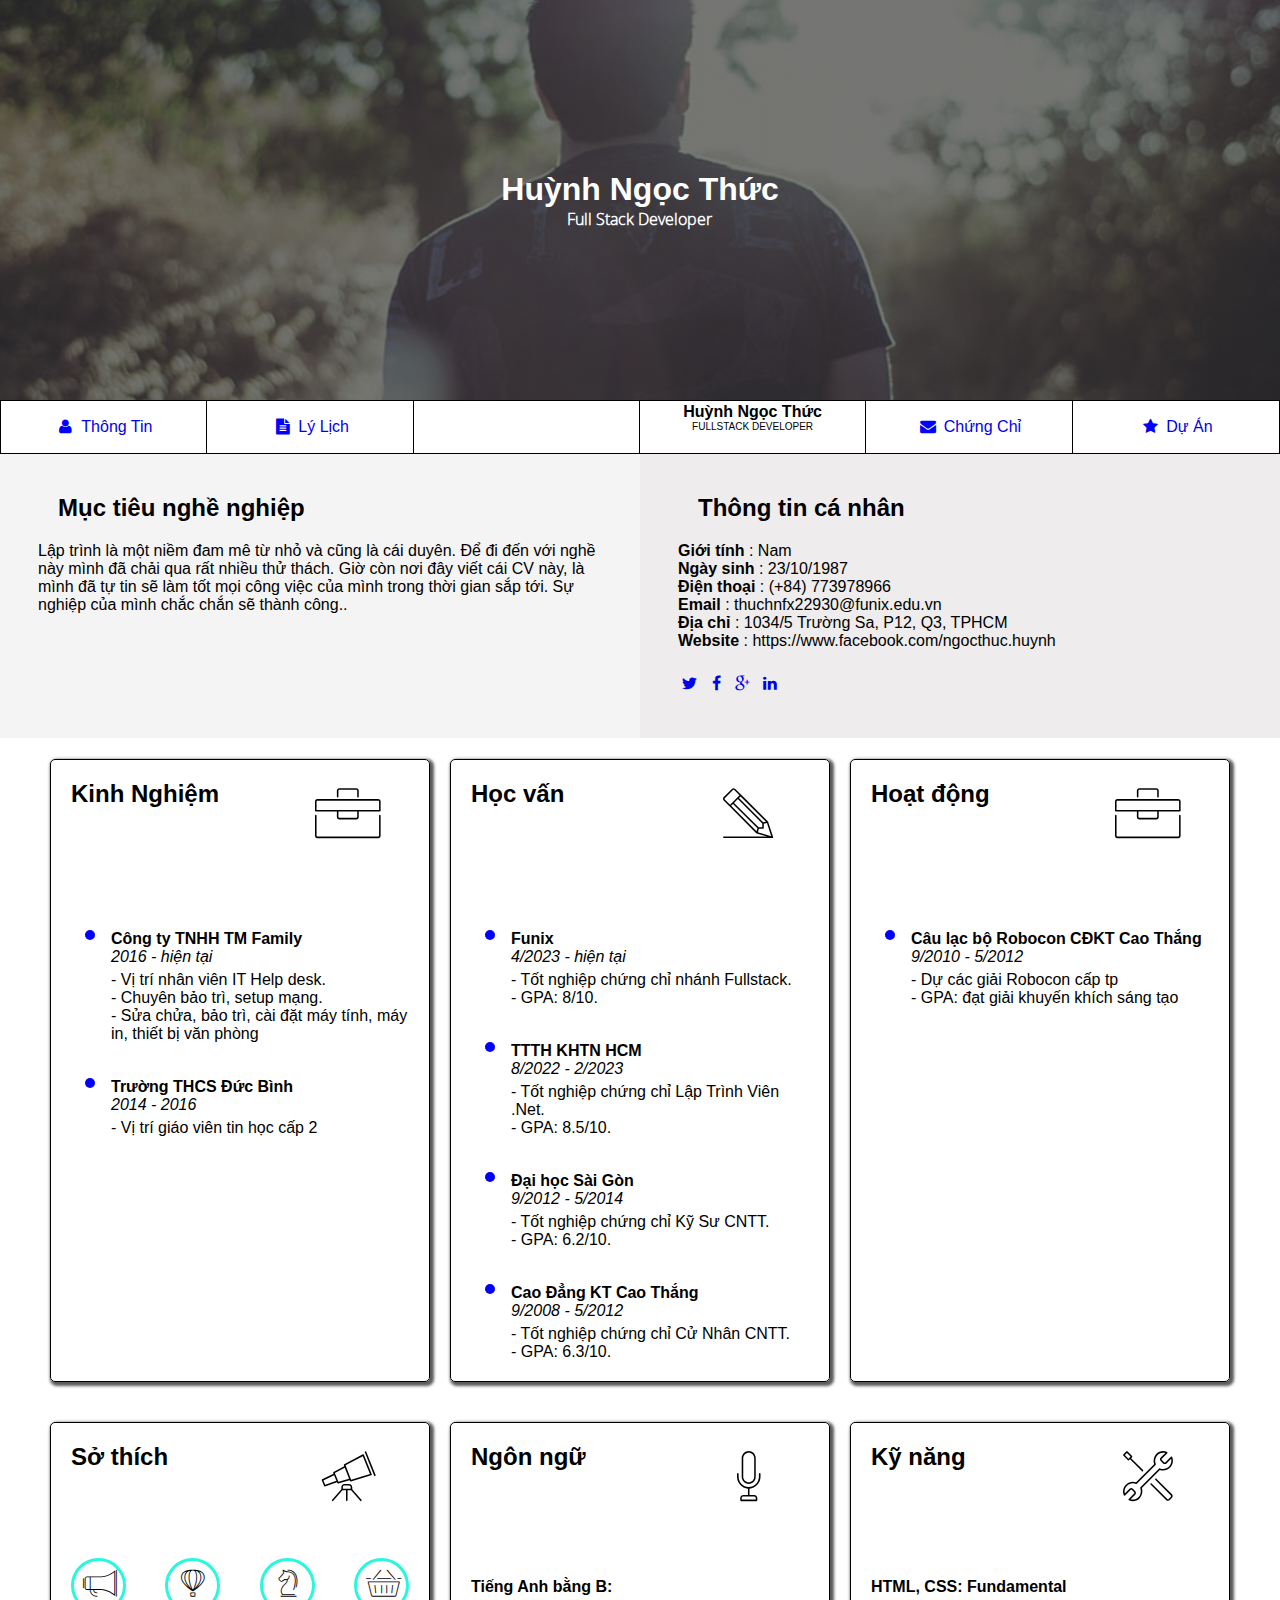
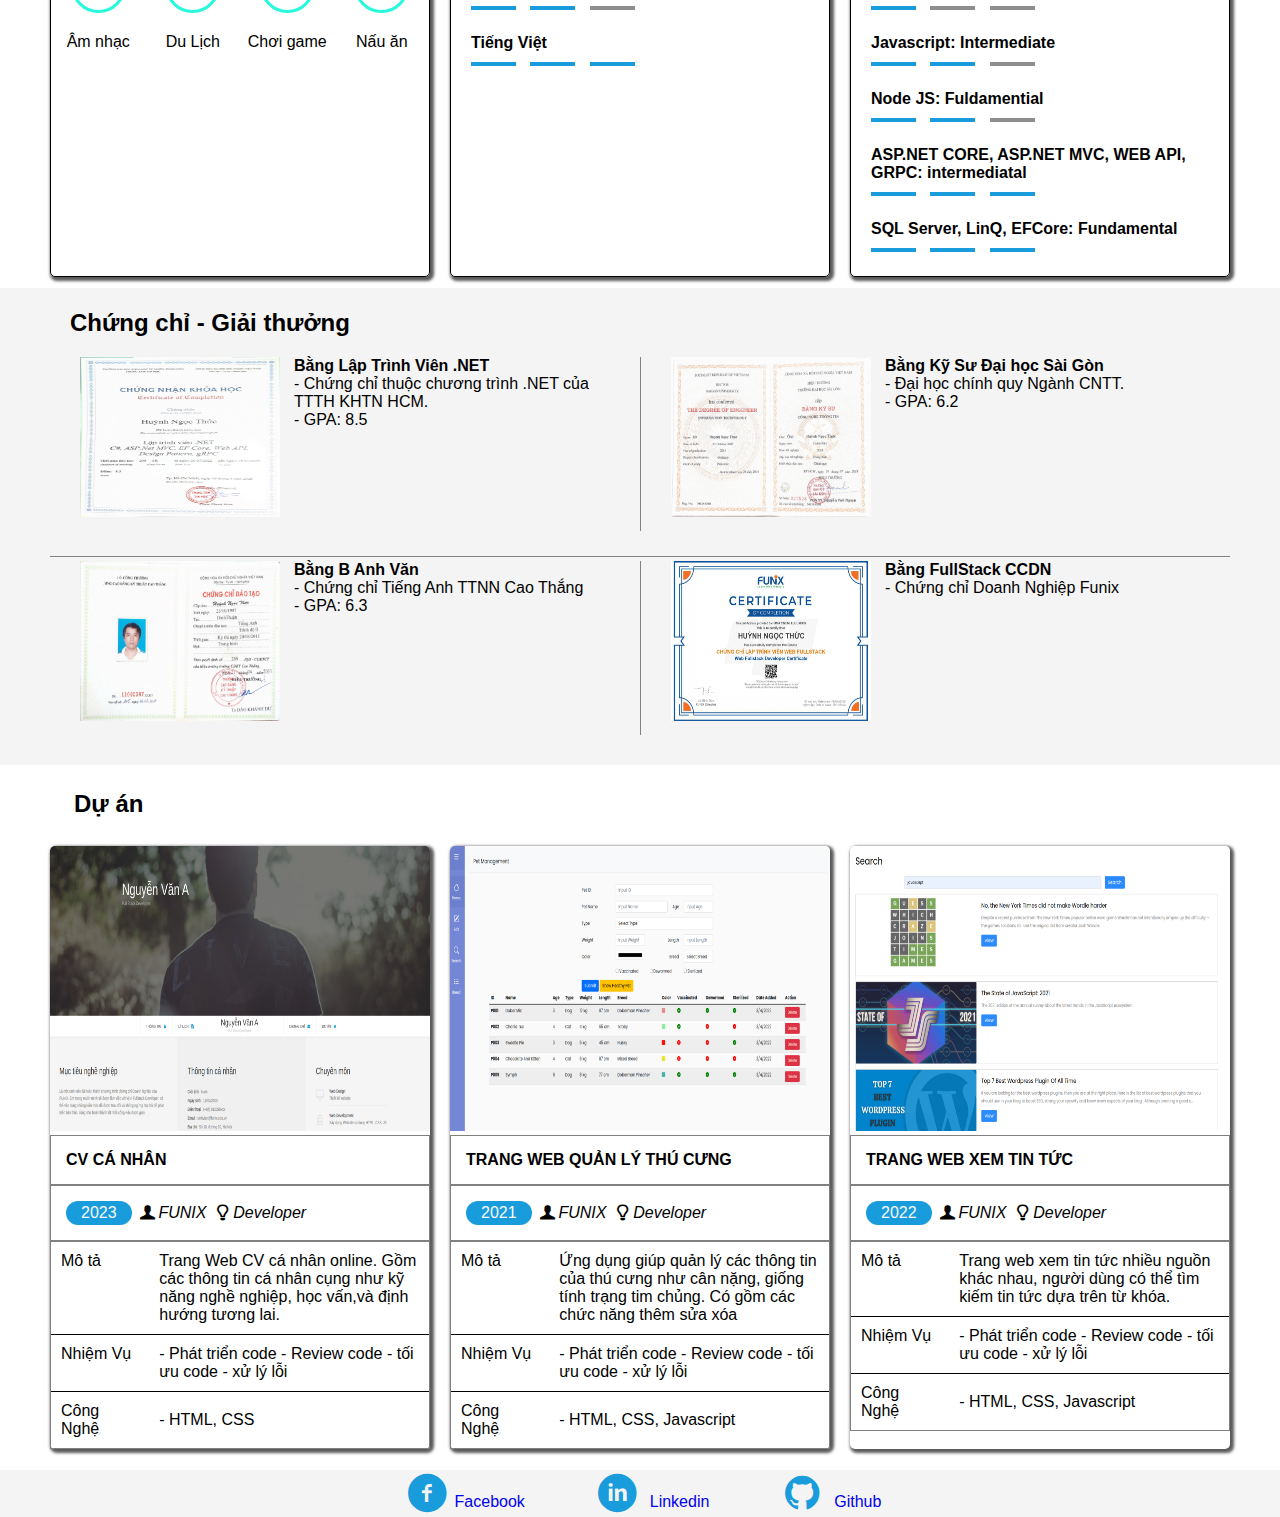
<file: index.html>
<!DOCTYPE html>
<html lang="en">
  <head>
    <meta charset="UTF-8" />
    <meta http-equiv="X-UA-Compatible" content="IE=edge" />
    <meta name="viewport" content="width=device-width, initial-scale=1.0" />
    <link href="https://cdn.jsdelivr.net/npm/bootstrap@5.2.3/dist/css/bootstrap.min.css" rel="stylesheet" integrity="sha384-rbsA2VBKQhggwzxH7pPCaAqO46MgnOM80zW1RWuH61DGLwZJEdK2Kadq2F9CUG65" crossorigin="anonymous">
    <script src="https://cdn.jsdelivr.net/npm/bootstrap@5.2.3/dist/js/bootstrap.bundle.min.js" integrity="sha384-kenU1KFdBIe4zVF0s0G1M5b4hcpxyD9F7jL+jjXkk+Q2h455rYXK/7HAuoJl+0I4" crossorigin="anonymous"></script>
    <link rel="stylesheet" href="./css/font.css" />
    <link rel="stylesheet" href="./css/laptop.css" />
    <link rel="stylesheet" href="css/mobile.css">
    <link rel="stylesheet" href="css/tablet.css">
    <title>Assignment 03</title>
  </head>
  <body>
    <div id="banner" class="container-lg">
      <div>
        <h1>Huỳnh Ngọc Thức</h1>
        <span>Full Stack Developer</span>
      </div>
    </div>

    <!-- <div class="avatar d-none d-lg-block">
      <img src="images/HNT-avatar.jpg" alt="">
    </div> -->

    <section id="nav-bar" class="container-lg">
      <nav>
        <!-- class mni có nghĩa là menu item-->
        <a class="mni" href="#"><i class="icon-user"></i> Thông tin</a>
        <a href="#" class="mni"><i class="icon-doc-text-inv"></i> Lý lịch</a>
        <div class="mni d-none d-sm-block d-lg-none">
        </div>
        <div class="mni d-none d-lg-block">
          <h4>Huỳnh Ngọc Thức</h4>
          <p>Fullstack Developer</p>
        </div>
        <a href="#" class="mni"><i class="icon-mail-alt"></i> Chứng chỉ</a>
        <a href="#" class="mni"><i class="icon-star-1"></i> Dự Án</a>
      </nav>
    </section>

    <section id="about" class="plr bg-grey container-lg">
        <div id="target">
          <h2 class="section-title">Mục tiêu nghề nghiệp</h2>
          <p>
            Lập trình là một niềm đam mê từ nhỏ và cũng là cái duyên. Để đi đến với nghề này mình đã chải qua rất nhiều thử thách. Giờ còn nơi đây viết cái CV này, là mình đã tự tin sẽ làm tốt mọi công việc của mình trong thời gian sắp tới. Sự nghiệp của mình chắc chắn sẽ thành công..
          </p>
        </div>
        <!-- <div id="personal-info" style="margin-top: 20px"> -->
        <div id="personal-info">
          <h2 class="section-title">Thông tin cá nhân</h2>
          <ul class="mt-40 info">
            <li><span>Giới tính</span> : Nam</li>
            <li><span>Ngày sinh</span> : 23/10/1987</li>
            <li><span>Điện thoại</span> : (+84) 773978966</li>
            <li><span>Email</span> : thuchnfx22930@funix.edu.vn</li>
            <li><span>Địa chỉ</span> : 1034/5 Trường Sa, P12, Q3, TPHCM</li>
            <li style="word-break: break-all;">
              <span>Website</span> : https://www.facebook.com/ngocthuc.huynh
            </li>
          </ul>
          <!-- id LinkLH là link liên hệ đến trang facebook, twtter, ... -->
          <div id="linkLH">
            <a href="#"><i class="icon-twitter"></i></a>
            <a href="#"><i class="icon-facebook"></i
            ></a>
            <a href="#"><i class="icon-gplus"></i></a>
            <a href="#"><i class="icon-linkedin"></i></a>
          </div>
        </div>
    </section>

    <section id="job-info"  class="container-lg">
        <div style="margin-top: 20px" class="chude">
          <h2>Kinh Nghiệm</h2>
          <i class="ic-toolbox"></i>
          <ul class="kc">
            <li class="kn">
              <p>
                <h4>Công ty TNHH TM Family</h4>
                <i>2016 - <span class="badge text-bg-primary">hiện tại</span></i>
              </p>
              - Vị trí nhân viên IT Help desk.<br>
              - Chuyên bảo trì, setup mạng.<br>
              - Sửa chửa, bảo trì, cài đặt máy tính, máy in, thiết bị văn phòng
            </li>
            <li class="kn">
              <p>
                <h4>Trường THCS Đức Bình</h4>
                <i>2014 - 2016</i>
              </p>
              - Vị trí giáo viên tin học cấp 2<br>
            </li>
          </ul>
        </div>
        <div style="margin-top: 20px" class="chude">
          <h2>Học vấn</h2>
          <i class="ic-pencil"></i>
          <ul class="kc">
            <li class="kn">
              <p>
                <h4>Funix</h4>
                <i>4/2023 - <span class="badge text-bg-primary">hiện tại</span></i>
              </p>
                - Tốt nghiệp chứng chỉ nhánh Fullstack.<br>
                - GPA: 8/10.<br>
              </li>
              <li class="kn">
                <p>
                  <h4>TTTH KHTN HCM</h4>
                  <i>8/2022 - 2/2023</i>
                </p>
                - Tốt nghiệp chứng chỉ Lập Trình Viên .Net.<br>
                - GPA: 8.5/10.<br>
              </li>
              <li class="kn">
              <p>
                <h4>Đại học Sài Gòn</h4>
                <i>9/2012 - 5/2014</i>
              </p>
              - Tốt nghiệp chứng chỉ Kỹ Sư CNTT.<br>
              - GPA: 6.2/10.<br>
              </li>
              <li class="kn">
            <p>
              <h4>Cao Đẳng KT Cao Thắng</h4>
            <i>9/2008 - 5/2012</i>
            </p>
            - Tốt nghiệp chứng chỉ Cử Nhân CNTT.<br>
            - GPA: 6.3/10.<br>
              </li>
          </ul>
        </div>
        <!-- class chude là có nghĩa là chủ đề -->
        <div style="margin-top: 20px" class="chude">
          <h2>Hoạt động</h2>
          <i class="ic-toolbox"></i>
          <ul class="kc">
            <li class="kn">
              <p>
                <h4>Câu lạc bộ Robocon CĐKT Cao Thắng</h4>
              <i>9/2010 - 5/2012</i>
              </p>
              - Dự các giải Robocon cấp tp<br>
              - GPA: đạt giải khuyến khích sáng tạo<br>
            </li>
          </ul>
        </div>
        <div style="margin-top: 20px" class="chude">
          <h2>Sở thích</h2>
          <i class="ic-telescope"></i>
          <div class="sothich kc">
            <div><i class="ic-megaphone"></i></div>
            <div><i class="ic-hotairballoon"></i></div>
            <div><i class="ic-strategy"></i></div>
            <div><i class="ic-basket"></i></div>
            <div>Âm nhạc</div>
            <div>Du Lịch</div>
            <div>Chơi game</div>
            <div>Nấu ăn</div>
          </div>
        </div>
        <div style="margin-top: 20px" class="chude">
          <h2>Ngôn ngữ</h2>
          <i class="ic-mic"></i>
          <div class="kc">
          <div class="kn">
            <h4>Tiếng Anh bằng B:</h4>
          <!-- class muc là mức đánh giá -->
            <span class="muc">
              <span class="m1"></span>
              <span class="m1"></span>
              <span class="m0"></span>
            </span>
          </div>
          <div class="kn">
            <h4>Tiếng Việt</h4>
          <!-- class muc là mức đánh giá -->
            <span class="muc">
              <span class="m1"></span>
              <span class="m1"></span>
              <span class="m1"></span>
            </span>
          </div>
          </div>
        </div>
        <div style="margin-top: 20px" class="chude">
          <h2>Kỹ năng</h2>
          <i class="ic-tools-2"></i>
          <div class="kc">
          <div class="kn">
            <h4>HTML, CSS: Fundamental</h4>
          <!-- class muc là mức đánh giá -->
            <span class="muc">
              <span class="m1"></span>
              <span class="m0"></span>
              <span class="m0"></span>
            </span>
          </div>
          <div class="kn">
            <h4>Javascript: Intermediate</h4>
          <!-- class muc là mức đánh giá -->
            <span class="muc">
              <span class="m1"></span>
              <span class="m1"></span>
              <span class="m0"></span>
            </span>
          </div>
          <div class="kn">
            <h4>Node JS: Fuldamential</h4>
          <!-- class muc là mức đánh giá -->
            <span class="muc">
              <span class="m1"></span>
              <span class="m1"></span>
              <span class="m0"></span>
            </span>
          </div>
          <div class="kn">
            <h4>ASP.NET CORE, ASP.NET MVC, WEB API, GRPC: intermediatal</h4>
          <!-- class muc là mức đánh giá -->
            <span class="muc">
              <span class="m1"></span>
              <span class="m1"></span>
              <span class="m1"></span>
            </span>
          </div>
          <div class="kn">
            <h4>SQL Server, LinQ, EFCore: Fundamental</h4>
          <!-- class muc là mức đánh giá -->
            <span class="muc">
              <span class="m1"></span>
              <span class="m1"></span>
              <span class="m1"></span>
            </span>
          </div>
          </div>
        </div>
    </section>

    <section id="certificate" class="bg-grey container-lg">
    
        <h2 class="section-title">Chứng chỉ - Giải thưởng</h2>
        <!-- class rowCC là div chứa 1 hàng các ô -->
        <div class="rowCC">

          <div>
            <img src="images/BangCap/BangNET.jpg" alt="">
            <div class="nd">
              <h4>Bằng Lập Trình Viên .NET</h4>
              - Chứng chỉ thuộc chương trình .NET của TTTH KHTN HCM.<br>
              - GPA: 8.5
            </div>
          </div>

          <div>
            <img src="images/BangCap/BangDaiHoc.jpg" alt="">
            <div class="nd">
              <h4>Bằng Kỹ Sư Đại học Sài Gòn</h4>
              - Đại học chính quy Ngành CNTT. <br>
              - GPA: 6.2
            </div>
          </div>

        </div>
    
        <div class="rowCC">

          <div>
            <img src="images/BangCap/BangTiengAnh.jpg" alt="">
            <div class="nd">
              <h4>Bằng B Anh Văn</h4>
              - Chứng chỉ Tiếng Anh TTNN Cao Thắng  <br>
              - GPA: 6.3
            </div>
          </div>
          <div>
            <img src="images/BangCap/CCDN.jpg" alt="">
            <div class="nd">
              <h4>Bằng FullStack CCDN</h4>
              - Chứng chỉ Doanh Nghiệp Funix <br>
            </div>
          </div>
        </div>
    </section>

    <section id="project" class="container-lg">
        <h2 class="section-title">Dự án</h2>
        
        <div class="da">
          <a href="digital-cv.html">
            <img src="images/project_1.png" alt="">
          </a>
          <div class="da-ten">CV CÁ NHÂN</div>
          <div class="da-info">
            <div class="nam">2023</div>
            <i class="icon-user-1">FUNIX</i>
            <i class="icon-lamp">Developer</i>
          </div>
          <div class="da-mota">
            <table>
              <tr>
                <td>Mô tả</td>
                <td>
                  Trang Web CV cá nhân online. Gồm các thông tin cá nhân cụng như kỹ năng nghề nghiệp, học vấn,và định hướng tương lai.
                </td>
              </tr>
              <tr>
                <td>Nhiệm Vụ</td>
                <td>- Phát triển code - Review code - tối ưu code - xử lý lỗi</td>
              </tr>
                <td>Công Nghệ</td>
                <td>- HTML, CSS</td>
              </tr>
            </table>
          </div>
        </div>

        <div class="da">
          <a href="digital-cv.html">
            <img src="images/project_2.png" alt="">
          </a>
          <div class="da-ten">Trang Web Quản lý thú cưng</div>
          <div class="da-info">
            <div class="nam">2021</div>
            <i class="icon-user-1">FUNIX</i>
            <i class="icon-lamp">Developer</i>
          </div>
          <div class="da-mota">
            <table>
              <tr>
                <td>Mô tả</td>
                <td>
                  Ứng dụng giúp quản lý các thông tin của thú cưng như cân nặng, giống tính trạng tim chủng. Có gồm các chức năng thêm sửa xóa
                </td>
              </tr>
              <tr>
                <td>Nhiệm Vụ</td>
                <td>- Phát triển code - Review code - tối ưu code - xử lý lỗi</td>
              </tr>
                <td>Công Nghệ</td>
                <td>- HTML, CSS, Javascript</td>
              </tr>
            </table>
          </div>
        </div>

        <div class="da">
          <a href="digital-cv.html">
            <img src="images/project_3.png" alt="">
          </a>
          <div class="da-ten">Trang web Xem Tin Tức</div>
          <div class="da-info">
            <div class="nam">2022</div>
            <i class="icon-user-1">FUNIX</i>
            <i class="icon-lamp">Developer</i>
          </div>
          <div class="da-mota">
            <table>
              <tr>
                <td>Mô tả</td>
                <td>
                  Trang web xem tin tức nhiều nguồn khác nhau, người dùng có thể tìm kiếm tin tức dựa trên từ khóa. 
                </td>
              </tr>
              <tr>
                <td>Nhiệm Vụ</td>
                <td>- Phát triển code - Review code - tối ưu code - xử lý lỗi</td>
              </tr>
                <td>Công Nghệ</td>
                <td>- HTML, CSS, Javascript</td>
              </tr>
            </table>
          </div>
        </div>
    </section>

    <section id="footer" class="bg-grey container-lg">
        <ul>
          <li><a href="https://www.facebook.com/ngocthuc.huynh"><i class="icon-facebook-circled"></i>Facebook</a></li>
          <li><a href="#"><i class="icon-linkedin-circled"></i> Linkedin</a></li>
          <li><a href="#"><i class="icon-github-circled"></i> Github</a></li>
        </ul>
    </section>
  </body>
</html>
</file>
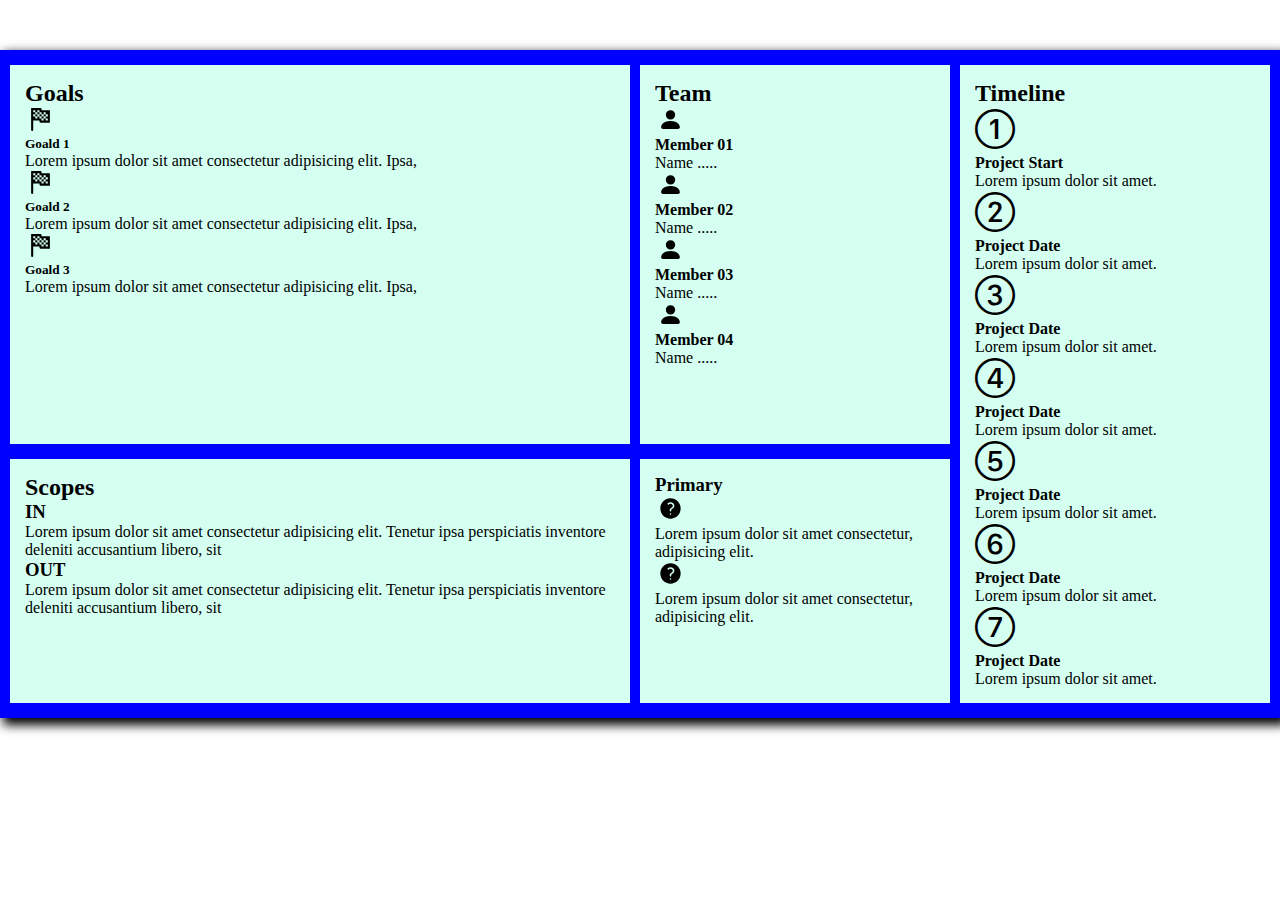
<file: digital-cv.html>
<!DOCTYPE html>
<html lang="en">
  <head>
    <meta charset="UTF-8" />
    <meta http-equiv="X-UA-Compatible" content="IE=edge" />
    <meta name="viewport" content="width=device-width, initial-scale=1.0" />
    <link
      href="https://cdn.jsdelivr.net/npm/bootstrap@5.2.3/dist/css/bootstrap.min.css"
      rel="stylesheet"
      integrity="sha384-rbsA2VBKQhggwzxH7pPCaAqO46MgnOM80zW1RWuH61DGLwZJEdK2Kadq2F9CUG65"
      crossorigin="anonymous"
    />
    <script
      src="https://cdn.jsdelivr.net/npm/bootstrap@5.2.3/dist/js/bootstrap.bundle.min.js"
      integrity="sha384-kenU1KFdBIe4zVF0s0G1M5b4hcpxyD9F7jL+jjXkk+Q2h455rYXK/7HAuoJl+0I4"
      crossorigin="anonymous"
    ></script>
    <link rel="stylesheet" href="./css/font.css" />
    <link rel="stylesheet" href="css/digital-cv.css" />
    <link rel="stylesheet" href="images/SVG/avg-icon.css" />
    <link
      rel="stylesheet"
      href="https://cdn.jsdelivr.net/npm/bootstrap-icons@1.10.5/font/bootstrap-icons.css"
    />
    <title>Document</title>
  </head>
  <body>
    <div class="container-lg">
      <div class="grid-page">
        <!-- class go1 là phần Goals -->
        <div class="go1 tt">
          <h2 class="text-primary border-bottom p-2">Goals</h2>
          <div class="row border-bottom m-1">
            <div class="col-12 col-lg-2 text-center">
              <i class="icon-co"></i>
            </div>
            <div class="col-12 col-lg-10">
              <h5 class="">Goald 1</h5>
              <p>
                Lorem ipsum dolor sit amet consectetur adipisicing elit. Ipsa,
              </p>
            </div>
          </div>
          <div class="row border-bottom m-1">
            <div class="col-12 col-lg-2 text-center">
              <i class="icon-co"></i>
            </div>
            <div class="col-12 col-lg-10">
              <h5>Goald 2</h5>
              <p>
                Lorem ipsum dolor sit amet consectetur adipisicing elit. Ipsa,
              </p>
            </div>
          </div>
          <div class="row border-bottom m-1">
            <div class="col-12 col-lg-2 text-center">
              <i class="icon-co"></i>
            </div>
            <div class="col-12 col-lg-10">
              <h5>Goald 3</h5>
              <p>
                Lorem ipsum dolor sit amet consectetur adipisicing elit. Ipsa,
              </p>
            </div>
          </div>
        </div>
        <!-- class te2 là phần Team -->
        <div class="te2 tt">
          <h2 class="text-primary border-bottom p-2">Team</h2>
          <div class="row m-3">
            <div class="col-12 col-lg-2 text-center">
              <i class="icon-mem"></i>
            </div>
            <div class="col-12 col-lg-10">
              <b> Member 01</b> <br />
              Name .....
            </div>
          </div>
          <div class="row m-3">
            <div class="col-12 col-lg-2 text-center">
              <i class="icon-mem"></i>
            </div>
            <div class="col-12 col-lg-10">
              <b> Member 02 </b><br />
              Name .....
            </div>
          </div>
          <div class="row m-3">
            <div class="col-12 col-lg-2 text-center">
              <i class="icon-mem"></i>
            </div>
            <div class="col-12 col-lg-10">
              <b>Member 03</b> <br />
              Name .....
            </div>
          </div>
          <div class="row m-3">
            <div class="col-12 col-lg-2 text-center">
              <i class="icon-mem"></i>
            </div>
            <div class="col-12 col-lg-10">
              <b> Member 04</b> <br />
              Name .....
            </div>
          </div>
        </div>
        <!-- class ti3 là phần Timeline -->
        <div class="ti3 tt">
          <h2 class="text-primary border-bottom p-2">Timeline</h2>
          <div class="row">
            <div class="col-12 col-lg-3">
              <i class="bi bi-1-circle"></i>
            </div>
            <div class="col-12 col-lg-9 p-3 border-bottom">
              <b> Project Start</b> <br />
              Lorem ipsum dolor sit amet.
            </div>
          </div>
          <div class="row">
            <div class="col-12 col-lg-3">
              <i class="bi bi-2-circle"></i>
            </div>
            <div class="col-12 col-lg-9 p-3 border-bottom">
              <b>Project Date</b> <br />
              Lorem ipsum dolor sit amet.
            </div>
          </div>
          <div class="row">
            <div class="col-12 col-lg-3">
              <i class="bi bi-3-circle"></i>
            </div>
            <div class="col-12 col-lg-9 p-3 border-bottom">
              <b>Project Date</b> <br />
              Lorem ipsum dolor sit amet.
            </div>
          </div>
          <div class="row">
            <div class="col-12 col-lg-3">
              <i class="bi bi-4-circle"></i>
            </div>
            <div class="col-12 col-lg-9 p-3 border-bottom">
              <b>Project Date</b> <br />
              Lorem ipsum dolor sit amet.
            </div>
          </div>
          <div class="row">
            <div class="col-12 col-lg-3">
              <i class="bi bi-5-circle"></i>
            </div>
            <div class="col-12 col-lg-9 p-3 border-bottom">
              <b>Project Date</b> <br />
              Lorem ipsum dolor sit amet.
            </div>
          </div>
          <div class="row">
            <div class="col-12 col-lg-3">
              <i class="bi bi-6-circle"></i>
            </div>
            <div class="col-12 col-lg-9 p-3 border-bottom">
              <b>Project Date</b> <br />
              Lorem ipsum dolor sit amet.
            </div>
          </div>
          <div class="row">
            <div class="col-12 col-lg-3">
              <i class="bi bi-7-circle"></i>
            </div>
            <div class="col-12 col-lg-9 p-3 border-bottom">
              <b>Project Date</b> <br />
              Lorem ipsum dolor sit amet.
            </div>
          </div>
        </div>
        <!-- class sc4 là phần Scorpes -->
        <div class="sc4 tt">
          <h2 class="text-primary border-bottom p-2">Scopes</h2>
          <div class="row p-3">
            <div class="col-12 col-lg-6">
              <h3>IN</h3>
              <p>
                Lorem ipsum dolor sit amet consectetur adipisicing elit. Tenetur
                ipsa perspiciatis inventore deleniti accusantium libero, sit
              </p>
            </div>
            <div class="col-12 col-lg-6">
              <h3>OUT</h3>
              <p>
                Lorem ipsum dolor sit amet consectetur adipisicing elit. Tenetur
                ipsa perspiciatis inventore deleniti accusantium libero, sit
              </p>
            </div>
          </div>
        </div>
        <!-- class pr5 là phần Primary -->
        <div class="pr5 tt">
          <h3 class="text-primary border-bottom p-2">Primary</h3>
          <div class="row m-3">
            <div class="col-12 col-lg-2 text-center">
              <i class="icon-qu"></i>
            </div>
            <div class="col-12 col-lg-10">
              Lorem ipsum dolor sit amet consectetur, adipisicing elit.
            </div>
          </div>
          <div class="row m-3">
            <div class="col-12 col-lg-2 text-center">
              <i class="icon-qu"></i>
            </div>
            <div class="col-12 col-lg-10">
              Lorem ipsum dolor sit amet consectetur, adipisicing elit.
            </div>
          </div>
        </div>
      </div>
    </div>
  </body>
</html>
</file>
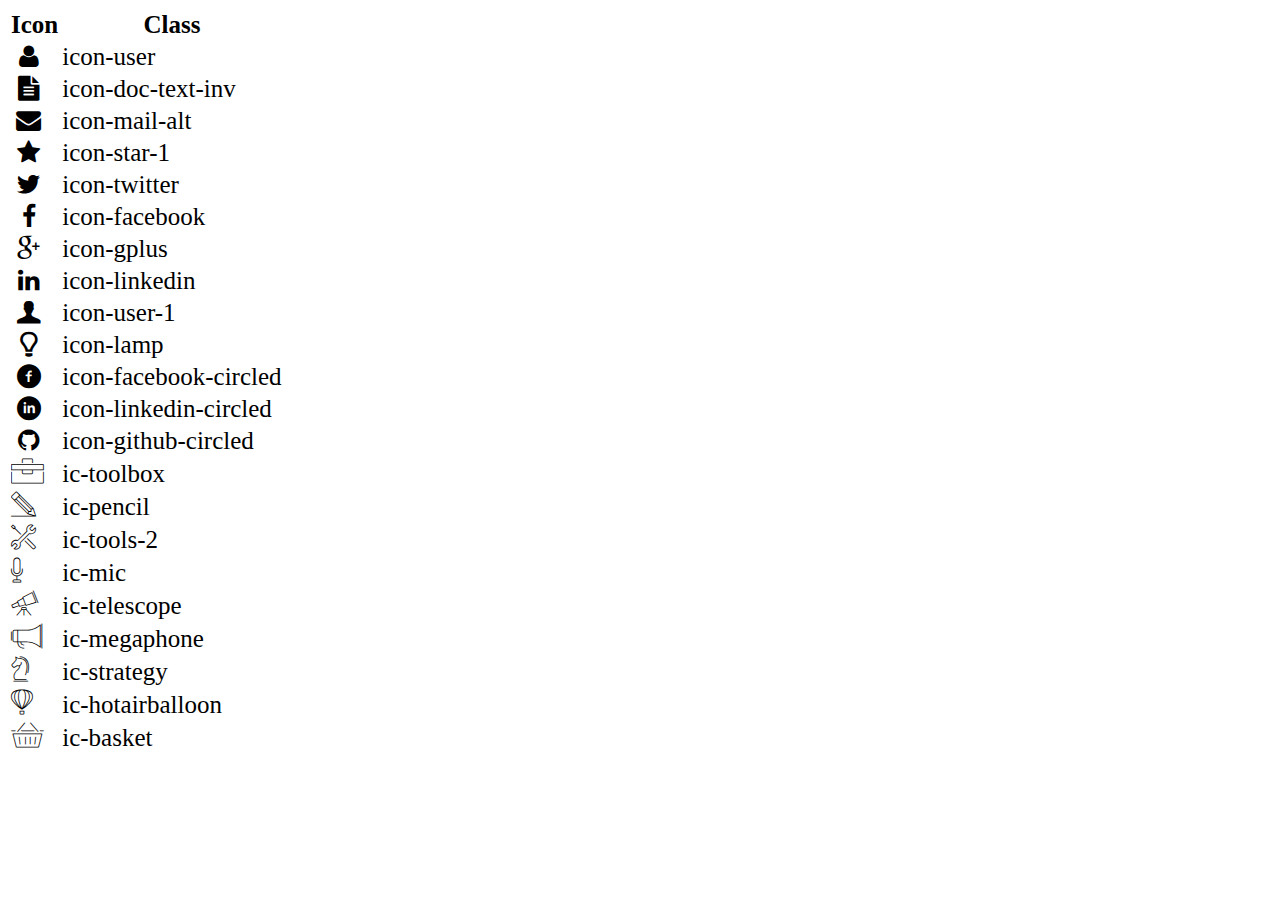
<file: icon-list.html>
<!DOCTYPE html>
<html lang="en">

<head>
    <meta charset="UTF-8">
    <meta http-equiv="X-UA-Compatible" content="IE=edge">
    <meta name="viewport" content="width=device-width, initial-scale=1.0">
    <link rel="stylesheet" href="css/font.css">
    <title>Icon List</title>
</head>

<body>
    <table style="font-size: 25px;">
        <thead>
            <tr>
                <th>Icon</th>
                <th>Class</th>
            </tr>
        </thead>
        <tbody>
            <tr>
                <td><i class="icon-user"></i></td>
                <td>icon-user</td>
            </tr>
            <tr>
                <td><i class="icon-doc-text-inv"></i></td>
                <td>icon-doc-text-inv</td>
            </tr>
            <tr>
                <td><i class="icon-mail-alt"></i></td>
                <td>icon-mail-alt</td>
            </tr>
            <tr>
                <td><i class="icon-star-1"></i></td>
                <td>icon-star-1</td>
            </tr>
            <tr>
                <td><i class="icon-twitter"></i></td>
                <td>icon-twitter</td>
            </tr>
            <tr>
                <td><i class="icon-facebook"></i></td>
                <td>icon-facebook</td>
            </tr>
            <tr>
                <td><i class="icon-gplus"></i></td>
                <td>icon-gplus</td>
            </tr>
            <tr>
                <td><i class="icon-linkedin"></i></td>
                <td>icon-linkedin</td>
            </tr>
            <tr>
                <td><i class="icon-user-1"></i></td>
                <td>icon-user-1</td>
            </tr>
            <tr>
                <td><i class="icon-lamp"></i></td>
                <td>icon-lamp</td>
            </tr>
            <tr>
                <td><i class="icon-facebook-circled"></i></td>
                <td>icon-facebook-circled</td>
            </tr>
            <tr>
                <td><i class="icon-linkedin-circled"></i></td>
                <td>icon-linkedin-circled</td>
            </tr>
            <tr>
                <td><i class="icon-github-circled"></i></td>
                <td>icon-github-circled</td>
            </tr>
            <tr>
                <td><i class="ic-toolbox"></i></td>
                <td>ic-toolbox</td>
            </tr>
            <tr>
                <td><i class="ic-pencil"></i></td>
                <td>ic-pencil</td>
            </tr>
            <tr>
                <td><i class="ic-tools-2"></i></td>
                <td>ic-tools-2</td>
            </tr>

            <tr>
                <td><i class="ic-mic"></i></td>
                <td>ic-mic</td>
            </tr>
            <tr>
                <td><i class="ic-telescope"></i></td>
                <td>ic-telescope</td>
            </tr>
            <tr>
                <td><i class="ic-megaphone"></i></td>
                <td>ic-megaphone</td>
            </tr>
            <tr>
                <td><i class="ic-strategy"></i></td>
                <td>ic-strategy</td>
            </tr>
            <tr>
                <td><i class="ic-hotairballoon"></i></td>
                <td>ic-hotairballoon</td>
            </tr>
            <tr>
                <td><i class="ic-basket"></i></td>
                <td>ic-basket</td>
            </tr>
        </tbody>
    </table>
</body>

</html>
</file>
<file: css/font.css>
@font-face {
  font-family: "open_sanslight";
  src: url("../fonts/OpenSans-Light-webfont.eot");
  src: url("../fonts/OpenSans-Light-webfont.eot#iefix")
      format("embedded-opentype"),
    url("../fonts/OpenSans-Light-webfont.woff") format("woff"),
    url("../fonts/OpenSans-Light-webfont.ttf") format("truetype"),
    url("../fonts/OpenSans-Light-webfont.svg#open_sanslight") format("svg");
  font-weight: normal;
  font-style: normal;
}

@font-face {
  font-family: "open_sansitalic";
  src: url("../fonts/OpenSans-Italic-webfont.eot");
  src: url("../fonts/OpenSans-Italic-webfont.eot#iefix")
      format("embedded-opentype"),
    url("../fonts/OpenSans-Italic-webfont.woff") format("woff"),
    url("../fonts/OpenSans-Italic-webfont.ttf") format("truetype"),
    url("../fonts/OpenSans-Italic-webfont.svg#open_sansitalic") format("svg");
  font-weight: normal;
  font-style: normal;
}

@font-face {
  font-family: "open_sanssemibold";
  src: url("../fonts/OpenSans-Semibold-webfont.eot");
  src: url("../fonts/OpenSans-Semibold-webfont.eot#iefix")
      format("embedded-opentype"),
    url("../fonts/OpenSans-Semibold-webfont.woff") format("woff"),
    url("../fonts/OpenSans-Semibold-webfont.ttf") format("truetype"),
    url("../fonts/OpenSans-Semibold-webfont.svg#open_sanssemibold")
      format("svg");
  font-weight: normal;
  font-style: normal;
}

@font-face {
  font-family: "open_sanslight_italic";
  src: url("../fonts/OpenSans-LightItalic-webfont.eot");
  src: url("../fonts/OpenSans-LightItalic-webfont.eot#iefix")
      format("embedded-opentype"),
    url("../fonts/OpenSans-LightItalic-webfont.woff") format("woff"),
    url("../fonts/OpenSans-LightItalic-webfont.ttf") format("truetype"),
    url("../fonts/OpenSans-LightItalic-webfont.svg#open_sanslight_italic")
      format("svg");
  font-weight: normal;
  font-style: normal;
}

@font-face {
  font-family: "open_sansregular";
  src: url("../fonts/OpenSans-Regular-webfont.eot");
  src: url("../fonts/OpenSans-Regular-webfont.eot#iefix")
      format("embedded-opentype"),
    url("../fonts/OpenSans-Regular-webfont.woff") format("woff"),
    url("../fonts/OpenSans-Regular-webfont.ttf") format("truetype"),
    url("../fonts/OpenSans-Regular-webfont.svg#open_sansregular") format("svg");
  font-weight: normal;
  font-style: normal;
}

@font-face {
  font-family: "fontello";
  src: url("../fonts/fontello.eot");
  src: url("../fonts/fontello.eot#iefix") format("embedded-opentype"),
    url("../fonts/fontello.woff") format("woff"),
    url("../fonts/fontello.ttf") format("truetype"),
    url("../fonts/fontello.svg#fontello") format("svg");
  font-weight: normal;
  font-style: normal;
}

[class^="icon-"]:before,
[class*=" icon-"]:before {
  font-family: "fontello";
  font-style: normal;
  font-weight: normal;
  speak: none;

  display: inline-block;
  text-decoration: inherit;
  width: 1em;
  margin-right: 0.2em;
  text-align: center;
  /* opacity: .8; */

  /* For safety - reset parent styles, that can break glyph codes*/
  font-variant: normal;
  text-transform: none;

  /* fix buttons height, for twitter bootstrap */
  line-height: 1em;

  /* Animation center compensation - margins should be symmetric */
  /* remove if not needed */
  margin-left: 0.2em;

  /* you can be more comfortable with increased icons size */
  /* font-size: 120%; */

  /* Font smoothing. That was taken from TWBS */
  -webkit-font-smoothing: antialiased;
  -moz-osx-font-smoothing: grayscale;

  /* Uncomment for 3D effect */
  /* text-shadow: 1px 1px 1px rgba(127, 127, 127, 0.3); */
}

#banner div {
  font-family: open_sanslight;
}

.icon-emo-happy:before {
  content: "\e800";
}

/* '' */
.icon-emo-wink:before {
  content: "\e801";
}

/* '' */
.icon-emo-wink2:before {
  content: "\e802";
}

/* '' */
.icon-emo-unhappy:before {
  content: "\e803";
}

/* '' */
.icon-emo-sleep:before {
  content: "\e804";
}

/* '' */
.icon-emo-thumbsup:before {
  content: "\e805";
}

/* '' */
.icon-emo-devil:before {
  content: "\e806";
}

/* '' */
.icon-emo-surprised:before {
  content: "\e807";
}

/* '' */
.icon-emo-tongue:before {
  content: "\e808";
}

/* '' */
.icon-emo-coffee:before {
  content: "\e809";
}

/* '' */
.icon-emo-sunglasses:before {
  content: "\e80a";
}

/* '' */
.icon-emo-displeased:before {
  content: "\e80b";
}

/* '' */
.icon-emo-beer:before {
  content: "\e80c";
}

/* '' */
.icon-emo-grin:before {
  content: "\e80d";
}

/* '' */
.icon-emo-angry:before {
  content: "\e80e";
}

/* '' */
.icon-emo-saint:before {
  content: "\e80f";
}

/* '' */
.icon-emo-cry:before {
  content: "\e810";
}

/* '' */
.icon-emo-shoot:before {
  content: "\e811";
}

/* '' */
.icon-emo-squint:before {
  content: "\e812";
}

/* '' */
.icon-emo-laugh:before {
  content: "\e813";
}

/* '' */
.icon-spin1:before {
  content: "\e814";
}

/* '' */
.icon-spin2:before {
  content: "\e815";
}

/* '' */
.icon-spin3:before {
  content: "\e816";
}

/* '' */
.icon-spin4:before {
  content: "\e817";
}

/* '' */
.icon-spin5:before {
  content: "\e818";
}

/* '' */
.icon-spin6:before {
  content: "\e819";
}

/* '' */
.icon-firefox:before {
  content: "\e81a";
}

/* '' */
.icon-chrome:before {
  content: "\e81b";
}

/* '' */
.icon-opera:before {
  content: "\e81c";
}

/* '' */
.icon-ie:before {
  content: "\e81d";
}

/* '' */
.icon-crown:before {
  content: "\e81e";
}

/* '' */
.icon-crown-plus:before {
  content: "\e81f";
}

/* '' */
.icon-crown-minus:before {
  content: "\e820";
}

/* '' */
.icon-marquee:before {
  content: "\e821";
}

/* '' */
.icon-glass:before {
  content: "\e822";
}

/* '' */
.icon-music:before {
  content: "\e823";
}

/* '' */
.icon-search:before {
  content: "\e824";
}

/* '' */
.icon-mail:before {
  content: "\e825";
}

/* '' */
.icon-mail-alt:before {
  content: "\e826";
}

/* '' */
.icon-mail-squared:before {
  content: "\e827";
}

/* '' */
.icon-heart:before {
  content: "\e828";
}

/* '' */
.icon-heart-empty:before {
  content: "\e829";
}

/* '' */
.icon-star-1:before {
  content: "\e82a";
}

/* '' */
.icon-star-empty-1:before {
  content: "\e82b";
}

/* '' */
.icon-star-half:before {
  content: "\e82c";
}

/* '' */
.icon-star-half-alt:before {
  content: "\e82d";
}

/* '' */
.icon-user:before {
  content: "\e82e";
}

/* '' */
.icon-user-plus:before {
  content: "\e82f";
}

/* '' */
.icon-user-times:before {
  content: "\e830";
}

/* '' */
.icon-users:before {
  content: "\e831";
}

/* '' */
.icon-male:before {
  content: "\e832";
}

/* '' */
.icon-female:before {
  content: "\e833";
}

/* '' */
.icon-child:before {
  content: "\e834";
}

/* '' */
.icon-user-secret:before {
  content: "\e835";
}

/* '' */
.icon-video:before {
  content: "\e836";
}

/* '' */
.icon-videocam:before {
  content: "\e837";
}

/* '' */
.icon-picture:before {
  content: "\e838";
}

/* '' */
.icon-camera:before {
  content: "\e839";
}

/* '' */
.icon-camera-alt:before {
  content: "\e83a";
}

/* '' */
.icon-th-large:before {
  content: "\e83b";
}

/* '' */
.icon-th:before {
  content: "\e83c";
}

/* '' */
.icon-th-list:before {
  content: "\e83d";
}

/* '' */
.icon-ok:before {
  content: "\e83e";
}

/* '' */
.icon-ok-circled:before {
  content: "\e83f";
}

/* '' */
.icon-ok-circled2:before {
  content: "\e840";
}

/* '' */
.icon-ok-squared:before {
  content: "\e841";
}

/* '' */
.icon-cancel:before {
  content: "\e842";
}

/* '' */
.icon-cancel-circled:before {
  content: "\e843";
}

/* '' */
.icon-cancel-circled2:before {
  content: "\e844";
}

/* '' */
.icon-plus:before {
  content: "\e845";
}

/* '' */
.icon-plus-circled:before {
  content: "\e846";
}

/* '' */
.icon-plus-squared:before {
  content: "\e847";
}

/* '' */
.icon-plus-squared-alt:before {
  content: "\e848";
}

/* '' */
.icon-minus:before {
  content: "\e849";
}

/* '' */
.icon-minus-circled:before {
  content: "\e84a";
}

/* '' */
.icon-minus-squared:before {
  content: "\e84b";
}

/* '' */
.icon-minus-squared-alt:before {
  content: "\e84c";
}

/* '' */
.icon-help:before {
  content: "\e84d";
}

/* '' */
.icon-help-circled:before {
  content: "\e84e";
}

/* '' */
.icon-info-circled:before {
  content: "\e84f";
}

/* '' */
.icon-info:before {
  content: "\e850";
}

/* '' */
.icon-home:before {
  content: "\e851";
}

/* '' */
.icon-link:before {
  content: "\e852";
}

/* '' */
.icon-unlink:before {
  content: "\e853";
}

/* '' */
.icon-link-ext:before {
  content: "\e854";
}

/* '' */
.icon-link-ext-alt:before {
  content: "\e855";
}

/* '' */
.icon-attach:before {
  content: "\e856";
}

/* '' */
.icon-lock:before {
  content: "\e857";
}

/* '' */
.icon-lock-open:before {
  content: "\e858";
}

/* '' */
.icon-lock-open-alt:before {
  content: "\e859";
}

/* '' */
.icon-pin:before {
  content: "\e85a";
}

/* '' */
.icon-eye:before {
  content: "\e85b";
}

/* '' */
.icon-eye-off:before {
  content: "\e85c";
}

/* '' */
.icon-tag-1:before {
  content: "\e85d";
}

/* '' */
.icon-tags:before {
  content: "\e85e";
}

/* '' */
.icon-bookmark:before {
  content: "\e85f";
}

/* '' */
.icon-bookmark-empty:before {
  content: "\e860";
}

/* '' */
.icon-flag:before {
  content: "\e861";
}

/* '' */
.icon-flag-empty:before {
  content: "\e862";
}

/* '' */
.icon-flag-checkered:before {
  content: "\e863";
}

/* '' */
.icon-thumbs-up:before {
  content: "\e864";
}

/* '' */
.icon-thumbs-down:before {
  content: "\e865";
}

/* '' */
.icon-thumbs-up-alt:before {
  content: "\e866";
}

/* '' */
.icon-thumbs-down-alt:before {
  content: "\e867";
}

/* '' */
.icon-download:before {
  content: "\e868";
}

/* '' */
.icon-upload:before {
  content: "\e869";
}

/* '' */
.icon-download-cloud:before {
  content: "\e86a";
}

/* '' */
.icon-upload-cloud:before {
  content: "\e86b";
}

/* '' */
.icon-reply:before {
  content: "\e86c";
}

/* '' */
.icon-reply-all:before {
  content: "\e86d";
}

/* '' */
.icon-forward:before {
  content: "\e86e";
}

/* '' */
.icon-quote-left:before {
  content: "\e86f";
}

/* '' */
.icon-quote-right:before {
  content: "\e870";
}

/* '' */
.icon-code:before {
  content: "\e871";
}

/* '' */
.icon-export:before {
  content: "\e872";
}

/* '' */
.icon-export-alt:before {
  content: "\e873";
}

/* '' */
.icon-share:before {
  content: "\e874";
}

/* '' */
.icon-share-squared:before {
  content: "\e875";
}

/* '' */
.icon-pencil:before {
  content: "\e876";
}

/* '' */
.icon-pencil-squared:before {
  content: "\e877";
}

/* '' */
.icon-edit:before {
  content: "\e878";
}

/* '' */
.icon-print:before {
  content: "\e879";
}

/* '' */
.icon-retweet:before {
  content: "\e87a";
}

/* '' */
.icon-keyboard:before {
  content: "\e87b";
}

/* '' */
.icon-gamepad:before {
  content: "\e87c";
}

/* '' */
.icon-comment:before {
  content: "\e87d";
}

/* '' */
.icon-chat:before {
  content: "\e87e";
}

/* '' */
.icon-comment-empty:before {
  content: "\e87f";
}

/* '' */
.icon-chat-empty:before {
  content: "\e880";
}

/* '' */
.icon-bell:before {
  content: "\e881";
}

/* '' */
.icon-bell-alt:before {
  content: "\e882";
}

/* '' */
.icon-bell-off:before {
  content: "\e883";
}

/* '' */
.icon-bell-off-empty:before {
  content: "\e884";
}

/* '' */
.icon-attention-alt:before {
  content: "\e885";
}

/* '' */
.icon-attention:before {
  content: "\e886";
}

/* '' */
.icon-attention-circled:before {
  content: "\e887";
}

/* '' */
.icon-location:before {
  content: "\e888";
}

/* '' */
.icon-direction:before {
  content: "\e889";
}

/* '' */
.icon-compass:before {
  content: "\e88a";
}

/* '' */
.icon-trash:before {
  content: "\e88b";
}

/* '' */
.icon-trash-empty:before {
  content: "\e88c";
}

/* '' */
.icon-doc:before {
  content: "\e88d";
}

/* '' */
.icon-docs:before {
  content: "\e88e";
}

/* '' */
.icon-doc-text:before {
  content: "\e88f";
}

/* '' */
.icon-doc-inv:before {
  content: "\e890";
}

/* '' */
.icon-doc-text-inv:before {
  content: "\e891";
}

/* '' */
.icon-file-pdf:before {
  content: "\e892";
}

/* '' */
.icon-file-word:before {
  content: "\e893";
}

/* '' */
.icon-file-excel:before {
  content: "\e894";
}

/* '' */
.icon-file-powerpoint:before {
  content: "\e895";
}

/* '' */
.icon-file-image:before {
  content: "\e896";
}

/* '' */
.icon-file-archive:before {
  content: "\e897";
}

/* '' */
.icon-file-audio:before {
  content: "\e898";
}

/* '' */
.icon-file-video:before {
  content: "\e899";
}

/* '' */
.icon-file-code:before {
  content: "\e89a";
}

/* '' */
.icon-folder:before {
  content: "\e89b";
}

/* '' */
.icon-folder-open:before {
  content: "\e89c";
}

/* '' */
.icon-folder-empty:before {
  content: "\e89d";
}

/* '' */
.icon-folder-open-empty:before {
  content: "\e89e";
}

/* '' */
.icon-box:before {
  content: "\e89f";
}

/* '' */
.icon-rss:before {
  content: "\e8a0";
}

/* '' */
.icon-rss-squared:before {
  content: "\e8a1";
}

/* '' */
.icon-phone:before {
  content: "\e8a2";
}

/* '' */
.icon-phone-squared:before {
  content: "\e8a3";
}

/* '' */
.icon-fax:before {
  content: "\e8a4";
}

/* '' */
.icon-menu:before {
  content: "\e8a5";
}

/* '' */
.icon-cog:before {
  content: "\e8a6";
}

/* '' */
.icon-cog-alt:before {
  content: "\e8a7";
}

/* '' */
.icon-wrench:before {
  content: "\e8a8";
}

/* '' */
.icon-sliders:before {
  content: "\e8a9";
}

/* '' */
.icon-basket:before {
  content: "\e8aa";
}

/* '' */
.icon-cart-plus:before {
  content: "\e8ab";
}

/* '' */
.icon-cart-arrow-down:before {
  content: "\e8ac";
}

/* '' */
.icon-calendar:before {
  content: "\e8ad";
}

/* '' */
.icon-calendar-empty:before {
  content: "\e8ae";
}

/* '' */
.icon-login:before {
  content: "\e8af";
}

/* '' */
.icon-logout:before {
  content: "\e8b0";
}

/* '' */
.icon-mic:before {
  content: "\e8b1";
}

/* '' */
.icon-mute:before {
  content: "\e8b2";
}

/* '' */
.icon-volume-off:before {
  content: "\e8b3";
}

/* '' */
.icon-volume-down:before {
  content: "\e8b4";
}

/* '' */
.icon-volume-up:before {
  content: "\e8b5";
}

/* '' */
.icon-headphones:before {
  content: "\e8b6";
}

/* '' */
.icon-clock:before {
  content: "\e8b7";
}

/* '' */
.icon-lightbulb:before {
  content: "\e8b8";
}

/* '' */
.icon-block:before {
  content: "\e8b9";
}

/* '' */
.icon-resize-full:before {
  content: "\e8ba";
}

/* '' */
.icon-resize-full-alt:before {
  content: "\e8bb";
}

/* '' */
.icon-resize-small:before {
  content: "\e8bc";
}

/* '' */
.icon-resize-vertical:before {
  content: "\e8bd";
}

/* '' */
.icon-resize-horizontal:before {
  content: "\e8be";
}

/* '' */
.icon-move:before {
  content: "\e8bf";
}

/* '' */
.icon-zoom-in:before {
  content: "\e8c0";
}

/* '' */
.icon-zoom-out:before {
  content: "\e8c1";
}

/* '' */
.icon-down-circled2:before {
  content: "\e8c2";
}

/* '' */
.icon-up-circled2:before {
  content: "\e8c3";
}

/* '' */
.icon-left-circled2:before {
  content: "\e8c4";
}

/* '' */
.icon-right-circled2:before {
  content: "\e8c5";
}

/* '' */
.icon-down-dir:before {
  content: "\e8c6";
}

/* '' */
.icon-up-dir:before {
  content: "\e8c7";
}

/* '' */
.icon-left-dir:before {
  content: "\e8c8";
}

/* '' */
.icon-right-dir:before {
  content: "\e8c9";
}

/* '' */
.icon-down-open:before {
  content: "\e8ca";
}

/* '' */
.icon-left-open:before {
  content: "\e8cb";
}

/* '' */
.icon-right-open:before {
  content: "\e8cc";
}

/* '' */
.icon-up-open:before {
  content: "\e8cd";
}

/* '' */
.icon-angle-left:before {
  content: "\e8ce";
}

/* '' */
.icon-angle-right:before {
  content: "\e8cf";
}

/* '' */
.icon-angle-up:before {
  content: "\e8d0";
}

/* '' */
.icon-angle-down:before {
  content: "\e8d1";
}

/* '' */
.icon-angle-circled-left:before {
  content: "\e8d2";
}

/* '' */
.icon-angle-circled-right:before {
  content: "\e8d3";
}

/* '' */
.icon-angle-circled-up:before {
  content: "\e8d4";
}

/* '' */
.icon-angle-circled-down:before {
  content: "\e8d5";
}

/* '' */
.icon-angle-double-left:before {
  content: "\e8d6";
}

/* '' */
.icon-angle-double-right:before {
  content: "\e8d7";
}

/* '' */
.icon-angle-double-up:before {
  content: "\e8d8";
}

/* '' */
.icon-angle-double-down:before {
  content: "\e8d9";
}

/* '' */
.icon-down:before {
  content: "\e8da";
}

/* '' */
.icon-left:before {
  content: "\e8db";
}

/* '' */
.icon-right:before {
  content: "\e8dc";
}

/* '' */
.icon-up:before {
  content: "\e8dd";
}

/* '' */
.icon-down-big:before {
  content: "\e8de";
}

/* '' */
.icon-left-big:before {
  content: "\e8df";
}

/* '' */
.icon-right-big:before {
  content: "\e8e0";
}

/* '' */
.icon-up-big:before {
  content: "\e8e1";
}

/* '' */
.icon-right-hand:before {
  content: "\e8e2";
}

/* '' */
.icon-left-hand:before {
  content: "\e8e3";
}

/* '' */
.icon-up-hand:before {
  content: "\e8e4";
}

/* '' */
.icon-down-hand:before {
  content: "\e8e5";
}

/* '' */
.icon-left-circled:before {
  content: "\e8e6";
}

/* '' */
.icon-right-circled:before {
  content: "\e8e7";
}

/* '' */
.icon-up-circled:before {
  content: "\e8e8";
}

/* '' */
.icon-down-circled:before {
  content: "\e8e9";
}

/* '' */
.icon-cw:before {
  content: "\e8ea";
}

/* '' */
.icon-ccw:before {
  content: "\e8eb";
}

/* '' */
.icon-arrows-cw:before {
  content: "\e8ec";
}

/* '' */
.icon-level-up:before {
  content: "\e8ed";
}

/* '' */
.icon-level-down:before {
  content: "\e8ee";
}

/* '' */
.icon-shuffle:before {
  content: "\e8ef";
}

/* '' */
.icon-exchange:before {
  content: "\e8f0";
}

/* '' */
.icon-history:before {
  content: "\e8f1";
}

/* '' */
.icon-expand:before {
  content: "\e8f2";
}

/* '' */
.icon-collapse:before {
  content: "\e8f3";
}

/* '' */
.icon-expand-right:before {
  content: "\e8f4";
}

/* '' */
.icon-collapse-left:before {
  content: "\e8f5";
}

/* '' */
.icon-play:before {
  content: "\e8f6";
}

/* '' */
.icon-play-circled:before {
  content: "\e8f7";
}

/* '' */
.icon-play-circled2:before {
  content: "\e8f8";
}

/* '' */
.icon-stop:before {
  content: "\e8f9";
}

/* '' */
.icon-pause:before {
  content: "\e8fa";
}

/* '' */
.icon-to-end:before {
  content: "\e8fb";
}

/* '' */
.icon-to-end-alt:before {
  content: "\e8fc";
}

/* '' */
.icon-to-start:before {
  content: "\e8fd";
}

/* '' */
.icon-to-start-alt:before {
  content: "\e8fe";
}

/* '' */
.icon-fast-fw:before {
  content: "\e8ff";
}

/* '' */
.icon-fast-bw:before {
  content: "\e900";
}

/* '' */
.icon-eject:before {
  content: "\e901";
}

/* '' */
.icon-target:before {
  content: "\e902";
}

/* '' */
.icon-signal:before {
  content: "\e903";
}

/* '' */
.icon-wifi:before {
  content: "\e904";
}

/* '' */
.icon-award:before {
  content: "\e905";
}

/* '' */
.icon-desktop:before {
  content: "\e906";
}

/* '' */
.icon-laptop:before {
  content: "\e907";
}

/* '' */
.icon-tablet:before {
  content: "\e908";
}

/* '' */
.icon-mobile:before {
  content: "\e909";
}

/* '' */
.icon-inbox:before {
  content: "\e90a";
}

/* '' */
.icon-globe:before {
  content: "\e90b";
}

/* '' */
.icon-sun:before {
  content: "\e90c";
}

/* '' */
.icon-cloud:before {
  content: "\e90d";
}

/* '' */
.icon-flash:before {
  content: "\e90e";
}

/* '' */
.icon-moon:before {
  content: "\e90f";
}

/* '' */
.icon-umbrella-1:before {
  content: "\e910";
}

/* '' */
.icon-flight:before {
  content: "\e911";
}

/* '' */
.icon-fighter-jet:before {
  content: "\e912";
}

/* '' */
.icon-paper-plane:before {
  content: "\e913";
}

/* '' */
.icon-paper-plane-empty:before {
  content: "\e914";
}

/* '' */
.icon-space-shuttle:before {
  content: "\e915";
}

/* '' */
.icon-leaf:before {
  content: "\e916";
}

/* '' */
.icon-font:before {
  content: "\e917";
}

/* '' */
.icon-bold:before {
  content: "\e918";
}

/* '' */
.icon-medium:before {
  content: "\e919";
}

/* '' */
.icon-italic:before {
  content: "\e91a";
}

/* '' */
.icon-header:before {
  content: "\e91b";
}

/* '' */
.icon-paragraph:before {
  content: "\e91c";
}

/* '' */
.icon-text-height:before {
  content: "\e91d";
}

/* '' */
.icon-text-width:before {
  content: "\e91e";
}

/* '' */
.icon-align-left:before {
  content: "\e91f";
}

/* '' */
.icon-align-center:before {
  content: "\e920";
}

/* '' */
.icon-align-right:before {
  content: "\e921";
}

/* '' */
.icon-align-justify:before {
  content: "\e922";
}

/* '' */
.icon-list:before {
  content: "\e923";
}

/* '' */
.icon-indent-left:before {
  content: "\e924";
}

/* '' */
.icon-indent-right:before {
  content: "\e925";
}

/* '' */
.icon-list-bullet:before {
  content: "\e926";
}

/* '' */
.icon-list-numbered:before {
  content: "\e927";
}

/* '' */
.icon-strike:before {
  content: "\e928";
}

/* '' */
.icon-underline:before {
  content: "\e929";
}

/* '' */
.icon-superscript:before {
  content: "\e92a";
}

/* '' */
.icon-subscript:before {
  content: "\e92b";
}

/* '' */
.icon-table:before {
  content: "\e92c";
}

/* '' */
.icon-columns:before {
  content: "\e92d";
}

/* '' */
.icon-crop:before {
  content: "\e92e";
}

/* '' */
.icon-scissors:before {
  content: "\e92f";
}

/* '' */
.icon-paste:before {
  content: "\e930";
}

/* '' */
.icon-briefcase:before {
  content: "\e931";
}

/* '' */
.icon-suitcase:before {
  content: "\e932";
}

/* '' */
.icon-ellipsis:before {
  content: "\e933";
}

/* '' */
.icon-ellipsis-vert:before {
  content: "\e934";
}

/* '' */
.icon-off:before {
  content: "\e935";
}

/* '' */
.icon-road:before {
  content: "\e936";
}

/* '' */
.icon-list-alt:before {
  content: "\e937";
}

/* '' */
.icon-qrcode:before {
  content: "\e938";
}

/* '' */
.icon-barcode:before {
  content: "\e939";
}

/* '' */
.icon-book:before {
  content: "\e93a";
}

/* '' */
.icon-ajust:before {
  content: "\e93b";
}

/* '' */
.icon-tint:before {
  content: "\e93c";
}

/* '' */
.icon-toggle-off:before {
  content: "\e93d";
}

/* '' */
.icon-toggle-on:before {
  content: "\e93e";
}

/* '' */
.icon-check:before {
  content: "\e93f";
}

/* '' */
.icon-check-empty:before {
  content: "\e940";
}

/* '' */
.icon-circle:before {
  content: "\e941";
}

/* '' */
.icon-circle-empty:before {
  content: "\e942";
}

/* '' */
.icon-circle-thin:before {
  content: "\e943";
}

/* '' */
.icon-circle-notch:before {
  content: "\e944";
}

/* '' */
.icon-dot-circled:before {
  content: "\e945";
}

/* '' */
.icon-asterisk:before {
  content: "\e946";
}

/* '' */
.icon-gift:before {
  content: "\e947";
}

/* '' */
.icon-fire:before {
  content: "\e948";
}

/* '' */
.icon-magnet:before {
  content: "\e949";
}

/* '' */
.icon-chart-bar:before {
  content: "\e94a";
}

/* '' */
.icon-chart-area:before {
  content: "\e94b";
}

/* '' */
.icon-chart-pie:before {
  content: "\e94c";
}

/* '' */
.icon-chart-line:before {
  content: "\e94d";
}

/* '' */
.icon-ticket:before {
  content: "\e94e";
}

/* '' */
.icon-credit-card:before {
  content: "\e94f";
}

/* '' */
.icon-floppy:before {
  content: "\e950";
}

/* '' */
.icon-megaphone:before {
  content: "\e951";
}

/* '' */
.icon-hdd:before {
  content: "\e952";
}

/* '' */
.icon-key:before {
  content: "\e953";
}

/* '' */
.icon-fork:before {
  content: "\e954";
}

/* '' */
.icon-rocket:before {
  content: "\e955";
}

/* '' */
.icon-bug:before {
  content: "\e956";
}

/* '' */
.icon-certificate:before {
  content: "\e957";
}

/* '' */
.icon-tasks:before {
  content: "\e958";
}

/* '' */
.icon-filter:before {
  content: "\e959";
}

/* '' */
.icon-beaker:before {
  content: "\e95a";
}

/* '' */
.icon-magic:before {
  content: "\e95b";
}

/* '' */
.icon-cab:before {
  content: "\e95c";
}

/* '' */
.icon-taxi:before {
  content: "\e95d";
}

/* '' */
.icon-truck:before {
  content: "\e95e";
}

/* '' */
.icon-bus:before {
  content: "\e95f";
}

/* '' */
.icon-bicycle:before {
  content: "\e960";
}

/* '' */
.icon-motorcycle:before {
  content: "\e961";
}

/* '' */
.icon-train:before {
  content: "\e962";
}

/* '' */
.icon-subway:before {
  content: "\e963";
}

/* '' */
.icon-ship:before {
  content: "\e964";
}

/* '' */
.icon-money:before {
  content: "\e965";
}

/* '' */
.icon-euro:before {
  content: "\e966";
}

/* '' */
.icon-pound:before {
  content: "\e967";
}

/* '' */
.icon-dollar:before {
  content: "\e968";
}

/* '' */
.icon-rupee:before {
  content: "\e969";
}

/* '' */
.icon-yen:before {
  content: "\e96a";
}

/* '' */
.icon-rouble:before {
  content: "\e96b";
}

/* '' */
.icon-shekel:before {
  content: "\e96c";
}

/* '' */
.icon-try:before {
  content: "\e96d";
}

/* '' */
.icon-won:before {
  content: "\e96e";
}

/* '' */
.icon-bitcoin:before {
  content: "\e96f";
}

/* '' */
.icon-viacoin:before {
  content: "\e970";
}

/* '' */
.icon-sort:before {
  content: "\e971";
}

/* '' */
.icon-sort-down:before {
  content: "\e972";
}

/* '' */
.icon-sort-up:before {
  content: "\e973";
}

/* '' */
.icon-sort-alt-up:before {
  content: "\e974";
}

/* '' */
.icon-sort-alt-down:before {
  content: "\e975";
}

/* '' */
.icon-sort-name-up:before {
  content: "\e976";
}

/* '' */
.icon-sort-name-down:before {
  content: "\e977";
}

/* '' */
.icon-sort-number-up:before {
  content: "\e978";
}

/* '' */
.icon-sort-number-down:before {
  content: "\e979";
}

/* '' */
.icon-hammer:before {
  content: "\e97a";
}

/* '' */
.icon-gauge:before {
  content: "\e97b";
}

/* '' */
.icon-sitemap:before {
  content: "\e97c";
}

/* '' */
.icon-spinner:before {
  content: "\e97d";
}

/* '' */
.icon-coffee:before {
  content: "\e97e";
}

/* '' */
.icon-food:before {
  content: "\e97f";
}

/* '' */
.icon-beer:before {
  content: "\e980";
}

/* '' */
.icon-user-md:before {
  content: "\e981";
}

/* '' */
.icon-stethoscope:before {
  content: "\e982";
}

/* '' */
.icon-heartbeat:before {
  content: "\e983";
}

/* '' */
.icon-ambulance:before {
  content: "\e984";
}

/* '' */
.icon-medkit:before {
  content: "\e985";
}

/* '' */
.icon-h-sigh:before {
  content: "\e986";
}

/* '' */
.icon-bed:before {
  content: "\e987";
}

/* '' */
.icon-hospital:before {
  content: "\e988";
}

/* '' */
.icon-building:before {
  content: "\e989";
}

/* '' */
.icon-building-filled:before {
  content: "\e98a";
}

/* '' */
.icon-bank:before {
  content: "\e98b";
}

/* '' */
.icon-smile:before {
  content: "\e98c";
}

/* '' */
.icon-frown:before {
  content: "\e98d";
}

/* '' */
.icon-meh:before {
  content: "\e98e";
}

/* '' */
.icon-anchor:before {
  content: "\e98f";
}

/* '' */
.icon-terminal:before {
  content: "\e990";
}

/* '' */
.icon-eraser:before {
  content: "\e991";
}

/* '' */
.icon-puzzle:before {
  content: "\e992";
}

/* '' */
.icon-shield:before {
  content: "\e993";
}

/* '' */
.icon-extinguisher:before {
  content: "\e994";
}

/* '' */
.icon-bullseye:before {
  content: "\e995";
}

/* '' */
.icon-wheelchair:before {
  content: "\e996";
}

/* '' */
.icon-language:before {
  content: "\e997";
}

/* '' */
.icon-graduation-cap:before {
  content: "\e998";
}

/* '' */
.icon-paw:before {
  content: "\e999";
}

/* '' */
.icon-spoon:before {
  content: "\e99a";
}

/* '' */
.icon-cube:before {
  content: "\e99b";
}

/* '' */
.icon-cubes:before {
  content: "\e99c";
}

/* '' */
.icon-recycle:before {
  content: "\e99d";
}

/* '' */
.icon-tree:before {
  content: "\e99e";
}

/* '' */
.icon-database:before {
  content: "\e99f";
}

/* '' */
.icon-server:before {
  content: "\e9a0";
}

/* '' */
.icon-lifebuoy:before {
  content: "\e9a1";
}

/* '' */
.icon-rebel:before {
  content: "\e9a2";
}

/* '' */
.icon-empire:before {
  content: "\e9a3";
}

/* '' */
.icon-bomb:before {
  content: "\e9a4";
}

/* '' */
.icon-soccer-ball:before {
  content: "\e9a5";
}

/* '' */
.icon-tty:before {
  content: "\e9a6";
}

/* '' */
.icon-binoculars:before {
  content: "\e9a7";
}

/* '' */
.icon-plug:before {
  content: "\e9a8";
}

/* '' */
.icon-newspaper:before {
  content: "\e9a9";
}

/* '' */
.icon-calc:before {
  content: "\e9aa";
}

/* '' */
.icon-copyright:before {
  content: "\e9ab";
}

/* '' */
.icon-at:before {
  content: "\e9ac";
}

/* '' */
.icon-eyedropper:before {
  content: "\e9ad";
}

/* '' */
.icon-brush:before {
  content: "\e9ae";
}

/* '' */
.icon-birthday:before {
  content: "\e9af";
}

/* '' */
.icon-diamond:before {
  content: "\e9b0";
}

/* '' */
.icon-street-view:before {
  content: "\e9b1";
}

/* '' */
.icon-venus:before {
  content: "\e9b2";
}

/* '' */
.icon-mars:before {
  content: "\e9b3";
}

/* '' */
.icon-mercury:before {
  content: "\e9b4";
}

/* '' */
.icon-transgender:before {
  content: "\e9b5";
}

/* '' */
.icon-transgender-alt:before {
  content: "\e9b6";
}

/* '' */
.icon-venus-double:before {
  content: "\e9b7";
}

/* '' */
.icon-mars-double:before {
  content: "\e9b8";
}

/* '' */
.icon-venus-mars:before {
  content: "\e9b9";
}

/* '' */
.icon-mars-stroke:before {
  content: "\e9ba";
}

/* '' */
.icon-mars-stroke-v:before {
  content: "\e9bb";
}

/* '' */
.icon-mars-stroke-h:before {
  content: "\e9bc";
}

/* '' */
.icon-neuter:before {
  content: "\e9bd";
}

/* '' */
.icon-cc-visa:before {
  content: "\e9be";
}

/* '' */
.icon-cc-mastercard:before {
  content: "\e9bf";
}

/* '' */
.icon-cc-discover:before {
  content: "\e9c0";
}

/* '' */
.icon-cc-amex:before {
  content: "\e9c1";
}

/* '' */
.icon-cc-paypal:before {
  content: "\e9c2";
}

/* '' */
.icon-cc-stripe:before {
  content: "\e9c3";
}

/* '' */
.icon-adn:before {
  content: "\e9c4";
}

/* '' */
.icon-android:before {
  content: "\e9c5";
}

/* '' */
.icon-angellist:before {
  content: "\e9c6";
}

/* '' */
.icon-apple:before {
  content: "\e9c7";
}

/* '' */
.icon-behance:before {
  content: "\e9c8";
}

/* '' */
.icon-behance-squared:before {
  content: "\e9c9";
}

/* '' */
.icon-bitbucket:before {
  content: "\e9ca";
}

/* '' */
.icon-bitbucket-squared:before {
  content: "\e9cb";
}

/* '' */
.icon-buysellads:before {
  content: "\e9cc";
}

/* '' */
.icon-cc:before {
  content: "\e9cd";
}

/* '' */
.icon-codeopen:before {
  content: "\e9ce";
}

/* '' */
.icon-connectdevelop:before {
  content: "\e9cf";
}

/* '' */
.icon-css3:before {
  content: "\e9d0";
}

/* '' */
.icon-dashcube:before {
  content: "\e9d1";
}

/* '' */
.icon-delicious:before {
  content: "\e9d2";
}

/* '' */
.icon-deviantart:before {
  content: "\e9d3";
}

/* '' */
.icon-digg:before {
  content: "\e9d4";
}

/* '' */
.icon-dribbble:before {
  content: "\e9d5";
}

/* '' */
.icon-dropbox:before {
  content: "\e9d6";
}

/* '' */
.icon-drupal:before {
  content: "\e9d7";
}

/* '' */
.icon-facebook:before {
  content: "\e9d8";
}

/* '' */
.icon-facebook-squared:before {
  content: "\e9d9";
}

/* '' */
.icon-facebook-official:before {
  content: "\e9da";
}

/* '' */
.icon-flickr:before {
  content: "\e9db";
}

/* '' */
.icon-forumbee:before {
  content: "\e9dc";
}

/* '' */
.icon-foursquare:before {
  content: "\e9dd";
}

/* '' */
.icon-git-squared:before {
  content: "\e9de";
}

/* '' */
.icon-git:before {
  content: "\e9df";
}

/* '' */
.icon-github:before {
  content: "\e9e0";
}

/* '' */
.icon-github-squared:before {
  content: "\e9e1";
}

/* '' */
.icon-github-circled:before {
  content: "\e9e2";
}

/* '' */
.icon-gittip:before {
  content: "\e9e3";
}

/* '' */
.icon-google:before {
  content: "\e9e4";
}

/* '' */
.icon-gplus:before {
  content: "\e9e5";
}

/* '' */
.icon-gplus-squared:before {
  content: "\e9e6";
}

/* '' */
.icon-gwallet:before {
  content: "\e9e7";
}

/* '' */
.icon-hacker-news:before {
  content: "\e9e8";
}

/* '' */
.icon-html5:before {
  content: "\e9e9";
}

/* '' */
.icon-instagram:before {
  content: "\e9ea";
}

/* '' */
.icon-ioxhost:before {
  content: "\e9eb";
}

/* '' */
.icon-joomla:before {
  content: "\e9ec";
}

/* '' */
.icon-jsfiddle:before {
  content: "\e9ed";
}

/* '' */
.icon-lastfm:before {
  content: "\e9ee";
}

/* '' */
.icon-lastfm-squared:before {
  content: "\e9ef";
}

/* '' */
.icon-leanpub:before {
  content: "\e9f0";
}

/* '' */
.icon-linkedin-squared:before {
  content: "\e9f1";
}

/* '' */
.icon-linux:before {
  content: "\e9f2";
}

/* '' */
.icon-linkedin:before {
  content: "\e9f3";
}

/* '' */
.icon-maxcdn:before {
  content: "\e9f4";
}

/* '' */
.icon-meanpath:before {
  content: "\e9f5";
}

/* '' */
.icon-openid:before {
  content: "\e9f6";
}

/* '' */
.icon-pagelines:before {
  content: "\e9f7";
}

/* '' */
.icon-paypal:before {
  content: "\e9f8";
}

/* '' */
.icon-pied-piper-squared:before {
  content: "\e9f9";
}

/* '' */
.icon-pied-piper-alt:before {
  content: "\e9fa";
}

/* '' */
.icon-pinterest:before {
  content: "\e9fb";
}

/* '' */
.icon-pinterest-circled:before {
  content: "\e9fc";
}

/* '' */
.icon-pinterest-squared:before {
  content: "\e9fd";
}

/* '' */
.icon-qq:before {
  content: "\e9fe";
}

/* '' */
.icon-reddit:before {
  content: "\e9ff";
}

/* '' */
.icon-reddit-squared:before {
  content: "\ea00";
}

/* '' */
.icon-renren:before {
  content: "\ea01";
}

/* '' */
.icon-sellsy:before {
  content: "\ea02";
}

/* '' */
.icon-shirtsinbulk:before {
  content: "\ea03";
}

/* '' */
.icon-simplybuilt:before {
  content: "\ea04";
}

/* '' */
.icon-skyatlas:before {
  content: "\ea05";
}

/* '' */
.icon-skype:before {
  content: "\ea06";
}

/* '' */
.icon-slack:before {
  content: "\ea07";
}

/* '' */
.icon-slideshare:before {
  content: "\ea08";
}

/* '' */
.icon-soundcloud:before {
  content: "\ea09";
}

/* '' */
.icon-spotify:before {
  content: "\ea0a";
}

/* '' */
.icon-stackexchange:before {
  content: "\ea0b";
}

/* '' */
.icon-stackoverflow:before {
  content: "\ea0c";
}

/* '' */
.icon-steam:before {
  content: "\ea0d";
}

/* '' */
.icon-steam-squared:before {
  content: "\ea0e";
}

/* '' */
.icon-stumbleupon:before {
  content: "\ea0f";
}

/* '' */
.icon-stumbleupon-circled:before {
  content: "\ea10";
}

/* '' */
.icon-tencent-weibo:before {
  content: "\ea11";
}

/* '' */
.icon-trello:before {
  content: "\ea12";
}

/* '' */
.icon-tumblr:before {
  content: "\ea13";
}

/* '' */
.icon-tumblr-squared:before {
  content: "\ea14";
}

/* '' */
.icon-twitch:before {
  content: "\ea15";
}

/* '' */
.icon-note:before {
  content: "\ea16";
}

/* '' */
.icon-note-beamed:before {
  content: "\ea17";
}

/* '' */
.icon-music-1:before {
  content: "\ea18";
}

/* '' */
.icon-search-1:before {
  content: "\ea19";
}

/* '' */
.icon-flashlight:before {
  content: "\ea1a";
}

/* '' */
.icon-mail-1:before {
  content: "\ea1b";
}

/* '' */
.icon-heart-1:before {
  content: "\ea1c";
}

/* '' */
.icon-heart-empty-1:before {
  content: "\ea1d";
}

/* '' */
.icon-star:before {
  content: "\ea1e";
}

/* '' */
.icon-star-empty:before {
  content: "\ea1f";
}

/* '' */
.icon-user-1:before {
  content: "\ea20";
}

/* '' */
.icon-users-1:before {
  content: "\ea21";
}

/* '' */
.icon-user-add:before {
  content: "\ea22";
}

/* '' */
.icon-video-1:before {
  content: "\ea23";
}

/* '' */
.icon-picture-1:before {
  content: "\ea24";
}

/* '' */
.icon-camera-1:before {
  content: "\ea25";
}

/* '' */
.icon-layout:before {
  content: "\ea26";
}

/* '' */
.icon-menu-1:before {
  content: "\ea27";
}

/* '' */
.icon-check-1:before {
  content: "\ea28";
}

/* '' */
.icon-cancel-1:before {
  content: "\ea29";
}

/* '' */
.icon-cancel-circled-1:before {
  content: "\ea2a";
}

/* '' */
.icon-cancel-squared:before {
  content: "\ea2b";
}

/* '' */
.icon-plus-1:before {
  content: "\ea2c";
}

/* '' */
.icon-plus-circled-1:before {
  content: "\ea2d";
}

/* '' */
.icon-plus-squared-1:before {
  content: "\ea2e";
}

/* '' */
.icon-minus-1:before {
  content: "\ea2f";
}

/* '' */
.icon-minus-circled-1:before {
  content: "\ea30";
}

/* '' */
.icon-minus-squared-1:before {
  content: "\ea31";
}

/* '' */
.icon-help-1:before {
  content: "\ea32";
}

/* '' */
.icon-help-circled-1:before {
  content: "\ea33";
}

/* '' */
.icon-info-1:before {
  content: "\ea34";
}

/* '' */
.icon-info-circled-1:before {
  content: "\ea35";
}

/* '' */
.icon-back:before {
  content: "\ea36";
}

/* '' */
.icon-home-1:before {
  content: "\ea37";
}

/* '' */
.icon-link-1:before {
  content: "\ea38";
}

/* '' */
.icon-attach-1:before {
  content: "\ea39";
}

/* '' */
.icon-lock-1:before {
  content: "\ea3a";
}

/* '' */
.icon-lock-open-1:before {
  content: "\ea3b";
}

/* '' */
.icon-eye-1:before {
  content: "\ea3c";
}

/* '' */
.icon-tag:before {
  content: "\ea3d";
}

/* '' */
.icon-bookmark-1:before {
  content: "\ea3e";
}

/* '' */
.icon-bookmarks:before {
  content: "\ea3f";
}

/* '' */
.icon-flag-1:before {
  content: "\ea40";
}

/* '' */
.icon-thumbs-up-1:before {
  content: "\ea41";
}

/* '' */
.icon-thumbs-down-1:before {
  content: "\ea42";
}

/* '' */
.icon-download-1:before {
  content: "\ea43";
}

/* '' */
.icon-upload-1:before {
  content: "\ea44";
}

/* '' */
.icon-upload-cloud-1:before {
  content: "\ea45";
}

/* '' */
.icon-reply-1:before {
  content: "\ea46";
}

/* '' */
.icon-reply-all-1:before {
  content: "\ea47";
}

/* '' */
.icon-forward-1:before {
  content: "\ea48";
}

/* '' */
.icon-quote:before {
  content: "\ea49";
}

/* '' */
.icon-code-1:before {
  content: "\ea4a";
}

/* '' */
.icon-export-1:before {
  content: "\ea4b";
}

/* '' */
.icon-pencil-1:before {
  content: "\ea4c";
}

/* '' */
.icon-feather:before {
  content: "\ea4d";
}

/* '' */
.icon-print-1:before {
  content: "\ea4e";
}

/* '' */
.icon-retweet-1:before {
  content: "\ea4f";
}

/* '' */
.icon-keyboard-1:before {
  content: "\ea50";
}

/* '' */
.icon-comment-1:before {
  content: "\ea51";
}

/* '' */
.icon-chat-1:before {
  content: "\ea52";
}

/* '' */
.icon-bell-1:before {
  content: "\ea53";
}

/* '' */
.icon-attention-1:before {
  content: "\ea54";
}

/* '' */
.icon-alert:before {
  content: "\ea55";
}

/* '' */
.icon-vcard:before {
  content: "\ea56";
}

/* '' */
.icon-address:before {
  content: "\ea57";
}

/* '' */
.icon-location-1:before {
  content: "\ea58";
}

/* '' */
.icon-map:before {
  content: "\ea59";
}

/* '' */
.icon-direction-1:before {
  content: "\ea5a";
}

/* '' */
.icon-compass-1:before {
  content: "\ea5b";
}

/* '' */
.icon-cup:before {
  content: "\ea5c";
}

/* '' */
.icon-trash-1:before {
  content: "\ea5d";
}

/* '' */
.icon-doc-1:before {
  content: "\ea5e";
}

/* '' */
.icon-docs-1:before {
  content: "\ea5f";
}

/* '' */
.icon-doc-landscape:before {
  content: "\ea60";
}

/* '' */
.icon-doc-text-1:before {
  content: "\ea61";
}

/* '' */
.icon-doc-text-inv-1:before {
  content: "\ea62";
}

/* '' */
.icon-newspaper-1:before {
  content: "\ea63";
}

/* '' */
.icon-book-open:before {
  content: "\ea64";
}

/* '' */
.icon-book-1:before {
  content: "\ea65";
}

/* '' */
.icon-folder-1:before {
  content: "\ea66";
}

/* '' */
.icon-archive:before {
  content: "\ea67";
}

/* '' */
.icon-box-1:before {
  content: "\ea68";
}

/* '' */
.icon-rss-1:before {
  content: "\ea69";
}

/* '' */
.icon-phone-1:before {
  content: "\ea6a";
}

/* '' */
.icon-cog-1:before {
  content: "\ea6b";
}

/* '' */
.icon-tools:before {
  content: "\ea6c";
}

/* '' */
.icon-share-1:before {
  content: "\ea6d";
}

/* '' */
.icon-shareable:before {
  content: "\ea6e";
}

/* '' */
.icon-basket-1:before {
  content: "\ea6f";
}

/* '' */
.icon-bag:before {
  content: "\ea70";
}

/* '' */
.icon-calendar-1:before {
  content: "\ea71";
}

/* '' */
.icon-login-1:before {
  content: "\ea72";
}

/* '' */
.icon-logout-1:before {
  content: "\ea73";
}

/* '' */
.icon-mic-1:before {
  content: "\ea74";
}

/* '' */
.icon-mute-1:before {
  content: "\ea75";
}

/* '' */
.icon-sound:before {
  content: "\ea76";
}

/* '' */
.icon-volume:before {
  content: "\ea77";
}

/* '' */
.icon-clock-1:before {
  content: "\ea78";
}

/* '' */
.icon-hourglass:before {
  content: "\ea79";
}

/* '' */
.icon-lamp:before {
  content: "\ea7a";
}

/* '' */
.icon-light-down:before {
  content: "\ea7b";
}

/* '' */
.icon-light-up:before {
  content: "\ea7c";
}

/* '' */
.icon-adjust:before {
  content: "\ea7d";
}

/* '' */
.icon-block-1:before {
  content: "\ea7e";
}

/* '' */
.icon-resize-full-1:before {
  content: "\ea7f";
}

/* '' */
.icon-resize-small-1:before {
  content: "\ea80";
}

/* '' */
.icon-popup:before {
  content: "\ea81";
}

/* '' */
.icon-publish:before {
  content: "\ea82";
}

/* '' */
.icon-window:before {
  content: "\ea83";
}

/* '' */
.icon-arrow-combo:before {
  content: "\ea84";
}

/* '' */
.icon-down-circled-1:before {
  content: "\ea85";
}

/* '' */
.icon-left-circled-1:before {
  content: "\ea86";
}

/* '' */
.icon-right-circled-1:before {
  content: "\ea87";
}

/* '' */
.icon-up-circled-1:before {
  content: "\ea88";
}

/* '' */
.icon-down-open-1:before {
  content: "\ea89";
}

/* '' */
.icon-left-open-1:before {
  content: "\ea8a";
}

/* '' */
.icon-right-open-1:before {
  content: "\ea8b";
}

/* '' */
.icon-up-open-1:before {
  content: "\ea8c";
}

/* '' */
.icon-down-open-mini:before {
  content: "\ea8d";
}

/* '' */
.icon-left-open-mini:before {
  content: "\ea8e";
}

/* '' */
.icon-right-open-mini:before {
  content: "\ea8f";
}

/* '' */
.icon-up-open-mini:before {
  content: "\ea90";
}

/* '' */
.icon-down-open-big:before {
  content: "\ea91";
}

/* '' */
.icon-left-open-big:before {
  content: "\ea92";
}

/* '' */
.icon-right-open-big:before {
  content: "\ea93";
}

/* '' */
.icon-up-open-big:before {
  content: "\ea94";
}

/* '' */
.icon-down-1:before {
  content: "\ea95";
}

/* '' */
.icon-left-1:before {
  content: "\ea96";
}

/* '' */
.icon-right-1:before {
  content: "\ea97";
}

/* '' */
.icon-up-1:before {
  content: "\ea98";
}

/* '' */
.icon-down-dir-1:before {
  content: "\ea99";
}

/* '' */
.icon-left-dir-1:before {
  content: "\ea9a";
}

/* '' */
.icon-right-dir-1:before {
  content: "\ea9b";
}

/* '' */
.icon-up-dir-1:before {
  content: "\ea9c";
}

/* '' */
.icon-down-bold:before {
  content: "\ea9d";
}

/* '' */
.icon-left-bold:before {
  content: "\ea9e";
}

/* '' */
.icon-right-bold:before {
  content: "\ea9f";
}

/* '' */
.icon-up-bold:before {
  content: "\eaa0";
}

/* '' */
.icon-down-thin:before {
  content: "\eaa1";
}

/* '' */
.icon-left-thin:before {
  content: "\eaa2";
}

/* '' */
.icon-right-thin:before {
  content: "\eaa3";
}

/* '' */
.icon-up-thin:before {
  content: "\eaa4";
}

/* '' */
.icon-ccw-1:before {
  content: "\eaa5";
}

/* '' */
.icon-cw-1:before {
  content: "\eaa6";
}

/* '' */
.icon-arrows-ccw:before {
  content: "\eaa7";
}

/* '' */
.icon-level-down-1:before {
  content: "\eaa8";
}

/* '' */
.icon-level-up-1:before {
  content: "\eaa9";
}

/* '' */
.icon-shuffle-1:before {
  content: "\eaaa";
}

/* '' */
.icon-loop:before {
  content: "\eaab";
}

/* '' */
.icon-switch:before {
  content: "\eaac";
}

/* '' */
.icon-play-1:before {
  content: "\eaad";
}

/* '' */
.icon-stop-1:before {
  content: "\eaae";
}

/* '' */
.icon-pause-1:before {
  content: "\eaaf";
}

/* '' */
.icon-record:before {
  content: "\eab0";
}

/* '' */
.icon-to-end-1:before {
  content: "\eab1";
}

/* '' */
.icon-to-start-1:before {
  content: "\eab2";
}

/* '' */
.icon-fast-forward:before {
  content: "\eab3";
}

/* '' */
.icon-fast-backward:before {
  content: "\eab4";
}

/* '' */
.icon-progress-0:before {
  content: "\eab5";
}

/* '' */
.icon-progress-1:before {
  content: "\eab6";
}

/* '' */
.icon-progress-2:before {
  content: "\eab7";
}

/* '' */
.icon-progress-3:before {
  content: "\eab8";
}

/* '' */
.icon-target-1:before {
  content: "\eab9";
}

/* '' */
.icon-palette:before {
  content: "\eaba";
}

/* '' */
.icon-list-1:before {
  content: "\eabb";
}

/* '' */
.icon-list-add:before {
  content: "\eabc";
}

/* '' */
.icon-signal-1:before {
  content: "\eabd";
}

/* '' */
.icon-trophy:before {
  content: "\eabe";
}

/* '' */
.icon-battery:before {
  content: "\eabf";
}

/* '' */
.icon-back-in-time:before {
  content: "\eac0";
}

/* '' */
.icon-monitor:before {
  content: "\eac1";
}

/* '' */
.icon-mobile-1:before {
  content: "\eac2";
}

/* '' */
.icon-network:before {
  content: "\eac3";
}

/* '' */
.icon-cd:before {
  content: "\eac4";
}

/* '' */
.icon-inbox-1:before {
  content: "\eac5";
}

/* '' */
.icon-install:before {
  content: "\eac6";
}

/* '' */
.icon-globe-1:before {
  content: "\eac7";
}

/* '' */
.icon-cloud-1:before {
  content: "\eac8";
}

/* '' */
.icon-cloud-thunder:before {
  content: "\eac9";
}

/* '' */
.icon-flash-1:before {
  content: "\eaca";
}

/* '' */
.icon-moon-1:before {
  content: "\eacb";
}

/* '' */
.icon-flight-1:before {
  content: "\eacc";
}

/* '' */
.icon-paper-plane-1:before {
  content: "\eacd";
}

/* '' */
.icon-leaf-1:before {
  content: "\eace";
}

/* '' */
.icon-lifebuoy-1:before {
  content: "\eacf";
}

/* '' */
.icon-mouse:before {
  content: "\ead0";
}

/* '' */
.icon-briefcase-1:before {
  content: "\ead1";
}

/* '' */
.icon-suitcase-1:before {
  content: "\ead2";
}

/* '' */
.icon-dot:before {
  content: "\ead3";
}

/* '' */
.icon-dot-2:before {
  content: "\ead4";
}

/* '' */
.icon-dot-3:before {
  content: "\ead5";
}

/* '' */
.icon-brush-1:before {
  content: "\ead6";
}

/* '' */
.icon-magnet-1:before {
  content: "\ead7";
}

/* '' */
.icon-infinity:before {
  content: "\ead8";
}

/* '' */
.icon-erase:before {
  content: "\ead9";
}

/* '' */
.icon-chart-pie-1:before {
  content: "\eada";
}

/* '' */
.icon-chart-line-1:before {
  content: "\eadb";
}

/* '' */
.icon-chart-bar-1:before {
  content: "\eadc";
}

/* '' */
.icon-chart-area-1:before {
  content: "\eadd";
}

/* '' */
.icon-tape:before {
  content: "\eade";
}

/* '' */
.icon-graduation-cap-1:before {
  content: "\eadf";
}

/* '' */
.icon-language-1:before {
  content: "\eae0";
}

/* '' */
.icon-ticket-1:before {
  content: "\eae1";
}

/* '' */
.icon-water:before {
  content: "\eae2";
}

/* '' */
.icon-droplet:before {
  content: "\eae3";
}

/* '' */
.icon-air:before {
  content: "\eae4";
}

/* '' */
.icon-credit-card-1:before {
  content: "\eae5";
}

/* '' */
.icon-floppy-1:before {
  content: "\eae6";
}

/* '' */
.icon-clipboard:before {
  content: "\eae7";
}

/* '' */
.icon-megaphone-1:before {
  content: "\eae8";
}

/* '' */
.icon-database-1:before {
  content: "\eae9";
}

/* '' */
.icon-drive:before {
  content: "\eaea";
}

/* '' */
.icon-bucket:before {
  content: "\eaeb";
}

/* '' */
.icon-thermometer:before {
  content: "\eaec";
}

/* '' */
.icon-key-1:before {
  content: "\eaed";
}

/* '' */
.icon-flow-cascade:before {
  content: "\eaee";
}

/* '' */
.icon-flow-branch:before {
  content: "\eaef";
}

/* '' */
.icon-flow-tree:before {
  content: "\eaf0";
}

/* '' */
.icon-flow-line:before {
  content: "\eaf1";
}

/* '' */
.icon-flow-parallel:before {
  content: "\eaf2";
}

/* '' */
.icon-rocket-1:before {
  content: "\eaf3";
}

/* '' */
.icon-gauge-1:before {
  content: "\eaf4";
}

/* '' */
.icon-traffic-cone:before {
  content: "\eaf5";
}

/* '' */
.icon-cc-1:before {
  content: "\eaf6";
}

/* '' */
.icon-cc-by:before {
  content: "\eaf7";
}

/* '' */
.icon-cc-nc:before {
  content: "\eaf8";
}

/* '' */
.icon-cc-nc-eu:before {
  content: "\eaf9";
}

/* '' */
.icon-cc-nc-jp:before {
  content: "\eafa";
}

/* '' */
.icon-cc-sa:before {
  content: "\eafb";
}

/* '' */
.icon-cc-nd:before {
  content: "\eafc";
}

/* '' */
.icon-cc-pd:before {
  content: "\eafd";
}

/* '' */
.icon-cc-zero:before {
  content: "\eafe";
}

/* '' */
.icon-cc-share:before {
  content: "\eaff";
}

/* '' */
.icon-cc-remix:before {
  content: "\eb00";
}

/* '' */
.icon-github-1:before {
  content: "\eb01";
}

/* '' */
.icon-github-circled-1:before {
  content: "\eb02";
}

/* '' */
.icon-flickr-1:before {
  content: "\eb03";
}

/* '' */
.icon-flickr-circled:before {
  content: "\eb04";
}

/* '' */
.icon-vimeo:before {
  content: "\eb05";
}

/* '' */
.icon-vimeo-circled:before {
  content: "\eb06";
}

/* '' */
.icon-twitter:before {
  content: "\eb07";
}

/* '' */
.icon-twitter-circled:before {
  content: "\eb08";
}

/* '' */
.icon-facebook-1:before {
  content: "\eb09";
}

/* '' */
.icon-facebook-circled:before {
  content: "\eb0a";
}

/* '' */
.icon-facebook-squared-1:before {
  content: "\eb0b";
}

/* '' */
.icon-gplus-1:before {
  content: "\eb0c";
}

/* '' */
.icon-gplus-circled:before {
  content: "\eb0d";
}

/* '' */
.icon-pinterest-1:before {
  content: "\eb0e";
}

/* '' */
.icon-pinterest-circled-1:before {
  content: "\eb0f";
}

/* '' */
.icon-tumblr-1:before {
  content: "\eb10";
}

/* '' */
.icon-tumblr-circled:before {
  content: "\eb11";
}

/* '' */
.icon-linkedin-1:before {
  content: "\eb12";
}

/* '' */
.icon-linkedin-circled:before {
  content: "\eb13";
}

/* '' */
.icon-dribbble-1:before {
  content: "\eb14";
}

/* '' */
.icon-dribbble-circled:before {
  content: "\eb15";
}

/* '' */
.icon-stumbleupon-1:before {
  content: "\eb16";
}

/* '' */
.icon-stumbleupon-circled-1:before {
  content: "\eb17";
}

/* '' */
.icon-lastfm-1:before {
  content: "\eb18";
}

/* '' */
.icon-lastfm-circled:before {
  content: "\eb19";
}

/* '' */
.icon-rdio:before {
  content: "\eb1a";
}

/* '' */
.icon-rdio-circled:before {
  content: "\eb1b";
}

/* '' */
.icon-spotify-1:before {
  content: "\eb1c";
}

/* '' */
.icon-spotify-circled:before {
  content: "\eb1d";
}

/* '' */
.icon-qq-1:before {
  content: "\eb1e";
}

/* '' */
.icon-instagram-1:before {
  content: "\eb1f";
}

/* '' */
.icon-dropbox-1:before {
  content: "\eb20";
}

/* '' */
.icon-evernote:before {
  content: "\eb21";
}

/* '' */
.icon-flattr:before {
  content: "\eb22";
}

/* '' */
.icon-skype-1:before {
  content: "\eb23";
}

/* '' */
.icon-skype-circled:before {
  content: "\eb24";
}

/* '' */
.icon-renren-1:before {
  content: "\eb25";
}

/* '' */
.icon-sina-weibo:before {
  content: "\eb26";
}

/* '' */
.icon-paypal-1:before {
  content: "\eb27";
}

/* '' */
.icon-picasa:before {
  content: "\eb28";
}

/* '' */
.icon-soundcloud-1:before {
  content: "\eb29";
}

/* '' */
.icon-mixi:before {
  content: "\eb2a";
}

/* '' */
.icon-behance-1:before {
  content: "\eb2b";
}

/* '' */
.icon-google-circles:before {
  content: "\eb2c";
}

/* '' */
.icon-vkontakte:before {
  content: "\eb2d";
}

/* '' */
.icon-music-outline:before {
  content: "\eb2e";
}

/* '' */
.icon-music-2:before {
  content: "\eb2f";
}

/* '' */
.icon-search-outline:before {
  content: "\eb30";
}

/* '' */
.icon-search-2:before {
  content: "\eb31";
}

/* '' */
.icon-mail-2:before {
  content: "\eb32";
}

/* '' */
.icon-heart-2:before {
  content: "\eb33";
}

/* '' */
.icon-heart-filled:before {
  content: "\eb34";
}

/* '' */
.icon-star-2:before {
  content: "\eb35";
}

/* '' */
.icon-star-filled:before {
  content: "\eb36";
}

/* '' */
.icon-user-outline:before {
  content: "\eb37";
}

/* '' */
.icon-user-2:before {
  content: "\eb38";
}

/* '' */
.icon-users-outline:before {
  content: "\eb39";
}

/* '' */
.icon-users-2:before {
  content: "\eb3a";
}

/* '' */
.icon-user-add-outline:before {
  content: "\eb3b";
}

/* '' */
.icon-user-add-1:before {
  content: "\eb3c";
}

/* '' */
.icon-user-delete-outline:before {
  content: "\eb3d";
}

/* '' */
.icon-user-delete:before {
  content: "\eb3e";
}

/* '' */
.icon-video-2:before {
  content: "\eb3f";
}

/* '' */
.icon-videocam-outline:before {
  content: "\eb40";
}

/* '' */
.icon-videocam-1:before {
  content: "\eb41";
}

/* '' */
.icon-picture-outline:before {
  content: "\eb42";
}

/* '' */
.icon-picture-2:before {
  content: "\eb43";
}

/* '' */
.icon-camera-outline:before {
  content: "\eb44";
}

/* '' */
.icon-camera-2:before {
  content: "\eb45";
}

/* '' */
.icon-th-outline:before {
  content: "\eb46";
}

/* '' */
.icon-th-1:before {
  content: "\eb47";
}

/* '' */
.icon-th-large-outline:before {
  content: "\eb48";
}

/* '' */
.icon-th-large-1:before {
  content: "\eb49";
}

/* '' */
.icon-th-list-outline:before {
  content: "\eb4a";
}

/* '' */
.icon-th-list-1:before {
  content: "\eb4b";
}

/* '' */
.icon-ok-outline:before {
  content: "\eb4c";
}

/* '' */
.icon-ok-1:before {
  content: "\eb4d";
}

/* '' */
.icon-cancel-outline:before {
  content: "\eb4e";
}

/* '' */
.icon-cancel-2:before {
  content: "\eb4f";
}

/* '' */
.icon-cancel-alt:before {
  content: "\eb50";
}

/* '' */
.icon-cancel-alt-filled:before {
  content: "\eb51";
}

/* '' */
.icon-cancel-circled-outline:before {
  content: "\eb52";
}

/* '' */
.icon-cancel-circled-2:before {
  content: "\eb53";
}

/* '' */
.icon-plus-outline:before {
  content: "\eb54";
}

/* '' */
.icon-plus-2:before {
  content: "\eb55";
}

/* '' */
.icon-minus-outline:before {
  content: "\eb56";
}

/* '' */
.icon-minus-2:before {
  content: "\eb57";
}

/* '' */
.icon-divide-outline:before {
  content: "\eb58";
}

/* '' */
.icon-divide:before {
  content: "\eb59";
}

/* '' */
.icon-eq-outline:before {
  content: "\eb5a";
}

/* '' */
.icon-eq:before {
  content: "\eb5b";
}

/* '' */
.icon-info-outline:before {
  content: "\eb5c";
}

/* '' */
.icon-info-2:before {
  content: "\eb5d";
}

/* '' */
.icon-home-outline:before {
  content: "\eb5e";
}

/* '' */
.icon-home-2:before {
  content: "\eb5f";
}

/* '' */
.icon-link-outline:before {
  content: "\eb60";
}

/* '' */
.icon-link-2:before {
  content: "\eb61";
}

/* '' */
.icon-attach-outline:before {
  content: "\eb62";
}

/* '' */
.icon-attach-2:before {
  content: "\eb63";
}

/* '' */
.icon-lock-2:before {
  content: "\eb64";
}

/* '' */
.icon-lock-filled:before {
  content: "\eb65";
}

/* '' */
.icon-lock-open-2:before {
  content: "\eb66";
}

/* '' */
.icon-lock-open-filled:before {
  content: "\eb67";
}

/* '' */
.icon-pin-outline:before {
  content: "\eb68";
}

/* '' */
.icon-pin-1:before {
  content: "\eb69";
}

/* '' */
.icon-eye-outline:before {
  content: "\eb6a";
}

/* '' */
.icon-eye-2:before {
  content: "\eb6b";
}

/* '' */
.icon-tag-2:before {
  content: "\eb6c";
}

/* '' */
.icon-tags-1:before {
  content: "\eb6d";
}

/* '' */
.icon-bookmark-2:before {
  content: "\eb6e";
}

/* '' */
.icon-flag-2:before {
  content: "\eb6f";
}

/* '' */
.icon-flag-filled:before {
  content: "\eb70";
}

/* '' */
.icon-thumbs-up-2:before {
  content: "\eb71";
}

/* '' */
.icon-thumbs-down-2:before {
  content: "\eb72";
}

/* '' */
.icon-download-outline:before {
  content: "\eb73";
}

/* '' */
.icon-download-2:before {
  content: "\eb74";
}

/* '' */
.icon-upload-outline:before {
  content: "\eb75";
}

/* '' */
.icon-upload-2:before {
  content: "\eb76";
}

/* '' */
.icon-upload-cloud-outline:before {
  content: "\eb77";
}

/* '' */
.icon-upload-cloud-2:before {
  content: "\eb78";
}

/* '' */
.icon-reply-outline:before {
  content: "\eb79";
}

/* '' */
.icon-reply-2:before {
  content: "\eb7a";
}

/* '' */
.icon-forward-outline:before {
  content: "\eb7b";
}

/* '' */
.icon-forward-2:before {
  content: "\eb7c";
}

/* '' */
.icon-code-outline:before {
  content: "\eb7d";
}

/* '' */
.icon-code-2:before {
  content: "\eb7e";
}

/* '' */
.icon-export-outline:before {
  content: "\eb7f";
}

/* '' */
.icon-export-2:before {
  content: "\eb80";
}

/* '' */
.icon-pencil-2:before {
  content: "\eb81";
}

/* '' */
.icon-pen:before {
  content: "\eb82";
}

/* '' */
.icon-feather-1:before {
  content: "\eb83";
}

/* '' */
.icon-edit-1:before {
  content: "\eb84";
}

/* '' */
.icon-print-2:before {
  content: "\eb85";
}

/* '' */
.icon-comment-2:before {
  content: "\eb86";
}

/* '' */
.icon-chat-2:before {
  content: "\eb87";
}

/* '' */
.icon-chat-alt:before {
  content: "\eb88";
}

/* '' */
.icon-bell-2:before {
  content: "\eb89";
}

/* '' */
.icon-attention-2:before {
  content: "\eb8a";
}

/* '' */
.icon-attention-filled:before {
  content: "\eb8b";
}

/* '' */
.icon-warning-empty:before {
  content: "\eb8c";
}

/* '' */
.icon-warning:before {
  content: "\eb8d";
}

/* '' */
.icon-contacts:before {
  content: "\eb8e";
}

/* '' */
.icon-vcard-1:before {
  content: "\eb8f";
}

/* '' */
.icon-address-1:before {
  content: "\eb90";
}

/* '' */
.icon-location-outline:before {
  content: "\eb91";
}

/* '' */
.icon-location-2:before {
  content: "\eb92";
}

/* '' */
.icon-map-1:before {
  content: "\eb93";
}

/* '' */
.icon-direction-outline:before {
  content: "\eb94";
}

/* '' */
.icon-direction-2:before {
  content: "\eb95";
}

/* '' */
.icon-compass-2:before {
  content: "\eb96";
}

/* '' */
.icon-trash-2:before {
  content: "\eb97";
}

/* '' */
.icon-doc-2:before {
  content: "\eb98";
}

/* '' */
.icon-doc-text-2:before {
  content: "\eb99";
}

/* '' */
.icon-doc-add:before {
  content: "\eb9a";
}

/* '' */
.icon-doc-remove:before {
  content: "\eb9b";
}

/* '' */
.icon-news:before {
  content: "\eb9c";
}

/* '' */
.icon-folder-2:before {
  content: "\eb9d";
}

/* '' */
.icon-folder-add:before {
  content: "\eb9e";
}

/* '' */
.icon-folder-delete:before {
  content: "\eb9f";
}

/* '' */
.icon-archive-1:before {
  content: "\eba0";
}

/* '' */
.icon-box-2:before {
  content: "\eba1";
}

/* '' */
.icon-rss-outline:before {
  content: "\eba2";
}

/* '' */
.icon-rss-2:before {
  content: "\eba3";
}

/* '' */
.icon-phone-outline:before {
  content: "\eba4";
}

/* '' */
.icon-phone-2:before {
  content: "\eba5";
}

/* '' */
.icon-menu-outline:before {
  content: "\eba6";
}

/* '' */
.icon-menu-2:before {
  content: "\eba7";
}

/* '' */
.icon-cog-outline:before {
  content: "\eba8";
}

/* '' */
.icon-cog-2:before {
  content: "\eba9";
}

/* '' */
.icon-wrench-outline:before {
  content: "\ebaa";
}

/* '' */
.icon-wrench-1:before {
  content: "\ebab";
}

/* '' */
.icon-basket-2:before {
  content: "\ebac";
}

/* '' */
.icon-calendar-outlilne:before {
  content: "\ebad";
}

/* '' */
.icon-calendar-2:before {
  content: "\ebae";
}

/* '' */
.icon-mic-outline:before {
  content: "\ebaf";
}

/* '' */
.icon-mic-2:before {
  content: "\ebb0";
}

/* '' */
.icon-volume-off-1:before {
  content: "\ebb1";
}

/* '' */
.icon-volume-low:before {
  content: "\ebb2";
}

/* '' */
.icon-volume-middle:before {
  content: "\ebb3";
}

/* '' */
.icon-volume-high:before {
  content: "\ebb4";
}

/* '' */
.icon-headphones-1:before {
  content: "\ebb5";
}

/* '' */
.icon-clock-2:before {
  content: "\ebb6";
}

/* '' */
.icon-wristwatch:before {
  content: "\ebb7";
}

/* '' */
.icon-stopwatch:before {
  content: "\ebb8";
}

/* '' */
.icon-lightbulb-1:before {
  content: "\ebb9";
}

/* '' */
.icon-block-outline:before {
  content: "\ebba";
}

/* '' */
.icon-block-2:before {
  content: "\ebbb";
}

/* '' */
.icon-resize-full-outline:before {
  content: "\ebbc";
}

/* '' */
.icon-resize-full-2:before {
  content: "\ebbd";
}

/* '' */
.icon-resize-normal-outline:before {
  content: "\ebbe";
}

/* '' */
.icon-resize-normal:before {
  content: "\ebbf";
}

/* '' */
.icon-move-outline:before {
  content: "\ebc0";
}

/* '' */
.icon-move-1:before {
  content: "\ebc1";
}

/* '' */
.icon-popup-1:before {
  content: "\ebc2";
}

/* '' */
.icon-zoom-in-outline:before {
  content: "\ebc3";
}

/* '' */
.icon-zoom-in-1:before {
  content: "\ebc4";
}

/* '' */
.icon-zoom-out-outline:before {
  content: "\ebc5";
}

/* '' */
.icon-zoom-out-1:before {
  content: "\ebc6";
}

/* '' */
.icon-popup-2:before {
  content: "\ebc7";
}

/* '' */
.icon-left-open-outline:before {
  content: "\ebc8";
}

/* '' */
.icon-left-open-2:before {
  content: "\ebc9";
}

/* '' */
.icon-right-open-outline:before {
  content: "\ebca";
}

/* '' */
.icon-right-open-2:before {
  content: "\ebcb";
}

/* '' */
.icon-down-2:before {
  content: "\ebcc";
}

/* '' */
.icon-left-2:before {
  content: "\ebcd";
}

/* '' */
.icon-right-2:before {
  content: "\ebce";
}

/* '' */
.icon-up-2:before {
  content: "\ebcf";
}

/* '' */
.icon-down-outline:before {
  content: "\ebd0";
}

/* '' */
.icon-left-outline:before {
  content: "\ebd1";
}

/* '' */
.icon-right-outline:before {
  content: "\ebd2";
}

/* '' */
.icon-up-outline:before {
  content: "\ebd3";
}

/* '' */
.icon-down-small:before {
  content: "\ebd4";
}

/* '' */
.icon-left-small:before {
  content: "\ebd5";
}

/* '' */
.icon-right-small:before {
  content: "\ebd6";
}

/* '' */
.icon-up-small:before {
  content: "\ebd7";
}

/* '' */
.icon-cw-outline:before {
  content: "\ebd8";
}

/* '' */
.icon-cw-2:before {
  content: "\ebd9";
}

/* '' */
.icon-arrows-cw-outline:before {
  content: "\ebda";
}

/* '' */
.icon-arrows-cw-1:before {
  content: "\ebdb";
}

/* '' */
.icon-loop-outline:before {
  content: "\ebdc";
}

/* '' */
.icon-loop-1:before {
  content: "\ebdd";
}

/* '' */
.icon-loop-alt-outline:before {
  content: "\ebde";
}

/* '' */
.icon-loop-alt:before {
  content: "\ebdf";
}

/* '' */
.icon-shuffle-2:before {
  content: "\ebe0";
}

/* '' */
.icon-play-outline:before {
  content: "\ebe1";
}

/* '' */
.icon-play-2:before {
  content: "\ebe2";
}

/* '' */
.icon-stop-outline:before {
  content: "\ebe3";
}

/* '' */
.icon-stop-2:before {
  content: "\ebe4";
}

/* '' */
.icon-pause-outline:before {
  content: "\ebe5";
}

/* '' */
.icon-pause-2:before {
  content: "\ebe6";
}

/* '' */
.icon-fast-fw-outline:before {
  content: "\ebe7";
}

/* '' */
.icon-fast-fw-1:before {
  content: "\ebe8";
}

/* '' */
.icon-rewind-outline:before {
  content: "\ebe9";
}

/* '' */
.icon-rewind:before {
  content: "\ebea";
}

/* '' */
.icon-record-outline:before {
  content: "\ebeb";
}

/* '' */
.icon-record-1:before {
  content: "\ebec";
}

/* '' */
.icon-eject-outline:before {
  content: "\ebed";
}

/* '' */
.icon-eject-1:before {
  content: "\ebee";
}

/* '' */
.icon-eject-alt-outline:before {
  content: "\ebef";
}

/* '' */
.icon-eject-alt:before {
  content: "\ebf0";
}

/* '' */
.icon-bat1:before {
  content: "\ebf1";
}

/* '' */
.icon-bat2:before {
  content: "\ebf2";
}

/* '' */
.icon-bat3:before {
  content: "\ebf3";
}

/* '' */
.icon-bat4:before {
  content: "\ebf4";
}

/* '' */
.icon-bat-charge:before {
  content: "\ebf5";
}

/* '' */
.icon-plug-1:before {
  content: "\ebf6";
}

/* '' */
.icon-target-outline:before {
  content: "\ebf7";
}

/* '' */
.icon-target-2:before {
  content: "\ebf8";
}

/* '' */
.icon-wifi-outline:before {
  content: "\ebf9";
}

/* '' */
.icon-wifi-1:before {
  content: "\ebfa";
}

/* '' */
.icon-desktop-1:before {
  content: "\ebfb";
}

/* '' */
.icon-laptop-1:before {
  content: "\ebfc";
}

/* '' */
.icon-tablet-1:before {
  content: "\ebfd";
}

/* '' */
.icon-mobile-2:before {
  content: "\ebfe";
}

/* '' */
.icon-contrast:before {
  content: "\ebff";
}

/* '' */
.icon-globe-outline:before {
  content: "\ec00";
}

/* '' */
.icon-globe-2:before {
  content: "\ec01";
}

/* '' */
.icon-globe-alt-outline:before {
  content: "\ec02";
}

/* '' */
.icon-globe-alt:before {
  content: "\ec03";
}

/* '' */
.icon-sun-1:before {
  content: "\ec04";
}

/* '' */
.icon-sun-filled:before {
  content: "\ec05";
}

/* '' */
.icon-cloud-2:before {
  content: "\ec06";
}

/* '' */
.icon-flash-outline:before {
  content: "\ec07";
}

/* '' */
.icon-flash-2:before {
  content: "\ec08";
}

/* '' */
.icon-moon-2:before {
  content: "\ec09";
}

/* '' */
.icon-waves-outline:before {
  content: "\ec0a";
}

/* '' */
.icon-waves:before {
  content: "\ec0b";
}

/* '' */
.icon-rain:before {
  content: "\ec0c";
}

/* '' */
.icon-cloud-sun:before {
  content: "\ec0d";
}

/* '' */
.icon-drizzle:before {
  content: "\ec0e";
}

/* '' */
.icon-snow:before {
  content: "\ec0f";
}

/* '' */
.icon-cloud-flash:before {
  content: "\ec10";
}

/* '' */
.icon-cloud-wind:before {
  content: "\ec11";
}

/* '' */
.icon-wind:before {
  content: "\ec12";
}

/* '' */
.icon-plane-outline:before {
  content: "\ec13";
}

/* '' */
.icon-plane:before {
  content: "\ec14";
}

/* '' */
.icon-leaf-2:before {
  content: "\ec15";
}

/* '' */
.icon-lifebuoy-2:before {
  content: "\ec16";
}

/* '' */
.icon-briefcase-2:before {
  content: "\ec17";
}

/* '' */
.icon-brush-2:before {
  content: "\ec18";
}

/* '' */
.icon-pipette:before {
  content: "\ec19";
}

/* '' */
.icon-power-outline:before {
  content: "\ec1a";
}

/* '' */
.icon-power:before {
  content: "\ec1b";
}

/* '' */
.icon-check-outline:before {
  content: "\ec1c";
}

/* '' */
.icon-check-2:before {
  content: "\ec1d";
}

/* '' */
.icon-gift-1:before {
  content: "\ec1e";
}

/* '' */
.icon-temperatire:before {
  content: "\ec1f";
}

/* '' */
.icon-chart-outline:before {
  content: "\ec20";
}

/* '' */
.icon-chart:before {
  content: "\ec21";
}

/* '' */
.icon-chart-alt-outline:before {
  content: "\ec22";
}

/* '' */
.icon-chart-alt:before {
  content: "\ec23";
}

/* '' */
.icon-chart-bar-outline:before {
  content: "\ec24";
}

/* '' */
.icon-chart-bar-2:before {
  content: "\ec25";
}

/* '' */
.icon-chart-pie-outline:before {
  content: "\ec26";
}

/* '' */
.icon-chart-pie-2:before {
  content: "\ec27";
}

/* '' */
.icon-ticket-2:before {
  content: "\ec28";
}

/* '' */
.icon-credit-card-2:before {
  content: "\ec29";
}

/* '' */
.icon-clipboard-1:before {
  content: "\ec2a";
}

/* '' */
.icon-database-2:before {
  content: "\ec2b";
}

/* '' */
.icon-key-outline:before {
  content: "\ec2c";
}

/* '' */
.icon-key-2:before {
  content: "\ec2d";
}

/* '' */
.icon-flow-split:before {
  content: "\ec2e";
}

/* '' */
.icon-flow-merge:before {
  content: "\ec2f";
}

/* '' */
.icon-flow-parallel-1:before {
  content: "\ec30";
}

/* '' */
.icon-flow-cross:before {
  content: "\ec31";
}

/* '' */
.icon-certificate-outline:before {
  content: "\ec32";
}

/* '' */
.icon-certificate-1:before {
  content: "\ec33";
}

/* '' */
.icon-scissors-outline:before {
  content: "\ec34";
}

/* '' */
.icon-scissors-1:before {
  content: "\ec35";
}

/* '' */
.icon-flask:before {
  content: "\ec36";
}

/* '' */
.icon-wine:before {
  content: "\ec37";
}

/* '' */
.icon-coffee-1:before {
  content: "\ec38";
}

/* '' */
.icon-beer-1:before {
  content: "\ec39";
}

/* '' */
.icon-anchor-outline:before {
  content: "\ec3a";
}

/* '' */
.icon-anchor-1:before {
  content: "\ec3b";
}

/* '' */
.icon-puzzle-outline:before {
  content: "\ec3c";
}

/* '' */
.icon-puzzle-1:before {
  content: "\ec3d";
}

/* '' */
.icon-tree-1:before {
  content: "\ec3e";
}

/* '' */
.icon-calculator:before {
  content: "\ec3f";
}

/* '' */
.icon-infinity-outline:before {
  content: "\ec40";
}

/* '' */
.icon-infinity-1:before {
  content: "\ec41";
}

/* '' */
.icon-pi-outline:before {
  content: "\ec42";
}

/* '' */
.icon-pi:before {
  content: "\ec43";
}

/* '' */
.icon-at-1:before {
  content: "\ec44";
}

/* '' */
.icon-at-circled:before {
  content: "\ec45";
}

/* '' */
.icon-looped-square-outline:before {
  content: "\ec46";
}

/* '' */
.icon-looped-square-interest:before {
  content: "\ec47";
}

/* '' */
.icon-sort-alphabet-outline:before {
  content: "\ec48";
}

/* '' */
.icon-sort-alphabet:before {
  content: "\ec49";
}

/* '' */
.icon-sort-numeric-outline:before {
  content: "\ec4a";
}

/* '' */
.icon-sort-numeric:before {
  content: "\ec4b";
}

/* '' */
.icon-dribbble-circled-1:before {
  content: "\ec4c";
}

/* '' */
.icon-dribbble-2:before {
  content: "\ec4d";
}

/* '' */
.icon-facebook-circled-1:before {
  content: "\ec4e";
}

/* '' */
.icon-facebook-2:before {
  content: "\ec4f";
}

/* '' */
.icon-flickr-circled-1:before {
  content: "\ec50";
}

/* '' */
.icon-flickr-2:before {
  content: "\ec51";
}

/* '' */
.icon-github-circled-2:before {
  content: "\ec52";
}

/* '' */
.icon-github-2:before {
  content: "\ec53";
}

/* '' */
.icon-lastfm-circled-1:before {
  content: "\ec54";
}

/* '' */
.icon-lastfm-2:before {
  content: "\ec55";
}

/* '' */
.icon-linkedin-circled-1:before {
  content: "\ec56";
}

/* '' */
.icon-linkedin-2:before {
  content: "\ec57";
}

/* '' */
.icon-pinterest-circled-2:before {
  content: "\ec58";
}

/* '' */
.icon-pinterest-2:before {
  content: "\ec59";
}

/* '' */
.icon-skype-outline:before {
  content: "\ec5a";
}

/* '' */
.icon-skype-2:before {
  content: "\ec5b";
}

/* '' */
.icon-tumbler-circled:before {
  content: "\ec5c";
}

/* '' */
.icon-tumbler:before {
  content: "\ec5d";
}

/* '' */
.icon-twitter-circled-1:before {
  content: "\ec5e";
}

/* '' */
.icon-twitter-1:before {
  content: "\ec5f";
}

/* '' */
.icon-vimeo-circled-1:before {
  content: "\ec60";
}

/* '' */
.icon-vimeo-1:before {
  content: "\ec61";
}

/* '' */
.icon-search-3:before {
  content: "\ec62";
}

/* '' */
.icon-mail-3:before {
  content: "\ec63";
}

/* '' */
.icon-heart-3:before {
  content: "\ec64";
}

/* '' */
.icon-heart-empty-2:before {
  content: "\ec65";
}

/* '' */
.icon-star-3:before {
  content: "\ec66";
}

/* '' */
.icon-user-3:before {
  content: "\ec67";
}

/* '' */
.icon-video-3:before {
  content: "\ec68";
}

/* '' */
.icon-picture-3:before {
  content: "\ec69";
}

/* '' */
.icon-camera-3:before {
  content: "\ec6a";
}

/* '' */
.icon-ok-2:before {
  content: "\ec6b";
}

/* '' */
.icon-ok-circle:before {
  content: "\ec6c";
}

/* '' */
.icon-cancel-3:before {
  content: "\ec6d";
}

/* '' */
.icon-cancel-circle:before {
  content: "\ec6e";
}

/* '' */
.icon-plus-3:before {
  content: "\ec6f";
}

/* '' */
.icon-plus-circle:before {
  content: "\ec70";
}

/* '' */
.icon-minus-3:before {
  content: "\ec71";
}

/* '' */
.icon-minus-circle:before {
  content: "\ec72";
}

/* '' */
.icon-help-2:before {
  content: "\ec73";
}

/* '' */
.icon-info-3:before {
  content: "\ec74";
}

/* '' */
.icon-home-3:before {
  content: "\ec75";
}

/* '' */
.icon-link-3:before {
  content: "\ec76";
}

/* '' */
.icon-attach-3:before {
  content: "\ec77";
}

/* '' */
.icon-lock-3:before {
  content: "\ec78";
}

/* '' */
.icon-lock-empty:before {
  content: "\ec79";
}

/* '' */
.icon-lock-open-3:before {
  content: "\ec7a";
}

/* '' */
.icon-lock-open-empty:before {
  content: "\ec7b";
}

/* '' */
.icon-pin-2:before {
  content: "\ec7c";
}

/* '' */
.icon-eye-3:before {
  content: "\ec7d";
}

/* '' */
.icon-tag-3:before {
  content: "\ec7e";
}

/* '' */
.icon-tag-empty:before {
  content: "\ec7f";
}

/* '' */
.icon-download-3:before {
  content: "\ec80";
}

/* '' */
.icon-upload-3:before {
  content: "\ec81";
}

/* '' */
.icon-download-cloud-1:before {
  content: "\ec82";
}

/* '' */
.icon-upload-cloud-3:before {
  content: "\ec83";
}

/* '' */
.icon-quote-left-1:before {
  content: "\ec84";
}

/* '' */
.icon-quote-right-1:before {
  content: "\ec85";
}

/* '' */
.icon-quote-left-alt:before {
  content: "\ec86";
}

/* '' */
.icon-quote-right-alt:before {
  content: "\ec87";
}

/* '' */
.icon-pencil-3:before {
  content: "\ec88";
}

/* '' */
.icon-pencil-neg:before {
  content: "\ec89";
}

/* '' */
.icon-pencil-alt:before {
  content: "\ec8a";
}

/* '' */
.icon-undo:before {
  content: "\ec8b";
}

/* '' */
.icon-comment-3:before {
  content: "\ec8c";
}

/* '' */
.icon-comment-inv:before {
  content: "\ec8d";
}

/* '' */
.icon-comment-alt:before {
  content: "\ec8e";
}

/* '' */
.icon-comment-inv-alt:before {
  content: "\ec8f";
}

/* '' */
.icon-comment-alt2:before {
  content: "\ec90";
}

/* '' */
.icon-comment-inv-alt2:before {
  content: "\ec91";
}

/* '' */
.icon-chat-3:before {
  content: "\ec92";
}

/* '' */
.icon-chat-inv:before {
  content: "\ec93";
}

/* '' */
.icon-location-3:before {
  content: "\ec94";
}

/* '' */
.icon-location-inv:before {
  content: "\ec95";
}

/* '' */
.icon-location-alt:before {
  content: "\ec96";
}

/* '' */
.icon-compass-3:before {
  content: "\ec97";
}

/* '' */
.icon-trash-3:before {
  content: "\ec98";
}

/* '' */
.icon-trash-empty-1:before {
  content: "\ec99";
}

/* '' */
.icon-doc-3:before {
  content: "\ec9a";
}

/* '' */
.icon-doc-inv-1:before {
  content: "\ec9b";
}

/* '' */
.icon-doc-alt:before {
  content: "\ec9c";
}

/* '' */
.icon-doc-inv-alt:before {
  content: "\ec9d";
}

/* '' */
.icon-article:before {
  content: "\ec9e";
}

/* '' */
.icon-article-alt:before {
  content: "\ec9f";
}

/* '' */
.icon-book-open-1:before {
  content: "\eca0";
}

/* '' */
.icon-folder-3:before {
  content: "\eca1";
}

/* '' */
.icon-folder-empty-1:before {
  content: "\eca2";
}

/* '' */
.icon-box-3:before {
  content: "\eca3";
}

/* '' */
.icon-rss-3:before {
  content: "\eca4";
}

/* '' */
.icon-rss-alt:before {
  content: "\eca5";
}

/* '' */
.icon-cog-3:before {
  content: "\eca6";
}

/* '' */
.icon-wrench-2:before {
  content: "\eca7";
}

/* '' */
.icon-share-2:before {
  content: "\eca8";
}

/* '' */
.icon-calendar-3:before {
  content: "\eca9";
}

/* '' */
.icon-calendar-inv:before {
  content: "\ecaa";
}

/* '' */
.icon-calendar-alt:before {
  content: "\ecab";
}

/* '' */
.icon-mic-3:before {
  content: "\ecac";
}

/* '' */
.icon-volume-off-2:before {
  content: "\ecad";
}

/* '' */
.icon-volume-up-1:before {
  content: "\ecae";
}

/* '' */
.icon-headphones-2:before {
  content: "\ecaf";
}

/* '' */
.icon-clock-3:before {
  content: "\ecb0";
}

/* '' */
.icon-lamp-1:before {
  content: "\ecb1";
}

/* '' */
.icon-block-3:before {
  content: "\ecb2";
}

/* '' */
.icon-resize-full-3:before {
  content: "\ecb3";
}

/* '' */
.icon-resize-full-alt-1:before {
  content: "\ecb4";
}

/* '' */
.icon-resize-small-2:before {
  content: "\ecb5";
}

/* '' */
.icon-resize-small-alt:before {
  content: "\ecb6";
}

/* '' */
.icon-resize-vertical-1:before {
  content: "\ecb7";
}

/* '' */
.icon-resize-horizontal-1:before {
  content: "\ecb8";
}

/* '' */
.icon-move-2:before {
  content: "\ecb9";
}

/* '' */
.icon-popup-3:before {
  content: "\ecba";
}

/* '' */
.icon-down-3:before {
  content: "\ecbb";
}

/* '' */
.icon-left-3:before {
  content: "\ecbc";
}

/* '' */
.icon-right-3:before {
  content: "\ecbd";
}

/* '' */
.icon-up-3:before {
  content: "\ecbe";
}

/* '' */
.icon-down-circle:before {
  content: "\ecbf";
}

/* '' */
.icon-left-circle:before {
  content: "\ecc0";
}

/* '' */
.icon-right-circle:before {
  content: "\ecc1";
}

/* '' */
.icon-up-circle:before {
  content: "\ecc2";
}

/* '' */
.icon-cw-3:before {
  content: "\ecc3";
}

/* '' */
.icon-loop-2:before {
  content: "\ecc4";
}

/* '' */
.icon-loop-alt-1:before {
  content: "\ecc5";
}

/* '' */
.icon-exchange-1:before {
  content: "\ecc6";
}

/* '' */
.icon-split:before {
  content: "\ecc7";
}

/* '' */
.icon-arrow-curved:before {
  content: "\ecc8";
}

/* '' */
.icon-play-3:before {
  content: "\ecc9";
}

/* '' */
.icon-play-circle2:before {
  content: "\ecca";
}

/* '' */
.icon-stop-3:before {
  content: "\eccb";
}

/* '' */
.icon-pause-3:before {
  content: "\eccc";
}

/* '' */
.icon-to-start-2:before {
  content: "\eccd";
}

/* '' */
.icon-to-end-2:before {
  content: "\ecce";
}

/* '' */
.icon-eject-2:before {
  content: "\eccf";
}

/* '' */
.icon-target-3:before {
  content: "\ecd0";
}

/* '' */
.icon-signal-2:before {
  content: "\ecd1";
}

/* '' */
.icon-award-1:before {
  content: "\ecd2";
}

/* '' */
.icon-award-empty:before {
  content: "\ecd3";
}

/* '' */
.icon-list-2:before {
  content: "\ecd4";
}

/* '' */
.icon-list-nested:before {
  content: "\ecd5";
}

/* '' */
.icon-bat-empty:before {
  content: "\ecd6";
}

/* '' */
.icon-bat-half:before {
  content: "\ecd7";
}

/* '' */
.icon-bat-full:before {
  content: "\ecd8";
}

/* '' */
.icon-bat-charge-1:before {
  content: "\ecd9";
}

/* '' */
.icon-mobile-3:before {
  content: "\ecda";
}

/* '' */
.icon-cd-1:before {
  content: "\ecdb";
}

/* '' */
.icon-equalizer:before {
  content: "\ecdc";
}

/* '' */
.icon-cursor:before {
  content: "\ecdd";
}

/* '' */
.icon-aperture:before {
  content: "\ecde";
}

/* '' */
.icon-aperture-alt:before {
  content: "\ecdf";
}

/* '' */
.icon-steering-wheel:before {
  content: "\ece0";
}

/* '' */
.icon-book-2:before {
  content: "\ece1";
}

/* '' */
.icon-book-alt:before {
  content: "\ece2";
}

/* '' */
.icon-brush-3:before {
  content: "\ece3";
}

/* '' */
.icon-brush-alt:before {
  content: "\ece4";
}

/* '' */
.icon-eyedropper-1:before {
  content: "\ece5";
}

/* '' */
.icon-layers:before {
  content: "\ece6";
}

/* '' */
.icon-layers-alt:before {
  content: "\ece7";
}

/* '' */
.icon-sun-2:before {
  content: "\ece8";
}

/* '' */
.icon-sun-inv:before {
  content: "\ece9";
}

/* '' */
.icon-cloud-3:before {
  content: "\ecea";
}

/* '' */
.icon-rain-1:before {
  content: "\eceb";
}

/* '' */
.icon-flash-3:before {
  content: "\ecec";
}

/* '' */
.icon-moon-3:before {
  content: "\eced";
}

/* '' */
.icon-moon-inv:before {
  content: "\ecee";
}

/* '' */
.icon-umbrella:before {
  content: "\ecef";
}

/* '' */
.icon-chart-bar-3:before {
  content: "\ecf0";
}

/* '' */
.icon-chart-pie-3:before {
  content: "\ecf1";
}

/* '' */
.icon-chart-pie-alt:before {
  content: "\ecf2";
}

/* '' */
.icon-key-3:before {
  content: "\ecf3";
}

/* '' */
.icon-key-inv:before {
  content: "\ecf4";
}

/* '' */
.icon-hash:before {
  content: "\ecf5";
}

/* '' */
.icon-at-2:before {
  content: "\ecf6";
}

/* '' */
.icon-pilcrow:before {
  content: "\ecf7";
}

/* '' */
.icon-dial:before {
  content: "\ecf8";
}

/* '' */
.icon-search-4:before {
  content: "\ecf9";
}

/* '' */
.icon-mail-4:before {
  content: "\ecfa";
}

/* '' */
.icon-heart-4:before {
  content: "\ecfb";
}

/* '' */
.icon-star-4:before {
  content: "\ecfc";
}

/* '' */
.icon-user-4:before {
  content: "\ecfd";
}

/* '' */
.icon-user-woman:before {
  content: "\ecfe";
}

/* '' */
.icon-user-pair:before {
  content: "\ecff";
}

/* '' */
.icon-video-alt:before {
  content: "\ed00";
}

/* '' */
.icon-videocam-2:before {
  content: "\ed01";
}

/* '' */
.icon-videocam-alt:before {
  content: "\ed02";
}

/* '' */
.icon-camera-4:before {
  content: "\ed03";
}

/* '' */
.icon-th-2:before {
  content: "\ed04";
}

/* '' */
.icon-th-list-2:before {
  content: "\ed05";
}

/* '' */
.icon-ok-3:before {
  content: "\ed06";
}

/* '' */
.icon-cancel-4:before {
  content: "\ed07";
}

/* '' */
.icon-cancel-circle-1:before {
  content: "\ed08";
}

/* '' */
.icon-plus-4:before {
  content: "\ed09";
}

/* '' */
.icon-home-4:before {
  content: "\ed0a";
}

/* '' */
.icon-lock-4:before {
  content: "\ed0b";
}

/* '' */
.icon-lock-open-4:before {
  content: "\ed0c";
}

/* '' */
.icon-eye-4:before {
  content: "\ed0d";
}

/* '' */
.icon-tag-4:before {
  content: "\ed0e";
}

/* '' */
.icon-thumbs-up-3:before {
  content: "\ed0f";
}

/* '' */
.icon-thumbs-down-3:before {
  content: "\ed10";
}

/* '' */
.icon-download-4:before {
  content: "\ed11";
}

/* '' */
.icon-export-3:before {
  content: "\ed12";
}

/* '' */
.icon-pencil-4:before {
  content: "\ed13";
}

/* '' */
.icon-pencil-alt-1:before {
  content: "\ed14";
}

/* '' */
.icon-edit-2:before {
  content: "\ed15";
}

/* '' */
.icon-chat-4:before {
  content: "\ed16";
}

/* '' */
.icon-print-3:before {
  content: "\ed17";
}

/* '' */
.icon-bell-3:before {
  content: "\ed18";
}

/* '' */
.icon-attention-3:before {
  content: "\ed19";
}

/* '' */
.icon-info-4:before {
  content: "\ed1a";
}

/* '' */
.icon-question:before {
  content: "\ed1b";
}

/* '' */
.icon-location-4:before {
  content: "\ed1c";
}

/* '' */
.icon-trash-4:before {
  content: "\ed1d";
}

/* '' */
.icon-doc-4:before {
  content: "\ed1e";
}

/* '' */
.icon-article-1:before {
  content: "\ed1f";
}

/* '' */
.icon-article-alt-1:before {
  content: "\ed20";
}

/* '' */
.icon-rss-4:before {
  content: "\ed21";
}

/* '' */
.icon-wrench-3:before {
  content: "\ed22";
}

/* '' */
.icon-basket-3:before {
  content: "\ed23";
}

/* '' */
.icon-basket-alt:before {
  content: "\ed24";
}

/* '' */
.icon-calendar-4:before {
  content: "\ed25";
}

/* '' */
.icon-calendar-alt-1:before {
  content: "\ed26";
}

/* '' */
.icon-volume-off-3:before {
  content: "\ed27";
}

/* '' */
.icon-volume-down-1:before {
  content: "\ed28";
}

/* '' */
.icon-volume-up-2:before {
  content: "\ed29";
}

/* '' */
.icon-bullhorn:before {
  content: "\ed2a";
}

/* '' */
.icon-clock-4:before {
  content: "\ed2b";
}

/* '' */
.icon-clock-alt:before {
  content: "\ed2c";
}

/* '' */
.icon-stop-4:before {
  content: "\ed2d";
}

/* '' */
.icon-resize-full-4:before {
  content: "\ed2e";
}

/* '' */
.icon-resize-small-3:before {
  content: "\ed2f";
}

/* '' */
.icon-zoom-in-2:before {
  content: "\ed30";
}

/* '' */
.icon-zoom-out-2:before {
  content: "\ed31";
}

/* '' */
.icon-popup-4:before {
  content: "\ed32";
}

/* '' */
.icon-down-dir-2:before {
  content: "\ed33";
}

/* '' */
.icon-left-dir-2:before {
  content: "\ed34";
}

/* '' */
.icon-right-dir-2:before {
  content: "\ed35";
}

/* '' */
.icon-up-dir-2:before {
  content: "\ed36";
}

/* '' */
.icon-down-4:before {
  content: "\ed37";
}

/* '' */
.icon-up-4:before {
  content: "\ed38";
}

/* '' */
.icon-cw-4:before {
  content: "\ed39";
}

/* '' */
.icon-signal-3:before {
  content: "\ed3a";
}

/* '' */
.icon-award-2:before {
  content: "\ed3b";
}

/* '' */
.icon-mobile-4:before {
  content: "\ed3c";
}

/* '' */
.icon-mobile-alt:before {
  content: "\ed3d";
}

/* '' */
.icon-tablet-2:before {
  content: "\ed3e";
}

/* '' */
.icon-ipod:before {
  content: "\ed3f";
}

/* '' */
.icon-cd-2:before {
  content: "\ed40";
}

/* '' */
.icon-grid:before {
  content: "\ed41";
}

/* '' */
.icon-book-3:before {
  content: "\ed42";
}

/* '' */
.icon-easel:before {
  content: "\ed43";
}

/* '' */
.icon-globe-3:before {
  content: "\ed44";
}

/* '' */
.icon-chart-1:before {
  content: "\ed45";
}

/* '' */
.icon-chart-bar-4:before {
  content: "\ed46";
}

/* '' */
.icon-chart-pie-4:before {
  content: "\ed47";
}

/* '' */
.icon-dollar-1:before {
  content: "\ed48";
}

/* '' */
.icon-at-3:before {
  content: "\ed49";
}

/* '' */
.icon-colon:before {
  content: "\ed4a";
}

/* '' */
.icon-semicolon:before {
  content: "\ed4b";
}

/* '' */
.icon-squares:before {
  content: "\ed4c";
}

/* '' */
.icon-money-1:before {
  content: "\ed4d";
}

/* '' */
.icon-facebook-3:before {
  content: "\ed4e";
}

/* '' */
.icon-facebook-rect:before {
  content: "\ed4f";
}

/* '' */
.icon-twitter-2:before {
  content: "\ed50";
}

/* '' */
.icon-twitter-bird:before {
  content: "\ed51";
}

/* '' */
.icon-twitter-rect:before {
  content: "\ed52";
}

/* '' */
.icon-youtube:before {
  content: "\ed53";
}

/* '' */
.icon-windy-rain-inv:before {
  content: "\ed54";
}

/* '' */
.icon-snow-inv:before {
  content: "\ed55";
}

/* '' */
.icon-snow-heavy-inv:before {
  content: "\ed56";
}

/* '' */
.icon-hail-inv:before {
  content: "\ed57";
}

/* '' */
.icon-clouds-inv:before {
  content: "\ed58";
}

/* '' */
.icon-clouds-flash-inv:before {
  content: "\ed59";
}

/* '' */
.icon-temperature:before {
  content: "\ed5a";
}

/* '' */
.icon-compass-4:before {
  content: "\ed5b";
}

/* '' */
.icon-na:before {
  content: "\ed5c";
}

/* '' */
.icon-celcius:before {
  content: "\ed5d";
}

/* '' */
.icon-fahrenheit:before {
  content: "\ed5e";
}

/* '' */
.icon-clouds-flash-alt:before {
  content: "\ed5f";
}

/* '' */
.icon-sun-inv-1:before {
  content: "\ed60";
}

/* '' */
.icon-moon-inv-1:before {
  content: "\ed61";
}

/* '' */
.icon-cloud-sun-inv:before {
  content: "\ed62";
}

/* '' */
.icon-cloud-moon-inv:before {
  content: "\ed63";
}

/* '' */
.icon-cloud-inv:before {
  content: "\ed64";
}

/* '' */
.icon-cloud-flash-inv:before {
  content: "\ed65";
}

/* '' */
.icon-drizzle-inv:before {
  content: "\ed66";
}

/* '' */
.icon-rain-inv:before {
  content: "\ed67";
}

/* '' */
.icon-windy-inv:before {
  content: "\ed68";
}

/* '' */
.icon-sunrise:before {
  content: "\ed69";
}

/* '' */
.icon-sun-3:before {
  content: "\ed6a";
}

/* '' */
.icon-moon-4:before {
  content: "\ed6b";
}

/* '' */
.icon-eclipse:before {
  content: "\ed6c";
}

/* '' */
.icon-mist:before {
  content: "\ed6d";
}

/* '' */
.icon-wind-1:before {
  content: "\ed6e";
}

/* '' */
.icon-snowflake:before {
  content: "\ed6f";
}

/* '' */
.icon-cloud-sun-1:before {
  content: "\ed70";
}

/* '' */
.icon-cloud-moon:before {
  content: "\ed71";
}

/* '' */
.icon-fog-sun:before {
  content: "\ed72";
}

/* '' */
.icon-fog-moon:before {
  content: "\ed73";
}

/* '' */
.icon-fog-cloud:before {
  content: "\ed74";
}

/* '' */
.icon-fog:before {
  content: "\ed75";
}

/* '' */
.icon-cloud-4:before {
  content: "\ed76";
}

/* '' */
.icon-cloud-flash-1:before {
  content: "\ed77";
}

/* '' */
.icon-cloud-flash-alt:before {
  content: "\ed78";
}

/* '' */
.icon-drizzle-1:before {
  content: "\ed79";
}

/* '' */
.icon-rain-2:before {
  content: "\ed7a";
}

/* '' */
.icon-windy:before {
  content: "\ed7b";
}

/* '' */
.icon-windy-rain:before {
  content: "\ed7c";
}

/* '' */
.icon-snow-1:before {
  content: "\ed7d";
}

/* '' */
.icon-snow-alt:before {
  content: "\ed7e";
}

/* '' */
.icon-snow-heavy:before {
  content: "\ed7f";
}

/* '' */
.icon-hail:before {
  content: "\ed80";
}

/* '' */
.icon-clouds:before {
  content: "\ed81";
}

/* '' */
.icon-clouds-flash:before {
  content: "\ed82";
}

/* '' */
.icon-search-5:before {
  content: "\ed83";
}

/* '' */
.icon-mail-5:before {
  content: "\ed84";
}

/* '' */
.icon-heart-5:before {
  content: "\ed85";
}

/* '' */
.icon-heart-broken:before {
  content: "\ed86";
}

/* '' */
.icon-star-5:before {
  content: "\ed87";
}

/* '' */
.icon-star-empty-2:before {
  content: "\ed88";
}

/* '' */
.icon-star-half-1:before {
  content: "\ed89";
}

/* '' */
.icon-star-half_empty:before {
  content: "\ed8a";
}

/* '' */
.icon-user-5:before {
  content: "\ed8b";
}

/* '' */
.icon-user-male:before {
  content: "\ed8c";
}

/* '' */
.icon-user-female:before {
  content: "\ed8d";
}

/* '' */
.icon-users-3:before {
  content: "\ed8e";
}

/* '' */
.icon-movie:before {
  content: "\ed8f";
}

/* '' */
.icon-videocam-3:before {
  content: "\ed90";
}

/* '' */
.icon-isight:before {
  content: "\ed91";
}

/* '' */
.icon-camera-5:before {
  content: "\ed92";
}

/* '' */
.icon-menu-3:before {
  content: "\ed93";
}

/* '' */
.icon-th-thumb:before {
  content: "\ed94";
}

/* '' */
.icon-th-thumb-empty:before {
  content: "\ed95";
}

/* '' */
.icon-th-list-3:before {
  content: "\ed96";
}

/* '' */
.icon-ok-4:before {
  content: "\ed97";
}

/* '' */
.icon-ok-circled-1:before {
  content: "\ed98";
}

/* '' */
.icon-cancel-5:before {
  content: "\ed99";
}

/* '' */
.icon-cancel-circled-3:before {
  content: "\ed9a";
}

/* '' */
.icon-plus-5:before {
  content: "\ed9b";
}

/* '' */
.icon-help-circled-2:before {
  content: "\ed9c";
}

/* '' */
.icon-help-circled-alt:before {
  content: "\ed9d";
}

/* '' */
.icon-info-circled-2:before {
  content: "\ed9e";
}

/* '' */
.icon-info-circled-alt:before {
  content: "\ed9f";
}

/* '' */
.icon-home-5:before {
  content: "\eda0";
}

/* '' */
.icon-link-4:before {
  content: "\eda1";
}

/* '' */
.icon-attach-4:before {
  content: "\eda2";
}

/* '' */
.icon-lock-5:before {
  content: "\eda3";
}

/* '' */
.icon-lock-alt:before {
  content: "\eda4";
}

/* '' */
.icon-lock-open-5:before {
  content: "\eda5";
}

/* '' */
.icon-lock-open-alt-1:before {
  content: "\eda6";
}

/* '' */
.icon-eye-5:before {
  content: "\eda7";
}

/* '' */
.icon-download-5:before {
  content: "\eda8";
}

/* '' */
.icon-upload-4:before {
  content: "\eda9";
}

/* '' */
.icon-download-cloud-2:before {
  content: "\edaa";
}

/* '' */
.icon-upload-cloud-4:before {
  content: "\edab";
}

/* '' */
.icon-reply-3:before {
  content: "\edac";
}

/* '' */
.icon-pencil-5:before {
  content: "\edad";
}

/* '' */
.icon-export-4:before {
  content: "\edae";
}

/* '' */
.icon-print-4:before {
  content: "\edaf";
}

/* '' */
.icon-retweet-2:before {
  content: "\edb0";
}

/* '' */
.icon-comment-4:before {
  content: "\edb1";
}

/* '' */
.icon-chat-5:before {
  content: "\edb2";
}

/* '' */
.icon-bell-4:before {
  content: "\edb3";
}

/* '' */
.icon-attention-4:before {
  content: "\edb4";
}

/* '' */
.icon-attention-alt-1:before {
  content: "\edb5";
}

/* '' */
.icon-location-5:before {
  content: "\edb6";
}

/* '' */
.icon-trash-5:before {
  content: "\edb7";
}

/* '' */
.icon-doc-5:before {
  content: "\edb8";
}

/* '' */
.icon-newspaper-2:before {
  content: "\edb9";
}

/* '' */
.icon-folder-4:before {
  content: "\edba";
}

/* '' */
.icon-folder-open-1:before {
  content: "\edbb";
}

/* '' */
.icon-folder-empty-2:before {
  content: "\edbc";
}

/* '' */
.icon-folder-open-empty-1:before {
  content: "\edbd";
}

/* '' */
.icon-cog-4:before {
  content: "\edbe";
}

/* '' */
.icon-calendar-5:before {
  content: "\edbf";
}

/* '' */
.icon-login-2:before {
  content: "\edc0";
}

/* '' */
.icon-logout-2:before {
  content: "\edc1";
}

/* '' */
.icon-mic-4:before {
  content: "\edc2";
}

/* '' */
.icon-mic-off:before {
  content: "\edc3";
}

/* '' */
.icon-clock-5:before {
  content: "\edc4";
}

/* '' */
.icon-stopwatch-1:before {
  content: "\edc5";
}

/* '' */
.icon-hourglass-1:before {
  content: "\edc6";
}

/* '' */
.icon-zoom-in-3:before {
  content: "\edc7";
}

/* '' */
.icon-zoom-out-3:before {
  content: "\edc8";
}

/* '' */
.icon-down-open-2:before {
  content: "\edc9";
}

/* '' */
.icon-left-open-3:before {
  content: "\edca";
}

/* '' */
.icon-right-open-3:before {
  content: "\edcb";
}

/* '' */
.icon-up-open-2:before {
  content: "\edcc";
}

/* '' */
.icon-down-5:before {
  content: "\edcd";
}

/* '' */
.icon-left-4:before {
  content: "\edce";
}

/* '' */
.icon-right-4:before {
  content: "\edcf";
}

/* '' */
.icon-up-5:before {
  content: "\edd0";
}

/* '' */
.icon-down-bold-1:before {
  content: "\edd1";
}

/* '' */
.icon-left-bold-1:before {
  content: "\edd2";
}

/* '' */
.icon-right-bold-1:before {
  content: "\edd3";
}

/* '' */
.icon-up-bold-1:before {
  content: "\edd4";
}

/* '' */
.icon-down-fat:before {
  content: "\edd5";
}

/* '' */
.icon-left-fat:before {
  content: "\edd6";
}

/* '' */
.icon-right-fat:before {
  content: "\edd7";
}

/* '' */
.icon-up-fat:before {
  content: "\edd8";
}

/* '' */
.icon-ccw-2:before {
  content: "\edd9";
}

/* '' */
.icon-shuffle-3:before {
  content: "\edda";
}

/* '' */
.icon-play-4:before {
  content: "\eddb";
}

/* '' */
.icon-pause-4:before {
  content: "\eddc";
}

/* '' */
.icon-stop-5:before {
  content: "\eddd";
}

/* '' */
.icon-to-end-3:before {
  content: "\edde";
}

/* '' */
.icon-to-start-3:before {
  content: "\eddf";
}

/* '' */
.icon-fast-forward-1:before {
  content: "\ede0";
}

/* '' */
.icon-fast-backward-1:before {
  content: "\ede1";
}

/* '' */
.icon-trophy-1:before {
  content: "\ede2";
}

/* '' */
.icon-monitor-1:before {
  content: "\ede3";
}

/* '' */
.icon-tablet-3:before {
  content: "\ede4";
}

/* '' */
.icon-mobile-5:before {
  content: "\ede5";
}

/* '' */
.icon-data-science:before {
  content: "\ede6";
}

/* '' */
.icon-data-science-inv:before {
  content: "\ede7";
}

/* '' */
.icon-inbox-2:before {
  content: "\ede8";
}

/* '' */
.icon-globe-4:before {
  content: "\ede9";
}

/* '' */
.icon-globe-inv:before {
  content: "\edea";
}

/* '' */
.icon-flash-4:before {
  content: "\edeb";
}

/* '' */
.icon-cloud-5:before {
  content: "\edec";
}

/* '' */
.icon-coverflow:before {
  content: "\eded";
}

/* '' */
.icon-coverflow-empty:before {
  content: "\edee";
}

/* '' */
.icon-math:before {
  content: "\edef";
}

/* '' */
.icon-math-circled:before {
  content: "\edf0";
}

/* '' */
.icon-math-circled-empty:before {
  content: "\edf1";
}

/* '' */
.icon-paper-plane-2:before {
  content: "\edf2";
}

/* '' */
.icon-paper-plane-alt:before {
  content: "\edf3";
}

/* '' */
.icon-paper-plane-alt2:before {
  content: "\edf4";
}

/* '' */
.icon-fontsize:before {
  content: "\edf5";
}

/* '' */
.icon-color-adjust:before {
  content: "\edf6";
}

/* '' */
.icon-fire-1:before {
  content: "\edf7";
}

/* '' */
.icon-chart-bar-5:before {
  content: "\edf8";
}

/* '' */
.icon-hdd-1:before {
  content: "\edf9";
}

/* '' */
.icon-connected-object:before {
  content: "\edfa";
}

/* '' */
.icon-ruler:before {
  content: "\edfb";
}

/* '' */
.icon-vector:before {
  content: "\edfc";
}

/* '' */
.icon-vector-pencil:before {
  content: "\edfd";
}

/* '' */
.icon-at-4:before {
  content: "\edfe";
}

/* '' */
.icon-hash-1:before {
  content: "\edff";
}

/* '' */
.icon-female-1:before {
  content: "\ee00";
}

/* '' */
.icon-male-1:before {
  content: "\ee01";
}

/* '' */
.icon-spread:before {
  content: "\ee02";
}

/* '' */
.icon-king:before {
  content: "\ee03";
}

/* '' */
.icon-anchor-2:before {
  content: "\ee04";
}

/* '' */
.icon-joystick:before {
  content: "\ee05";
}

/* '' */
.icon-spinner1:before {
  content: "\ee06";
}

/* '' */
.icon-spinner2:before {
  content: "\ee07";
}

/* '' */
.icon-github-3:before {
  content: "\ee08";
}

/* '' */
.icon-github-circled-3:before {
  content: "\ee09";
}

/* '' */
.icon-github-circled-alt:before {
  content: "\ee0a";
}

/* '' */
.icon-github-circled-alt2:before {
  content: "\ee0b";
}

/* '' */
.icon-twitter-3:before {
  content: "\ee0c";
}

/* '' */
.icon-twitter-circled-2:before {
  content: "\ee0d";
}

/* '' */
.icon-facebook-4:before {
  content: "\ee0e";
}

/* '' */
.icon-facebook-circled-2:before {
  content: "\ee0f";
}

/* '' */
.icon-gplus-2:before {
  content: "\ee10";
}

/* '' */
.icon-gplus-circled-1:before {
  content: "\ee11";
}

/* '' */
.icon-linkedin-3:before {
  content: "\ee12";
}

/* '' */
.icon-linkedin-circled-2:before {
  content: "\ee13";
}

/* '' */
.icon-dribbble-3:before {
  content: "\ee14";
}

/* '' */
.icon-dribbble-circled-2:before {
  content: "\ee15";
}

/* '' */
.icon-instagram-2:before {
  content: "\ee16";
}

/* '' */
.icon-instagram-circled:before {
  content: "\ee17";
}

/* '' */
.icon-soundcloud-2:before {
  content: "\ee18";
}

/* '' */
.icon-soundcloud-circled:before {
  content: "\ee19";
}

/* '' */
.icon-mfg-logo:before {
  content: "\ee1a";
}

/* '' */
.icon-mfg-logo-circled:before {
  content: "\ee1b";
}

/* '' */
.icon-aboveground-rail:before {
  content: "\ee1c";
}

/* '' */
.icon-airfield:before {
  content: "\ee1d";
}

/* '' */
.icon-airport:before {
  content: "\ee1e";
}

/* '' */
.icon-art-gallery:before {
  content: "\ee1f";
}

/* '' */
.icon-bar:before {
  content: "\ee20";
}

/* '' */
.icon-baseball:before {
  content: "\ee21";
}

/* '' */
.icon-basketball:before {
  content: "\ee22";
}

/* '' */
.icon-beer-2:before {
  content: "\ee23";
}

/* '' */
.icon-belowground-rail:before {
  content: "\ee24";
}

/* '' */
.icon-bicycle-1:before {
  content: "\ee25";
}

/* '' */
.icon-bus-1:before {
  content: "\ee26";
}

/* '' */
.icon-cafe:before {
  content: "\ee27";
}

/* '' */
.icon-campsite:before {
  content: "\ee28";
}

/* '' */
.icon-cemetery:before {
  content: "\ee29";
}

/* '' */
.icon-cinema:before {
  content: "\ee2a";
}

/* '' */
.icon-college:before {
  content: "\ee2b";
}

/* '' */
.icon-commerical-building:before {
  content: "\ee2c";
}

/* '' */
.icon-credit-card-3:before {
  content: "\ee2d";
}

/* '' */
.icon-cricket:before {
  content: "\ee2e";
}

/* '' */
.icon-embassy:before {
  content: "\ee2f";
}

/* '' */
.icon-fast-food:before {
  content: "\ee30";
}

/* '' */
.icon-ferry:before {
  content: "\ee31";
}

/* '' */
.icon-fire-station:before {
  content: "\ee32";
}

/* '' */
.icon-football:before {
  content: "\ee33";
}

/* '' */
.icon-fuel:before {
  content: "\ee34";
}

/* '' */
.icon-garden:before {
  content: "\ee35";
}

/* '' */
.icon-giraffe:before {
  content: "\ee36";
}

/* '' */
.icon-golf:before {
  content: "\ee37";
}

/* '' */
.icon-grocery-store:before {
  content: "\ee38";
}

/* '' */
.icon-harbor:before {
  content: "\ee39";
}

/* '' */
.icon-heliport:before {
  content: "\ee3a";
}

/* '' */
.icon-hospital-1:before {
  content: "\ee3b";
}

/* '' */
.icon-industrial-building:before {
  content: "\ee3c";
}

/* '' */
.icon-library:before {
  content: "\ee3d";
}

/* '' */
.icon-lodging:before {
  content: "\ee3e";
}

/* '' */
.icon-london-underground:before {
  content: "\ee3f";
}

/* '' */
.icon-minefield:before {
  content: "\ee40";
}

/* '' */
.icon-monument:before {
  content: "\ee41";
}

/* '' */
.icon-museum:before {
  content: "\ee42";
}

/* '' */
.icon-pharmacy:before {
  content: "\ee43";
}

/* '' */
.icon-pitch:before {
  content: "\ee44";
}

/* '' */
.icon-police:before {
  content: "\ee45";
}

/* '' */
.icon-post:before {
  content: "\ee46";
}

/* '' */
.icon-prison:before {
  content: "\ee47";
}

/* '' */
.icon-rail:before {
  content: "\ee48";
}

/* '' */
.icon-religious-christian:before {
  content: "\ee49";
}

/* '' */
.icon-religious-islam:before {
  content: "\ee4a";
}

/* '' */
.icon-religious-jewish:before {
  content: "\ee4b";
}

/* '' */
.icon-restaurant:before {
  content: "\ee4c";
}

/* '' */
.icon-roadblock:before {
  content: "\ee4d";
}

/* '' */
.icon-school:before {
  content: "\ee4e";
}

/* '' */
.icon-shop:before {
  content: "\ee4f";
}

/* '' */
.icon-skiing:before {
  content: "\ee50";
}

/* '' */
.icon-soccer:before {
  content: "\ee51";
}

/* '' */
.icon-swimming:before {
  content: "\ee52";
}

/* '' */
.icon-tennis:before {
  content: "\ee53";
}

/* '' */
.icon-theatre:before {
  content: "\ee54";
}

/* '' */
.icon-toilet:before {
  content: "\ee55";
}

/* '' */
.icon-town-hall:before {
  content: "\ee56";
}

/* '' */
.icon-trash-6:before {
  content: "\ee57";
}

/* '' */
.icon-tree-2:before {
  content: "\ee58";
}

/* '' */
.icon-tree-3:before {
  content: "\ee59";
}

/* '' */
.icon-warehouse:before {
  content: "\ee5a";
}

/* '' */
.icon-duckduckgo:before {
  content: "\ee5b";
}

/* '' */
.icon-aim:before {
  content: "\ee5c";
}

/* '' */
.icon-delicious-1:before {
  content: "\ee5d";
}

/* '' */
.icon-paypal-2:before {
  content: "\ee5e";
}

/* '' */
.icon-flattr-1:before {
  content: "\ee5f";
}

/* '' */
.icon-android-1:before {
  content: "\ee60";
}

/* '' */
.icon-eventful:before {
  content: "\ee61";
}

/* '' */
.icon-smashmag:before {
  content: "\ee62";
}

/* '' */
.icon-gplus-3:before {
  content: "\ee63";
}

/* '' */
.icon-wikipedia:before {
  content: "\ee64";
}

/* '' */
.icon-lanyrd:before {
  content: "\ee65";
}

/* '' */
.icon-calendar-6:before {
  content: "\ee66";
}

/* '' */
.icon-stumbleupon-2:before {
  content: "\ee67";
}

/* '' */
.icon-fivehundredpx:before {
  content: "\ee68";
}

/* '' */
.icon-pinterest-3:before {
  content: "\ee69";
}

/* '' */
.icon-bitcoin-1:before {
  content: "\ee6a";
}

/* '' */
.icon-w3c:before {
  content: "\ee6b";
}

/* '' */
.icon-foursquare-1:before {
  content: "\ee6c";
}

/* '' */
.icon-html5-1:before {
  content: "\ee6d";
}

/* '' */
.icon-ie-1:before {
  content: "\ee6e";
}

/* '' */
.icon-call:before {
  content: "\ee6f";
}

/* '' */
.icon-grooveshark:before {
  content: "\ee70";
}

/* '' */
.icon-ninetyninedesigns:before {
  content: "\ee71";
}

/* '' */
.icon-forrst:before {
  content: "\ee72";
}

/* '' */
.icon-digg-1:before {
  content: "\ee73";
}

/* '' */
.icon-spotify-2:before {
  content: "\ee74";
}

/* '' */
.icon-reddit-1:before {
  content: "\ee75";
}

/* '' */
.icon-guest:before {
  content: "\ee76";
}

/* '' */
.icon-gowalla:before {
  content: "\ee77";
}

/* '' */
.icon-appstore:before {
  content: "\ee78";
}

/* '' */
.icon-blogger:before {
  content: "\ee79";
}

/* '' */
.icon-cc-2:before {
  content: "\ee7a";
}

/* '' */
.icon-dribbble-4:before {
  content: "\ee7b";
}

/* '' */
.icon-evernote-1:before {
  content: "\ee7c";
}

/* '' */
.icon-flickr-3:before {
  content: "\ee7d";
}

/* '' */
.icon-google-1:before {
  content: "\ee7e";
}

/* '' */
.icon-viadeo:before {
  content: "\ee7f";
}

/* '' */
.icon-instapaper:before {
  content: "\ee80";
}

/* '' */
.icon-weibo:before {
  content: "\ee81";
}

/* '' */
.icon-klout:before {
  content: "\ee82";
}

/* '' */
.icon-linkedin-4:before {
  content: "\ee83";
}

/* '' */
.icon-meetup:before {
  content: "\ee84";
}

/* '' */
.icon-vk:before {
  content: "\ee85";
}

/* '' */
.icon-plancast:before {
  content: "\ee86";
}

/* '' */
.icon-disqus:before {
  content: "\ee87";
}

/* '' */
.icon-rss-5:before {
  content: "\ee88";
}

/* '' */
.icon-skype-3:before {
  content: "\ee89";
}

/* '' */
.icon-twitter-4:before {
  content: "\ee8a";
}

/* '' */
.icon-youtube-1:before {
  content: "\ee8b";
}

/* '' */
.icon-vimeo-2:before {
  content: "\ee8c";
}

/* '' */
.icon-windows:before {
  content: "\ee8d";
}

/* '' */
.icon-xing:before {
  content: "\ee8e";
}

/* '' */
.icon-yahoo:before {
  content: "\ee8f";
}

/* '' */
.icon-chrome-1:before {
  content: "\ee90";
}

/* '' */
.icon-email:before {
  content: "\ee91";
}

/* '' */
.icon-macstore:before {
  content: "\ee92";
}

/* '' */
.icon-myspace:before {
  content: "\ee93";
}

/* '' */
.icon-podcast:before {
  content: "\ee94";
}

/* '' */
.icon-amazon:before {
  content: "\ee95";
}

/* '' */
.icon-steam-1:before {
  content: "\ee96";
}

/* '' */
.icon-cloudapp:before {
  content: "\ee97";
}

/* '' */
.icon-dropbox-2:before {
  content: "\ee98";
}

/* '' */
.icon-ebay:before {
  content: "\ee99";
}

/* '' */
.icon-facebook-5:before {
  content: "\ee9a";
}

/* '' */
.icon-github-4:before {
  content: "\ee9b";
}

/* '' */
.icon-github-circled-4:before {
  content: "\ee9c";
}

/* '' */
.icon-googleplay:before {
  content: "\ee9d";
}

/* '' */
.icon-itunes:before {
  content: "\ee9e";
}

/* '' */
.icon-plurk:before {
  content: "\ee9f";
}

/* '' */
.icon-songkick:before {
  content: "\eea0";
}

/* '' */
.icon-lastfm-3:before {
  content: "\eea1";
}

/* '' */
.icon-gmail:before {
  content: "\eea2";
}

/* '' */
.icon-pinboard:before {
  content: "\eea3";
}

/* '' */
.icon-openid-1:before {
  content: "\eea4";
}

/* '' */
.icon-quora:before {
  content: "\eea5";
}

/* '' */
.icon-soundcloud-3:before {
  content: "\eea6";
}

/* '' */
.icon-tumblr-2:before {
  content: "\eea7";
}

/* '' */
.icon-eventasaurus:before {
  content: "\eea8";
}

/* '' */
.icon-wordpress:before {
  content: "\eea9";
}

/* '' */
.icon-yelp:before {
  content: "\eeaa";
}

/* '' */
.icon-intensedebate:before {
  content: "\eeab";
}

/* '' */
.icon-eventbrite:before {
  content: "\eeac";
}

/* '' */
.icon-scribd:before {
  content: "\eead";
}

/* '' */
.icon-posterous:before {
  content: "\eeae";
}

/* '' */
.icon-stripe:before {
  content: "\eeaf";
}

/* '' */
.icon-opentable:before {
  content: "\eeb0";
}

/* '' */
.icon-cart:before {
  content: "\eeb1";
}

/* '' */
.icon-print-5:before {
  content: "\eeb2";
}

/* '' */
.icon-angellist-1:before {
  content: "\eeb3";
}

/* '' */
.icon-instagram-3:before {
  content: "\eeb4";
}

/* '' */
.icon-dwolla:before {
  content: "\eeb5";
}

/* '' */
.icon-appnet:before {
  content: "\eeb6";
}

/* '' */
.icon-statusnet:before {
  content: "\eeb7";
}

/* '' */
.icon-acrobat:before {
  content: "\eeb8";
}

/* '' */
.icon-drupal-1:before {
  content: "\eeb9";
}

/* '' */
.icon-buffer:before {
  content: "\eeba";
}

/* '' */
.icon-pocket:before {
  content: "\eebb";
}

/* '' */
.icon-bitbucket-1:before {
  content: "\eebc";
}

/* '' */
.icon-lego:before {
  content: "\eebd";
}

/* '' */
.icon-login-3:before {
  content: "\eebe";
}

/* '' */
.icon-stackoverflow-1:before {
  content: "\eebf";
}

/* '' */
.icon-hackernews:before {
  content: "\eec0";
}

/* '' */
.icon-lkdto:before {
  content: "\eec1";
}

/* '' */
.icon-glass-1:before {
  content: "\eec2";
}

/* '' */
.icon-music-3:before {
  content: "\eec3";
}

/* '' */
.icon-search-6:before {
  content: "\eec4";
}

/* '' */
.icon-search-circled:before {
  content: "\eec5";
}

/* '' */
.icon-mail-6:before {
  content: "\eec6";
}

/* '' */
.icon-mail-circled:before {
  content: "\eec7";
}

/* '' */
.icon-heart-6:before {
  content: "\eec8";
}

/* '' */
.icon-heart-circled:before {
  content: "\eec9";
}

/* '' */
.icon-heart-empty-3:before {
  content: "\eeca";
}

/* '' */
.icon-star-6:before {
  content: "\eecb";
}

/* '' */
.icon-star-circled:before {
  content: "\eecc";
}

/* '' */
.icon-star-empty-3:before {
  content: "\eecd";
}

/* '' */
.icon-user-6:before {
  content: "\eece";
}

/* '' */
.icon-group:before {
  content: "\eecf";
}

/* '' */
.icon-group-circled:before {
  content: "\eed0";
}

/* '' */
.icon-torso:before {
  content: "\eed1";
}

/* '' */
.icon-video-4:before {
  content: "\eed2";
}

/* '' */
.icon-video-circled:before {
  content: "\eed3";
}

/* '' */
.icon-video-alt-1:before {
  content: "\eed4";
}

/* '' */
.icon-videocam-4:before {
  content: "\eed5";
}

/* '' */
.icon-video-chat:before {
  content: "\eed6";
}

/* '' */
.icon-picture-4:before {
  content: "\eed7";
}

/* '' */
.icon-camera-6:before {
  content: "\eed8";
}

/* '' */
.icon-photo:before {
  content: "\eed9";
}

/* '' */
.icon-photo-circled:before {
  content: "\eeda";
}

/* '' */
.icon-th-large-2:before {
  content: "\eedb";
}

/* '' */
.icon-th-3:before {
  content: "\eedc";
}

/* '' */
.icon-th-list-4:before {
  content: "\eedd";
}

/* '' */
.icon-view-mode:before {
  content: "\eede";
}

/* '' */
.icon-ok-5:before {
  content: "\eedf";
}

/* '' */
.icon-ok-circled-2:before {
  content: "\eee0";
}

/* '' */
.icon-ok-circled2-1:before {
  content: "\eee1";
}

/* '' */
.icon-cancel-6:before {
  content: "\eee2";
}

/* '' */
.icon-cancel-circled-4:before {
  content: "\eee3";
}

/* '' */
.icon-cancel-circled2-1:before {
  content: "\eee4";
}

/* '' */
.icon-plus-6:before {
  content: "\eee5";
}

/* '' */
.icon-plus-circled-2:before {
  content: "\eee6";
}

/* '' */
.icon-minus-4:before {
  content: "\eee7";
}

/* '' */
.icon-minus-circled-2:before {
  content: "\eee8";
}

/* '' */
.icon-help-3:before {
  content: "\eee9";
}

/* '' */
.icon-help-circled-3:before {
  content: "\eeea";
}

/* '' */
.icon-info-circled-3:before {
  content: "\eeeb";
}

/* '' */
.icon-home-6:before {
  content: "\eeec";
}

/* '' */
.icon-home-circled:before {
  content: "\eeed";
}

/* '' */
.icon-website:before {
  content: "\eeee";
}

/* '' */
.icon-website-circled:before {
  content: "\eeef";
}

/* '' */
.icon-attach-5:before {
  content: "\eef0";
}

/* '' */
.icon-attach-circled:before {
  content: "\eef1";
}

/* '' */
.icon-lock-6:before {
  content: "\eef2";
}

/* '' */
.icon-lock-circled:before {
  content: "\eef3";
}

/* '' */
.icon-lock-open-6:before {
  content: "\eef4";
}

/* '' */
.icon-lock-open-alt-2:before {
  content: "\eef5";
}

/* '' */
.icon-eye-6:before {
  content: "\eef6";
}

/* '' */
.icon-eye-off-1:before {
  content: "\eef7";
}

/* '' */
.icon-tag-5:before {
  content: "\eef8";
}

/* '' */
.icon-tags-2:before {
  content: "\eef9";
}

/* '' */
.icon-bookmark-3:before {
  content: "\eefa";
}

/* '' */
.icon-bookmark-empty-1:before {
  content: "\eefb";
}

/* '' */
.icon-flag-3:before {
  content: "\eefc";
}

/* '' */
.icon-flag-circled:before {
  content: "\eefd";
}

/* '' */
.icon-thumbs-up-4:before {
  content: "\eefe";
}

/* '' */
.icon-thumbs-down-4:before {
  content: "\eeff";
}

/* '' */
.icon-download-6:before {
  content: "\ef00";
}

/* '' */
.icon-download-alt:before {
  content: "\ef01";
}

/* '' */
.icon-upload-5:before {
  content: "\ef02";
}

/* '' */
.icon-share-3:before {
  content: "\ef03";
}

/* '' */
.icon-quote-1:before {
  content: "\ef04";
}

/* '' */
.icon-quote-circled:before {
  content: "\ef05";
}

/* '' */
.icon-export-5:before {
  content: "\ef06";
}

/* '' */
.icon-pencil-6:before {
  content: "\ef07";
}

/* '' */
.icon-pencil-circled:before {
  content: "\ef08";
}

/* '' */
.icon-edit-3:before {
  content: "\ef09";
}

/* '' */
.icon-edit-circled:before {
  content: "\ef0a";
}

/* '' */
.icon-edit-alt:before {
  content: "\ef0b";
}

/* '' */
.icon-print-6:before {
  content: "\ef0c";
}

/* '' */
.icon-retweet-3:before {
  content: "\ef0d";
}

/* '' */
.icon-comment-5:before {
  content: "\ef0e";
}

/* '' */
.icon-comment-alt-1:before {
  content: "\ef0f";
}

/* '' */
.icon-bell-5:before {
  content: "\ef10";
}

/* '' */
.icon-warning-1:before {
  content: "\ef11";
}

/* '' */
.icon-exclamation:before {
  content: "\ef12";
}

/* '' */
.icon-error:before {
  content: "\ef13";
}

/* '' */
.icon-error-alt:before {
  content: "\ef14";
}

/* '' */
.icon-location-6:before {
  content: "\ef15";
}

/* '' */
.icon-location-circled:before {
  content: "\ef16";
}

/* '' */
.icon-compass-5:before {
  content: "\ef17";
}

/* '' */
.icon-compass-circled:before {
  content: "\ef18";
}

/* '' */
.icon-trash-7:before {
  content: "\ef19";
}

/* '' */
.icon-trash-circled:before {
  content: "\ef1a";
}

/* '' */
.icon-doc-6:before {
  content: "\ef1b";
}

/* '' */
.icon-doc-circled:before {
  content: "\ef1c";
}

/* '' */
.icon-doc-new:before {
  content: "\ef1d";
}

/* '' */
.icon-doc-new-circled:before {
  content: "\ef1e";
}

/* '' */
.icon-folder-5:before {
  content: "\ef1f";
}

/* '' */
.icon-folder-circled:before {
  content: "\ef20";
}

/* '' */
.icon-folder-close:before {
  content: "\ef21";
}

/* '' */
.icon-folder-open-2:before {
  content: "\ef22";
}

/* '' */
.icon-rss-6:before {
  content: "\ef23";
}

/* '' */
.icon-phone-3:before {
  content: "\ef24";
}

/* '' */
.icon-phone-circled:before {
  content: "\ef25";
}

/* '' */
.icon-cog-5:before {
  content: "\ef26";
}

/* '' */
.icon-cog-circled:before {
  content: "\ef27";
}

/* '' */
.icon-cogs:before {
  content: "\ef28";
}

/* '' */
.icon-wrench-4:before {
  content: "\ef29";
}

/* '' */
.icon-wrench-circled:before {
  content: "\ef2a";
}

/* '' */
.icon-basket-4:before {
  content: "\ef2b";
}

/* '' */
.icon-basket-circled:before {
  content: "\ef2c";
}

/* '' */
.icon-calendar-7:before {
  content: "\ef2d";
}

/* '' */
.icon-calendar-circled:before {
  content: "\ef2e";
}

/* '' */
.icon-mic-5:before {
  content: "\ef2f";
}

/* '' */
.icon-mic-circled:before {
  content: "\ef30";
}

/* '' */
.icon-volume-off-4:before {
  content: "\ef31";
}

/* '' */
.icon-volume-down-2:before {
  content: "\ef32";
}

/* '' */
.icon-volume-1:before {
  content: "\ef33";
}

/* '' */
.icon-volume-up-3:before {
  content: "\ef34";
}

/* '' */
.icon-headphones-3:before {
  content: "\ef35";
}

/* '' */
.icon-clock-6:before {
  content: "\ef36";
}

/* '' */
.icon-clock-circled:before {
  content: "\ef37";
}

/* '' */
.icon-lightbulb-2:before {
  content: "\ef38";
}

/* '' */
.icon-lightbulb-alt:before {
  content: "\ef39";
}

/* '' */
.icon-block-4:before {
  content: "\ef3a";
}

/* '' */
.icon-resize-full-5:before {
  content: "\ef3b";
}

/* '' */
.icon-resize-full-alt-2:before {
  content: "\ef3c";
}

/* '' */
.icon-resize-small-4:before {
  content: "\ef3d";
}

/* '' */
.icon-resize-vertical-2:before {
  content: "\ef3e";
}

/* '' */
.icon-resize-horizontal-2:before {
  content: "\ef3f";
}

/* '' */
.icon-move-3:before {
  content: "\ef40";
}

/* '' */
.icon-zoom-in-4:before {
  content: "\ef41";
}

/* '' */
.icon-zoom-out-4:before {
  content: "\ef42";
}

/* '' */
.icon-down-open-3:before {
  content: "\ef43";
}

/* '' */
.icon-left-open-4:before {
  content: "\ef44";
}

/* '' */
.icon-right-open-4:before {
  content: "\ef45";
}

/* '' */
.icon-up-open-3:before {
  content: "\ef46";
}

/* '' */
.icon-down-6:before {
  content: "\ef47";
}

/* '' */
.icon-left-5:before {
  content: "\ef48";
}

/* '' */
.icon-right-5:before {
  content: "\ef49";
}

/* '' */
.icon-up-6:before {
  content: "\ef4a";
}

/* '' */
.icon-down-circled-2:before {
  content: "\ef4b";
}

/* '' */
.icon-left-circled-2:before {
  content: "\ef4c";
}

/* '' */
.icon-right-circled-2:before {
  content: "\ef4d";
}

/* '' */
.icon-up-circled-2:before {
  content: "\ef4e";
}

/* '' */
.icon-down-hand-1:before {
  content: "\ef4f";
}

/* '' */
.icon-left-hand-1:before {
  content: "\ef50";
}

/* '' */
.icon-right-hand-1:before {
  content: "\ef51";
}

/* '' */
.icon-up-hand-1:before {
  content: "\ef52";
}

/* '' */
.icon-cw-5:before {
  content: "\ef53";
}

/* '' */
.icon-cw-circled:before {
  content: "\ef54";
}

/* '' */
.icon-arrows-cw-2:before {
  content: "\ef55";
}

/* '' */
.icon-shuffle-4:before {
  content: "\ef56";
}

/* '' */
.icon-play-5:before {
  content: "\ef57";
}

/* '' */
.icon-play-circled-1:before {
  content: "\ef58";
}

/* '' */
.icon-play-circled2-1:before {
  content: "\ef59";
}

/* '' */
.icon-stop-6:before {
  content: "\ef5a";
}

/* '' */
.icon-stop-circled:before {
  content: "\ef5b";
}

/* '' */
.icon-pause-5:before {
  content: "\ef5c";
}

/* '' */
.icon-pause-circled:before {
  content: "\ef5d";
}

/* '' */
.icon-record-2:before {
  content: "\ef5e";
}

/* '' */
.icon-eject-3:before {
  content: "\ef5f";
}

/* '' */
.icon-backward:before {
  content: "\ef60";
}

/* '' */
.icon-backward-circled:before {
  content: "\ef61";
}

/* '' */
.icon-fast-backward-2:before {
  content: "\ef62";
}

/* '' */
.icon-fast-forward-2:before {
  content: "\ef63";
}

/* '' */
.icon-forward-3:before {
  content: "\ef64";
}

/* '' */
.icon-forward-circled:before {
  content: "\ef65";
}

/* '' */
.icon-step-backward:before {
  content: "\ef66";
}

/* '' */
.icon-step-forward:before {
  content: "\ef67";
}

/* '' */
.icon-target-4:before {
  content: "\ef68";
}

/* '' */
.icon-signal-4:before {
  content: "\ef69";
}

/* '' */
.icon-desktop-2:before {
  content: "\ef6a";
}

/* '' */
.icon-desktop-circled:before {
  content: "\ef6b";
}

/* '' */
.icon-laptop-2:before {
  content: "\ef6c";
}

/* '' */
.icon-laptop-circled:before {
  content: "\ef6d";
}

/* '' */
.icon-network-1:before {
  content: "\ef6e";
}

/* '' */
.icon-inbox-3:before {
  content: "\ef6f";
}

/* '' */
.icon-inbox-circled:before {
  content: "\ef70";
}

/* '' */
.icon-inbox-alt:before {
  content: "\ef71";
}

/* '' */
.icon-globe-5:before {
  content: "\ef72";
}

/* '' */
.icon-globe-alt-1:before {
  content: "\ef73";
}

/* '' */
.icon-cloud-6:before {
  content: "\ef74";
}

/* '' */
.icon-cloud-circled:before {
  content: "\ef75";
}

/* '' */
.icon-flight-2:before {
  content: "\ef76";
}

/* '' */
.icon-leaf-3:before {
  content: "\ef77";
}

/* '' */
.icon-font-1:before {
  content: "\ef78";
}

/* '' */
.icon-fontsize-1:before {
  content: "\ef79";
}

/* '' */
.icon-bold-1:before {
  content: "\ef7a";
}

/* '' */
.icon-italic-1:before {
  content: "\ef7b";
}

/* '' */
.icon-text-height-1:before {
  content: "\ef7c";
}

/* '' */
.icon-text-width-1:before {
  content: "\ef7d";
}

/* '' */
.icon-align-left-1:before {
  content: "\ef7e";
}

/* '' */
.icon-align-center-1:before {
  content: "\ef7f";
}

/* '' */
.icon-align-right-1:before {
  content: "\ef80";
}

/* '' */
.icon-align-justify-1:before {
  content: "\ef81";
}

/* '' */
.icon-list-3:before {
  content: "\ef82";
}

/* '' */
.icon-indent-left-1:before {
  content: "\ef83";
}

/* '' */
.icon-indent-right-1:before {
  content: "\ef84";
}

/* '' */
.icon-briefcase-3:before {
  content: "\ef85";
}

/* '' */
.icon-off-1:before {
  content: "\ef86";
}

/* '' */
.icon-road-1:before {
  content: "\ef87";
}

/* '' */
.icon-qrcode-1:before {
  content: "\ef88";
}

/* '' */
.icon-barcode-1:before {
  content: "\ef89";
}

/* '' */
.icon-braille:before {
  content: "\ef8a";
}

/* '' */
.icon-book-4:before {
  content: "\ef8b";
}

/* '' */
.icon-adjust-1:before {
  content: "\ef8c";
}

/* '' */
.icon-tint-1:before {
  content: "\ef8d";
}

/* '' */
.icon-check-3:before {
  content: "\ef8e";
}

/* '' */
.icon-check-empty-1:before {
  content: "\ef8f";
}

/* '' */
.icon-asterisk-1:before {
  content: "\ef90";
}

/* '' */
.icon-gift-2:before {
  content: "\ef91";
}

/* '' */
.icon-fire-2:before {
  content: "\ef92";
}

/* '' */
.icon-magnet-2:before {
  content: "\ef93";
}

/* '' */
.icon-chart-2:before {
  content: "\ef94";
}

/* '' */
.icon-chart-circled:before {
  content: "\ef95";
}

/* '' */
.icon-credit-card-4:before {
  content: "\ef96";
}

/* '' */
.icon-megaphone-2:before {
  content: "\ef97";
}

/* '' */
.icon-clipboard-2:before {
  content: "\ef98";
}

/* '' */
.icon-hdd-2:before {
  content: "\ef99";
}

/* '' */
.icon-key-4:before {
  content: "\ef9a";
}

/* '' */
.icon-certificate-2:before {
  content: "\ef9b";
}

/* '' */
.icon-tasks-1:before {
  content: "\ef9c";
}

/* '' */
.icon-filter-1:before {
  content: "\ef9d";
}

/* '' */
.icon-gauge-2:before {
  content: "\ef9e";
}

/* '' */
.icon-smiley:before {
  content: "\ef9f";
}

/* '' */
.icon-smiley-circled:before {
  content: "\efa0";
}

/* '' */
.icon-address-book:before {
  content: "\efa1";
}

/* '' */
.icon-address-book-alt:before {
  content: "\efa2";
}

/* '' */
.icon-asl:before {
  content: "\efa3";
}

/* '' */
.icon-glasses:before {
  content: "\efa4";
}

/* '' */
.icon-hearing-impaired:before {
  content: "\efa5";
}

/* '' */
.icon-iphone-home:before {
  content: "\efa6";
}

/* '' */
.icon-person:before {
  content: "\efa7";
}

/* '' */
.icon-adult:before {
  content: "\efa8";
}

/* '' */
.icon-child-1:before {
  content: "\efa9";
}

/* '' */
.icon-blind:before {
  content: "\efaa";
}

/* '' */
.icon-guidedog:before {
  content: "\efab";
}

/* '' */
.icon-accessibility:before {
  content: "\efac";
}

/* '' */
.icon-universal-access:before {
  content: "\efad";
}

/* '' */
.icon-male-2:before {
  content: "\efae";
}

/* '' */
.icon-female-2:before {
  content: "\efaf";
}

/* '' */
.icon-behance-2:before {
  content: "\efb0";
}

/* '' */
.icon-blogger-1:before {
  content: "\efb1";
}

/* '' */
.icon-cc-3:before {
  content: "\efb2";
}

/* '' */
.icon-css:before {
  content: "\efb3";
}

/* '' */
.icon-delicious-2:before {
  content: "\efb4";
}

/* '' */
.icon-deviantart-1:before {
  content: "\efb5";
}

/* '' */
.icon-digg-2:before {
  content: "\efb6";
}

/* '' */
.icon-dribbble-5:before {
  content: "\efb7";
}

/* '' */
.icon-facebook-6:before {
  content: "\efb8";
}

/* '' */
.icon-flickr-4:before {
  content: "\efb9";
}

/* '' */
.icon-foursquare-2:before {
  content: "\efba";
}

/* '' */
.icon-friendfeed:before {
  content: "\efbb";
}

/* '' */
.icon-friendfeed-rect:before {
  content: "\efbc";
}

/* '' */
.icon-github-5:before {
  content: "\efbd";
}

/* '' */
.icon-github-text:before {
  content: "\efbe";
}

/* '' */
.icon-googleplus:before {
  content: "\efbf";
}

/* '' */
.icon-instagram-4:before {
  content: "\efc0";
}

/* '' */
.icon-linkedin-5:before {
  content: "\efc1";
}

/* '' */
.icon-path:before {
  content: "\efc2";
}

/* '' */
.icon-picasa-1:before {
  content: "\efc3";
}

/* '' */
.icon-pinterest-4:before {
  content: "\efc4";
}

/* '' */
.icon-reddit-2:before {
  content: "\efc5";
}

/* '' */
.icon-skype-4:before {
  content: "\efc6";
}

/* '' */
.icon-slideshare-1:before {
  content: "\efc7";
}

/* '' */
.icon-stackoverflow-2:before {
  content: "\efc8";
}

/* '' */
.icon-stumbleupon-3:before {
  content: "\efc9";
}

/* '' */
.icon-twitter-5:before {
  content: "\efca";
}

/* '' */
.icon-tumblr-3:before {
  content: "\efcb";
}

/* '' */
.icon-vimeo-3:before {
  content: "\efcc";
}

/* '' */
.icon-vkontakte-1:before {
  content: "\efcd";
}

/* '' */
.icon-w3c-1:before {
  content: "\efce";
}

/* '' */
.icon-wordpress-1:before {
  content: "\efcf";
}

/* '' */
.icon-youtube-2:before {
  content: "\efd0";
}

/* '' */
.icon-music-4:before {
  content: "\efd1";
}

/* '' */
.icon-search-7:before {
  content: "\efd2";
}

/* '' */
.icon-mail-7:before {
  content: "\efd3";
}

/* '' */
.icon-heart-7:before {
  content: "\efd4";
}

/* '' */
.icon-star-7:before {
  content: "\efd5";
}

/* '' */
.icon-user-7:before {
  content: "\efd6";
}

/* '' */
.icon-videocam-5:before {
  content: "\efd7";
}

/* '' */
.icon-camera-7:before {
  content: "\efd8";
}

/* '' */
.icon-photo-1:before {
  content: "\efd9";
}

/* '' */
.icon-attach-6:before {
  content: "\efda";
}

/* '' */
.icon-lock-7:before {
  content: "\efdb";
}

/* '' */
.icon-eye-7:before {
  content: "\efdc";
}

/* '' */
.icon-tag-6:before {
  content: "\efdd";
}

/* '' */
.icon-thumbs-up-5:before {
  content: "\efde";
}

/* '' */
.icon-pencil-7:before {
  content: "\efdf";
}

/* '' */
.icon-comment-6:before {
  content: "\efe0";
}

/* '' */
.icon-location-7:before {
  content: "\efe1";
}

/* '' */
.icon-cup-1:before {
  content: "\efe2";
}

/* '' */
.icon-trash-8:before {
  content: "\efe3";
}

/* '' */
.icon-doc-7:before {
  content: "\efe4";
}

/* '' */
.icon-note-1:before {
  content: "\efe5";
}

/* '' */
.icon-cog-6:before {
  content: "\efe6";
}

/* '' */
.icon-params:before {
  content: "\efe7";
}

/* '' */
.icon-calendar-8:before {
  content: "\efe8";
}

/* '' */
.icon-sound-1:before {
  content: "\efe9";
}

/* '' */
.icon-clock-7:before {
  content: "\efea";
}

/* '' */
.icon-lightbulb-3:before {
  content: "\efeb";
}

/* '' */
.icon-tv:before {
  content: "\efec";
}

/* '' */
.icon-desktop-3:before {
  content: "\efed";
}

/* '' */
.icon-mobile-6:before {
  content: "\efee";
}

/* '' */
.icon-cd-3:before {
  content: "\efef";
}

/* '' */
.icon-inbox-4:before {
  content: "\eff0";
}

/* '' */
.icon-globe-6:before {
  content: "\eff1";
}

/* '' */
.icon-cloud-7:before {
  content: "\eff2";
}

/* '' */
.icon-paper-plane-3:before {
  content: "\eff3";
}

/* '' */
.icon-fire-3:before {
  content: "\eff4";
}

/* '' */
.icon-graduation-cap-2:before {
  content: "\eff5";
}

/* '' */
.icon-megaphone-3:before {
  content: "\eff6";
}

/* '' */
.icon-database-3:before {
  content: "\eff7";
}

/* '' */
.icon-key-5:before {
  content: "\eff8";
}

/* '' */
.icon-beaker-1:before {
  content: "\eff9";
}

/* '' */
.icon-truck-1:before {
  content: "\effa";
}

/* '' */
.icon-money-2:before {
  content: "\effb";
}

/* '' */
.icon-food-1:before {
  content: "\effc";
}

/* '' */
.icon-shop-1:before {
  content: "\effd";
}

/* '' */
.icon-diamond-1:before {
  content: "\effe";
}

/* '' */
.icon-t-shirt:before {
  content: "\efff";
}

/* '' */
.icon-wallet:before {
  content: "\f000";
}

/* '' */
.icon-search-8:before {
  content: "\f001";
}

/* '' */
.icon-mail-8:before {
  content: "\f002";
}

/* '' */
.icon-heart-8:before {
  content: "\f003";
}

/* '' */
.icon-heart-empty-4:before {
  content: "\f004";
}

/* '' */
.icon-star-8:before {
  content: "\f005";
}

/* '' */
.icon-user-8:before {
  content: "\f006";
}

/* '' */
.icon-video-5:before {
  content: "\f007";
}

/* '' */
.icon-picture-5:before {
  content: "\f008";
}

/* '' */
.icon-th-large-3:before {
  content: "\f009";
}

/* '' */
.icon-th-4:before {
  content: "\f00a";
}

/* '' */
.icon-th-list-5:before {
  content: "\f00b";
}

/* '' */
.icon-ok-6:before {
  content: "\f00c";
}

/* '' */
.icon-ok-circle-1:before {
  content: "\f00d";
}

/* '' */
.icon-cancel-7:before {
  content: "\f00e";
}

/* '' */
.icon-cancel-circle-2:before {
  content: "\f00f";
}

/* '' */
.icon-plus-circle-1:before {
  content: "\f010";
}

/* '' */
.icon-minus-circle-1:before {
  content: "\f011";
}

/* '' */
.icon-link-5:before {
  content: "\f012";
}

/* '' */
.icon-attach-7:before {
  content: "\f013";
}

/* '' */
.icon-lock-8:before {
  content: "\f014";
}

/* '' */
.icon-lock-open-7:before {
  content: "\f015";
}

/* '' */
.icon-tag-7:before {
  content: "\f016";
}

/* '' */
.icon-reply-4:before {
  content: "\f017";
}

/* '' */
.icon-reply-all-2:before {
  content: "\f018";
}

/* '' */
.icon-forward-4:before {
  content: "\f019";
}

/* '' */
.icon-code-3:before {
  content: "\f01a";
}

/* '' */
.icon-retweet-4:before {
  content: "\f01b";
}

/* '' */
.icon-comment-7:before {
  content: "\f01c";
}

/* '' */
.icon-comment-alt-2:before {
  content: "\f01d";
}

/* '' */
.icon-chat-6:before {
  content: "\f01e";
}

/* '' */
.icon-attention-5:before {
  content: "\f01f";
}

/* '' */
.icon-location-8:before {
  content: "\f020";
}

/* '' */
.icon-doc-8:before {
  content: "\f021";
}

/* '' */
.icon-docs-landscape:before {
  content: "\f022";
}

/* '' */
.icon-folder-6:before {
  content: "\f023";
}

/* '' */
.icon-archive-2:before {
  content: "\f024";
}

/* '' */
.icon-rss-7:before {
  content: "\f025";
}

/* '' */
.icon-rss-alt-1:before {
  content: "\f026";
}

/* '' */
.icon-cog-7:before {
  content: "\f027";
}

/* '' */
.icon-logout-3:before {
  content: "\f028";
}

/* '' */
.icon-clock-8:before {
  content: "\f029";
}

/* '' */
.icon-block-5:before {
  content: "\f02a";
}

/* '' */
.icon-resize-full-6:before {
  content: "\f02b";
}

/* '' */
.icon-resize-full-circle:before {
  content: "\f02c";
}

/* '' */
.icon-popup-5:before {
  content: "\f02d";
}

/* '' */
.icon-left-open-5:before {
  content: "\f02e";
}

/* '' */
.icon-right-open-5:before {
  content: "\f02f";
}

/* '' */
.icon-down-circle-1:before {
  content: "\f030";
}

/* '' */
.icon-left-circle-1:before {
  content: "\f031";
}

/* '' */
.icon-right-circle-1:before {
  content: "\f032";
}

/* '' */
.icon-up-circle-1:before {
  content: "\f033";
}

/* '' */
.icon-down-dir-3:before {
  content: "\f034";
}

/* '' */
.icon-right-dir-3:before {
  content: "\f035";
}

/* '' */
.icon-down-micro:before {
  content: "\f036";
}

/* '' */
.icon-up-micro:before {
  content: "\f037";
}

/* '' */
.icon-cw-circle:before {
  content: "\f038";
}

/* '' */
.icon-arrows-cw-3:before {
  content: "\f039";
}

/* '' */
.icon-updown-circle:before {
  content: "\f03a";
}

/* '' */
.icon-target-5:before {
  content: "\f03b";
}

/* '' */
.icon-signal-5:before {
  content: "\f03c";
}

/* '' */
.icon-progress-4:before {
  content: "\f03d";
}

/* '' */
.icon-progress-5:before {
  content: "\f03e";
}

/* '' */
.icon-progress-6:before {
  content: "\f03f";
}

/* '' */
.icon-progress-7:before {
  content: "\f040";
}

/* '' */
.icon-progress-8:before {
  content: "\f041";
}

/* '' */
.icon-progress-9:before {
  content: "\f042";
}

/* '' */
.icon-progress-10:before {
  content: "\f043";
}

/* '' */
.icon-progress-11:before {
  content: "\f044";
}

/* '' */
.icon-font-2:before {
  content: "\f045";
}

/* '' */
.icon-list-4:before {
  content: "\f046";
}

/* '' */
.icon-list-numbered-1:before {
  content: "\f047";
}

/* '' */
.icon-indent-left-2:before {
  content: "\f048";
}

/* '' */
.icon-indent-right-2:before {
  content: "\f049";
}

/* '' */
.icon-cloud-8:before {
  content: "\f04a";
}

/* '' */
.icon-terminal-1:before {
  content: "\f04b";
}

/* '' */
.icon-facebook-rect-1:before {
  content: "\f04c";
}

/* '' */
.icon-twitter-bird-1:before {
  content: "\f04d";
}

/* '' */
.icon-vimeo-rect:before {
  content: "\f04e";
}

/* '' */
.icon-tumblr-rect:before {
  content: "\f04f";
}

/* '' */
.icon-googleplus-rect:before {
  content: "\f050";
}

/* '' */
.icon-linkedin-rect:before {
  content: "\f051";
}

/* '' */
.icon-skype-5:before {
  content: "\f052";
}

/* '' */
.icon-vkontakte-rect:before {
  content: "\f053";
}

/* '' */
.icon-youtube-3:before {
  content: "\f054";
}

/* '' */
.icon-odnoklassniki-rect:before {
  content: "\f055";
}

/* '' */
.icon-facebook-7:before {
  content: "\f056";
}

/* '' */
.icon-facebook-rect-2:before {
  content: "\f057";
}

/* '' */
.icon-twitter-6:before {
  content: "\f058";
}

/* '' */
.icon-twitter-bird-2:before {
  content: "\f059";
}

/* '' */
.icon-vimeo-4:before {
  content: "\f05a";
}

/* '' */
.icon-vimeo-rect-1:before {
  content: "\f05b";
}

/* '' */
.icon-tumblr-4:before {
  content: "\f05c";
}

/* '' */
.icon-tumblr-rect-1:before {
  content: "\f05d";
}

/* '' */
.icon-googleplus-rect-1:before {
  content: "\f05e";
}

/* '' */
.icon-github-text-1:before {
  content: "\f05f";
}

/* '' */
.icon-github-6:before {
  content: "\f060";
}

/* '' */
.icon-skype-6:before {
  content: "\f061";
}

/* '' */
.icon-icq:before {
  content: "\f062";
}

/* '' */
.icon-yandex:before {
  content: "\f063";
}

/* '' */
.icon-yandex-rect:before {
  content: "\f064";
}

/* '' */
.icon-vkontakte-rect-1:before {
  content: "\f065";
}

/* '' */
.icon-odnoklassniki:before {
  content: "\f066";
}

/* '' */
.icon-odnoklassniki-rect-1:before {
  content: "\f067";
}

/* '' */
.icon-friendfeed-1:before {
  content: "\f068";
}

/* '' */
.icon-friendfeed-rect-1:before {
  content: "\f069";
}

/* '' */
.icon-blogger-2:before {
  content: "\f06a";
}

/* '' */
.icon-blogger-rect:before {
  content: "\f06b";
}

/* '' */
.icon-deviantart-2:before {
  content: "\f06c";
}

/* '' */
.icon-jabber:before {
  content: "\f06d";
}

/* '' */
.icon-lastfm-4:before {
  content: "\f06e";
}

/* '' */
.icon-lastfm-rect:before {
  content: "\f06f";
}

/* '' */
.icon-linkedin-6:before {
  content: "\f070";
}

/* '' */
.icon-linkedin-rect-1:before {
  content: "\f071";
}

/* '' */
.icon-picasa-2:before {
  content: "\f072";
}

/* '' */
.icon-wordpress-2:before {
  content: "\f073";
}

/* '' */
.icon-instagram-5:before {
  content: "\f074";
}

/* '' */
.icon-instagram-filled:before {
  content: "\f075";
}

/* '' */
.icon-diigo:before {
  content: "\f076";
}

/* '' */
.icon-box-4:before {
  content: "\f077";
}

/* '' */
.icon-box-rect:before {
  content: "\f078";
}

/* '' */
.icon-tudou:before {
  content: "\f079";
}

/* '' */
.icon-youku:before {
  content: "\f07a";
}

/* '' */
.icon-win8:before {
  content: "\f07b";
}

/* '' */
.icon-amex:before {
  content: "\f07c";
}

/* '' */
.icon-discover:before {
  content: "\f07d";
}

/* '' */
.icon-visa:before {
  content: "\f07e";
}

/* '' */
.icon-mastercard:before {
  content: "\f07f";
}

/* '' */
.icon-houzz:before {
  content: "\f080";
}

/* '' */
.icon-bandcamp:before {
  content: "\f081";
}

/* '' */
.icon-codepen:before {
  content: "\f082";
}

/* '' */

/*ETLINE*/

@font-face {
  font-family: "et-line";
  src: url("../fonts/et-line.eot");
  src: url("../fonts/et-line.eot#iefix") format("embedded-opentype"),
    url("../fonts/et-line.woff") format("woff"),
    url("../fonts/et-line.ttf") format("truetype"),
    url("../fonts/et-line.svg#et-line") format("svg");
  font-weight: normal;
  font-style: normal;
}

/* Use the following CSS code if you want to use data attributes for inserting your icons */
[data-icon]:before {
  font-family: "et-line";
  content: attr(data-icon);
  speak: none;
  font-weight: normal;
  font-variant: normal;
  text-transform: none;
  line-height: 1;
  -webkit-font-smoothing: antialiased;
  -moz-osx-font-smoothing: grayscale;
  display: inline-block;
}

/* Use the following CSS code if you want to have a class per icon */
/*
Instead of a list of all class selectors,
you can use the generic selector below, but it's slower:
[class*="icon-"] {
*/
.ic-mobile,
.ic-laptop,
.ic-desktop,
.ic-tablet,
.ic-phone,
.ic-document,
.ic-documents,
.ic-search,
.ic-clipboard,
.ic-newspaper,
.ic-notebook,
.ic-book-open,
.ic-browser,
.ic-calendar,
.ic-presentation,
.ic-picture,
.ic-pictures,
.ic-video,
.ic-camera,
.ic-printer,
.ic-toolbox,
.ic-briefcase,
.ic-wallet,
.ic-gift,
.ic-bargraph,
.ic-grid,
.ic-expand,
.ic-focus,
.ic-edit,
.ic-adjustments,
.ic-ribbon,
.ic-hourglass,
.ic-lock,
.ic-megaphone,
.ic-shield,
.ic-trophy,
.ic-flag,
.ic-map,
.ic-puzzle,
.ic-basket,
.ic-envelope,
.ic-streetsign,
.ic-telescope,
.ic-gears,
.ic-key,
.ic-paperclip,
.ic-attachment,
.ic-pricetags,
.ic-lightbulb,
.ic-layers,
.ic-pencil,
.ic-tools,
.ic-tools-2,
.ic-scissors,
.ic-paintbrush,
.ic-magnifying-glass,
.ic-circle-compass,
.ic-linegraph,
.ic-mic,
.ic-strategy,
.ic-beaker,
.ic-caution,
.ic-recycle,
.ic-anchor,
.ic-profile-male,
.ic-profile-female,
.ic-bike,
.ic-wine,
.ic-hotairballoon,
.ic-globe,
.ic-genius,
.ic-map-pin,
.ic-dial,
.ic-chat,
.ic-heart,
.ic-cloud,
.ic-upload,
.ic-download,
.ic-target,
.ic-hazardous,
.ic-piechart,
.ic-speedometer,
.ic-global,
.ic-compass,
.ic-lifesaver,
.ic-clock,
.ic-aperture,
.ic-quote,
.ic-scope,
.ic-alarmclock,
.ic-refresh,
.ic-happy,
.ic-sad,
.ic-facebook,
.ic-twitter,
.ic-googleplus,
.ic-rss,
.ic-tumblr,
.ic-linkedin,
.ic-dribbble {
  font-family: "et-line";
  speak: none;
  font-style: normal;
  font-weight: normal;
  font-variant: normal;
  text-transform: none;
  line-height: 1;
  -webkit-font-smoothing: antialiased;
  -moz-osx-font-smoothing: grayscale;
  display: inline-block;
}

.ic-mobile:before {
  content: "\e000";
}

.ic-laptop:before {
  content: "\e001";
}

.ic-desktop:before {
  content: "\e002";
}

.ic-tablet:before {
  content: "\e003";
}

.ic-phone:before {
  content: "\e004";
}

.ic-document:before {
  content: "\e005";
}

.ic-documents:before {
  content: "\e006";
}

.ic-search:before {
  content: "\e007";
}

.ic-clipboard:before {
  content: "\e008";
}

.ic-newspaper:before {
  content: "\e009";
}

.ic-notebook:before {
  content: "\e00a";
}

.ic-book-open:before {
  content: "\e00b";
}

.ic-browser:before {
  content: "\e00c";
}

.ic-calendar:before {
  content: "\e00d";
}

.ic-presentation:before {
  content: "\e00e";
}

.ic-picture:before {
  content: "\e00f";
}

.ic-pictures:before {
  content: "\e010";
}

.ic-video:before {
  content: "\e011";
}

.ic-camera:before {
  content: "\e012";
}

.ic-printer:before {
  content: "\e013";
}

.ic-toolbox:before {
  content: "\e014";
}

.ic-briefcase:before {
  content: "\e015";
}

.ic-wallet:before {
  content: "\e016";
}

.ic-gift:before {
  content: "\e017";
}

.ic-bargraph:before {
  content: "\e018";
}

.ic-grid:before {
  content: "\e019";
}

.icon-expand:before {
  content: "\e01a";
}

.ic-focus:before {
  content: "\e01b";
}

.ic-edit:before {
  content: "\e01c";
}

.ic-adjustments:before {
  content: "\e01d";
}

.ic-ribbon:before {
  content: "\e01e";
}

.ic-hourglass:before {
  content: "\e01f";
}

.ic-lock:before {
  content: "\e020";
}

.ic-megaphone:before {
  content: "\e021";
}

.ic-shield:before {
  content: "\e022";
}

.ic-trophy:before {
  content: "\e023";
}

.ic-flag:before {
  content: "\e024";
}

.ic-map:before {
  content: "\e025";
}

.ic-puzzle:before {
  content: "\e026";
}

.ic-basket:before {
  content: "\e027";
}

.ic-envelope:before {
  content: "\e028";
}

.ic-streetsign:before {
  content: "\e029";
}

.ic-telescope:before {
  content: "\e02a";
}

.ic-gears:before {
  content: "\e02b";
}

.ic-key:before {
  content: "\e02c";
}

.ic-paperclip:before {
  content: "\e02d";
}

.ic-attachment:before {
  content: "\e02e";
}

.ic-pricetags:before {
  content: "\e02f";
}

.ic-lightbulb:before {
  content: "\e030";
}

.ic-layers:before {
  content: "\e031";
}

.ic-pencil:before {
  content: "\e032";
}

.ic-tools:before {
  content: "\e033";
}

.ic-tools-2:before {
  content: "\e034";
}

.ic-scissors:before {
  content: "\e035";
}

.ic-paintbrush:before {
  content: "\e036";
}

.ic-magnifying-glass:before {
  content: "\e037";
}

.ic-circle-compass:before {
  content: "\e038";
}

.ic-linegraph:before {
  content: "\e039";
}

.ic-mic:before {
  content: "\e03a";
}

.ic-strategy:before {
  content: "\e03b";
}

.ic-beaker:before {
  content: "\e03c";
}

.ic-caution:before {
  content: "\e03d";
}

.ic-recycle:before {
  content: "\e03e";
}

.ic-anchor:before {
  content: "\e03f";
}

.ic.profile-male:before {
  content: "\e040";
}

.ic-profile-female:before {
  content: "\e041";
}

.ic-bike:before {
  content: "\e042";
}

.ic-wine:before {
  content: "\e043";
}

.ic-hotairballoon:before {
  content: "\e044";
}

.ic-globe:before {
  content: "\e045";
}

.ic-genius:before {
  content: "\e046";
}

.ic-map-pin:before {
  content: "\e047";
}

.ic-dial:before {
  content: "\e048";
}

.ic-chat:before {
  content: "\e049";
}

.ic-heart:before {
  content: "\e04a";
}

.ic-cloud:before {
  content: "\e04b";
}

.ic-upload:before {
  content: "\e04c";
}

.ic-download:before {
  content: "\e04d";
}

.ic-target:before {
  content: "\e04e";
}

.ic-hazardous:before {
  content: "\e04f";
}

.ic-piechart:before {
  content: "\e050";
}

.ic-speedometer:before {
  content: "\e051";
}

.ic-global:before {
  content: "\e052";
}

.ic-compass:before {
  content: "\e053";
}

.ic-lifesaver:before {
  content: "\e054";
}

.ic-clock:before {
  content: "\e055";
}

.ic-aperture:before {
  content: "\e056";
}

.ic-scope:before {
  content: "\e058";
}

.ic-alarmclock:before {
  content: "\e059";
}

.ic-refresh:before {
  content: "\e05a";
}

.ic-presentation:before {
  content: "\e00e";
}
</file>
<file: css/laptop.css>
* {
  margin: 0px;
  box-sizing: border-box;
}

body {
  position: relative;
  /* font-family: Arial, Helvetica, sans-serif; */
  font-family: sans-serif;
}

.bg-grey {
  background: #f5f4f4;
}

section {
  padding: 1px 50px;
}

.can-giua {
  text-align: center;
}

.plr {
  padding-left: 0px;
  padding-right: 0px;
}

h1 {
  font-family: sans-serif;
}

#banner {
  width: 100%;
  height: 400px;
  margin: 0 auto;
  position: relative;
  background-image: linear-gradient(
      rgba(34, 34, 34, 0.6),
      rgba(34, 34, 34, 0.6)
    ),
    url("../images/banner.jpg");
  background-size: cover;
}
#banner div {
  color: #fff;
  font-weight: 900;
  text-align: center;
  position: absolute;
  top: 50%;
  left: 50%;
  transform: translate(-50%, -50%);
}
#nav-bar {
  padding: 0;
}
#nav-bar nav {
  display: flex;
  text-align: center;
  align-items: stretch;
  justify-content: center;
  border-top: 1px solid black;
  border-bottom: 1px solid black;
  padding: 0px;
}
/*class mni có nghĩa là menu item */
a.mni {
  width: 20%;
  text-decoration: none;
}
.mni {
  text-transform: capitalize;
  padding: 17px 30px;
  border-right: 1px solid black;
  text-decoration: none;
  margin: 0px;
}
.mni:first-child {
  text-transform: capitalize;
  border-right: 1px solid black;
  border-left: 1px solid black;
}

.mni p {
  font-size: 10px;
  text-transform: uppercase;
  margin-bottom: 0;
}

.mni h4 {
  text-transform: capitalize;
}

div.mni {
  padding: 2px;
}

#nav-bar a:hover {
  background-color: aqua;
  color: #fff;
}

#nav-bar i {
  color: blue;
}

/* #nav-bar a {
  text-transform: uppercase;
} */

#nav-bar div {
  width: 300px;
}

.resize-80 {
  width: 80px !important;
}

#about {
  display: grid;
  /* width: 1200px; */
  grid-template-columns: 1fr 1fr;
  /* grid-template-rows: 1fr; */
  padding: 0;
}

#target,
#personal-info {
  padding: 20px 38px;
  word-break: keep-all;
}

#personal-info {
  background-color: rgb(238, 236, 236);
}

#personal-info ul {
  padding-inline-start: 0px !important;
}

#personal-info li {
  list-style: none;
}

#personal-info span {
  font-weight: bold;
}

#linkLH {
  margin: 25px 25px 25px 0;
  justify-content: space-between;
}

#job-info {
  width: 100%;
  display: grid;
  grid-template-columns: 1fr 1fr 1fr;
  gap: 20px;
  margin-bottom: 10px;
}

#job-info > div {
  text-align: left;
  border: 1px solid black;
}

.kn {
  margin: 20px;
}

.kn > p {
  margin: 5px;
}

h2 {
  margin: 20px;
}

.sothich {
  display: grid;
  grid-template-columns: 1fr 1fr 1fr 1fr;
  grid-template-rows: 40px;
  justify-content: center;
  row-gap: 35px;
  column-gap: 0px;
}

.sothich div {
  text-align: center;
}
.m1 {
  display: inline-block;
  background-color: #199cdb;
  height: 4px;
  width: 45px;
  margin-right: 10px;
}

.m0 {
  display: inline-block;
  background-color: #8f8e8e;
  height: 4px;
  width: 45px;
  margin-right: 10px;
}

.sothich i {
  font-size: 27px;
  margin-bottom: 20px;
  color: black;
  background-color: white;
  padding: 9px;
  border: 3px solid #28f8dc;
  width: 55px;
  height: 55px;
  border-radius: 50%;
}

.chude {
  display: grid;
  grid-template-columns: 4fr 3fr;
  grid-template-rows: 110px 1fr;
  justify-content: center;
  box-shadow: 2px 2px 3px 2px rgb(92, 91, 91);
  border-radius: 5px;
}
.kc {
  grid-column: 1/3;
  margin-top: 25px;
}
.chude > i {
  font-size: 50px;
  text-align: center;
  margin: 28px;
}
.chude h1 {
  margin: 40px 0 0 27px;
}

.kc li::marker {
  color: blue;
  font-size: xx-large;
}
/* rowCC là hàng cho chứng chỉ */
.rowCC {
  width: 100%;
  display: inline-block;
  border-bottom: 1px solid grey;
  padding-bottom: 25px;
}
/* rowCC là hàng cho chứng chỉ */
.rowCC:last-child {
  border-bottom: none;
}
/* rowCC là hàng cho chứng chỉ */
.rowCC > div {
  width: 50%;
  float: left;
  padding: 0 30px;
}
/* rowCC là hàng cho chứng chỉ */
.rowCC img {
  width: 200px;
  aspect-ratio: 5/4;
  float: left;
  margin-bottom: 14px;
  margin-right: 14px;
  object-fit: fill;
}
/* nd là nội dung text cho khối */

.nd h4 {
  margin: 0;
}
/* nd là nội dung text cho khối */
.rowCC > div:nth-child(2) {
  border-left: 1px solid grey;
}
/* da là lớp dự án viết tắt */
.da {
  width: 30%;
  float: left;
  box-shadow: 2px 2px 3px 2px rgb(92, 91, 91);
  border-radius: 5px;
}
/* da là lớp dự án viết tắt */
.da img {
  width: 100%;
  aspect-ratio: 4/3;
  border-radius: 5px 5px 0 0;
}
/* da là lớp dự án viết tắt */
.da > div {
  width: 100%;
  padding: 15px;
  border: 1px solid grey;
}
/* da là lớp dự án viết tắt */
.da-mota {
  padding: 0px !important;
}
/* da là lớp dự án viết tắt */
.da-mota td:first-child {
  width: 26%;
  vertical-align: top;
}

/* da là lớp dự án viết tắt */
.da-ten {
  text-transform: uppercase;
  font-weight: bold;
}
/* nam nghĩa là thời gian theo năm */
.nam {
  display: inline-block;
  padding: 3px 15px;
  background-color: #199cdb;
  border-radius: 15px;
  color: #f7f7f7;
}

.da-info div,
.da-info i {
  margin-right: 0px;
}

.da-mota table {
  width: 100%;
  border-collapse: collapse;
}

.da-mota td {
  padding: 10px;
  border-bottom: 1px solid black;
}

.da-mota tr:last-child td {
  border-bottom: none;
}

#footer i {
  color: #199cdb;
  font-size: 250%;
}

#footer ul {
  display: inline-block;
  width: 100%;
  text-align: center;
  padding-left: 0;
}

#footer li {
  display: inline-block;
  margin: 0 30px;
}

#footer a {
  margin: 0;
  padding: 0;
  border: 0;
  text-decoration: none;
}

#project {
  display: grid;
  grid-template-columns: 1fr 1fr 1fr;
  grid-template-rows: 80px 1fr;
  column-gap: 20px;
  margin-bottom: 20px;
}

#project h2 {
  grid-column: 1/-1;
  grid-row: 1;
  padding: 4px;
}

#project > div {
  width: 100%;
}

/* .avatar {
  width: 180px;
  height: 180px;
  position: absolute;
  left: 50%;
  transform: translateX(-50%);
  top: 337px;
  padding: 6px;
  border: 1px solid rgb(226, 225, 225);
  background-color: #f7f7f7;
  border-radius: 50%;
}

.avatar img {
  width: 100%;
  height: 100%;
  border: 1px solid grey;
  border-radius: 50%;
} */
</file>
<file: css/mobile.css>
@media (max-width: 576px) {
  #about {
    grid-template-columns: 1fr;
  }

  #nav-bar nav {
    flex-direction: column;
    align-content: start;
    border: none;
  }
  .mni {
    border: none !important;
    padding-left: 50px !important;
    text-align: start;
  }

  #job-info {
    grid-template-columns: 1fr;
  }

  .rowCC {
    border: none;
  }
  .rowCC > div {
    width: 100%;
    border: none !important;
  }
  .rowCC img {
    width: 100%;
    float: left;
  }
  .da {
    width: 100%;
  }
  #footer li {
    margin: 0;
  }
  #footer i {
    font-size: 100%;
  }
  .da-info i {
    display: block;
    margin: 20px 0;
  }
  .chude {
    grid-template-columns: 1fr;
  }
  #project {
    grid-template-columns: 1fr;
    grid-template-rows: 80px repeat(3, 1fr);
    column-gap: 20px;
    row-gap: 20px;
  }

  #project h2 {
    grid-row: 1;
  }

  #project > div {
    width: 100%;
  }

  #nav-bar nav {
    width: 100%;
  }

  #nav-bar a.mni {
    width: 100%;
  }
}
</file>
<file: css/tablet.css>
@media (min-width: 576px) and (max-width: 992px) {
  .tablet {
    display: block;
  }

  #nav-bar div {
    width: 60px;
  }

  #job-info {
    grid-template-columns: 1fr 1fr;
  }

  .rowCC img {
    width: 100%;
    float: left;
  }

  .da-info i {
    margin-right: 38px;
  }

  #footer i {
    color: #199cdb;
    font-size: 200%;
  }

  .chude {
    grid-template-columns: 1fr 1fr;
  }

  #project {
    column-gap: 15px;
  }

  a.mni {
    width: 24%;
  }
  /* .da {
    width: 30%;
    margin: 9px;
  } */
}
</file>
<file: css/digital-cv.css>
* {
  box-sizing: border-box;
  margin: 0;
  padding: 0;
}

.grid-page {
  display: grid;
  grid-template-columns: 2fr 1fr 1fr;
  width: 100%;
  gap: 15px 10px;
  background-color: blue;
  padding: 15px 10px;
  margin-top: 50px;
  box-shadow: 5px 5px 10px 2px black;
}

.tt {
  padding: 15px;
  background-color: rgb(212, 255, 241);
}

.ti3 {
  grid-row: 1 / span 2;
  grid-column: 3;
}
.bi {
  font-size: 40px;
}

@media (max-width: 992px) {
  .grid-page {
    grid-template-columns: 1fr;
  }
  .ti3 {
    grid-row: 5 / span 2;
    grid-column: 1;
  }
  .sc4 {
    grid-row: 2;
    grid-column: 1;
  }
  .te2 {
    grid-row: 3;
    grid-column: 1;
  }
}
</file>
<file: images/SVG/avg-icon.css>
.icon-co::before {
  content: url(flag.svg);
}
.icon-mem::before {
  content: url(person.svg);
}
.icon-qu::before {
  content: url(question.svg);
}
</file>
